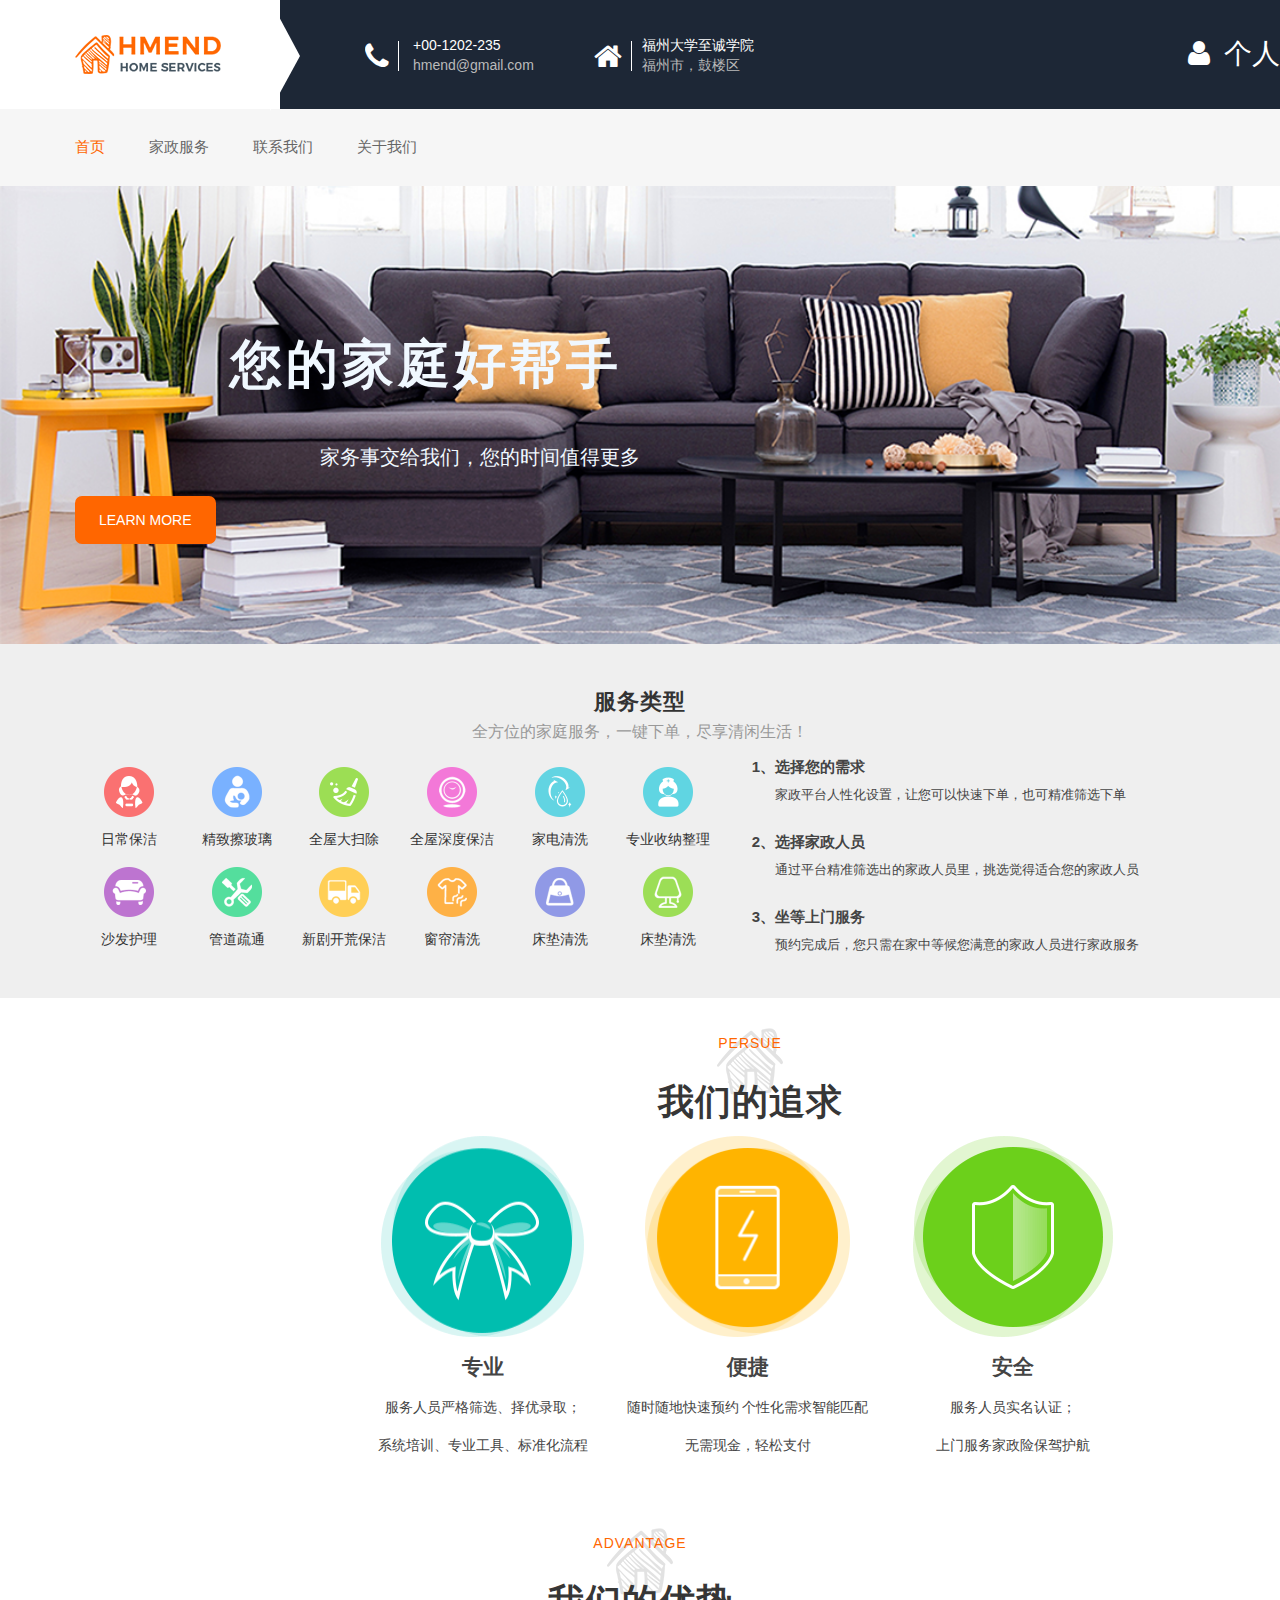
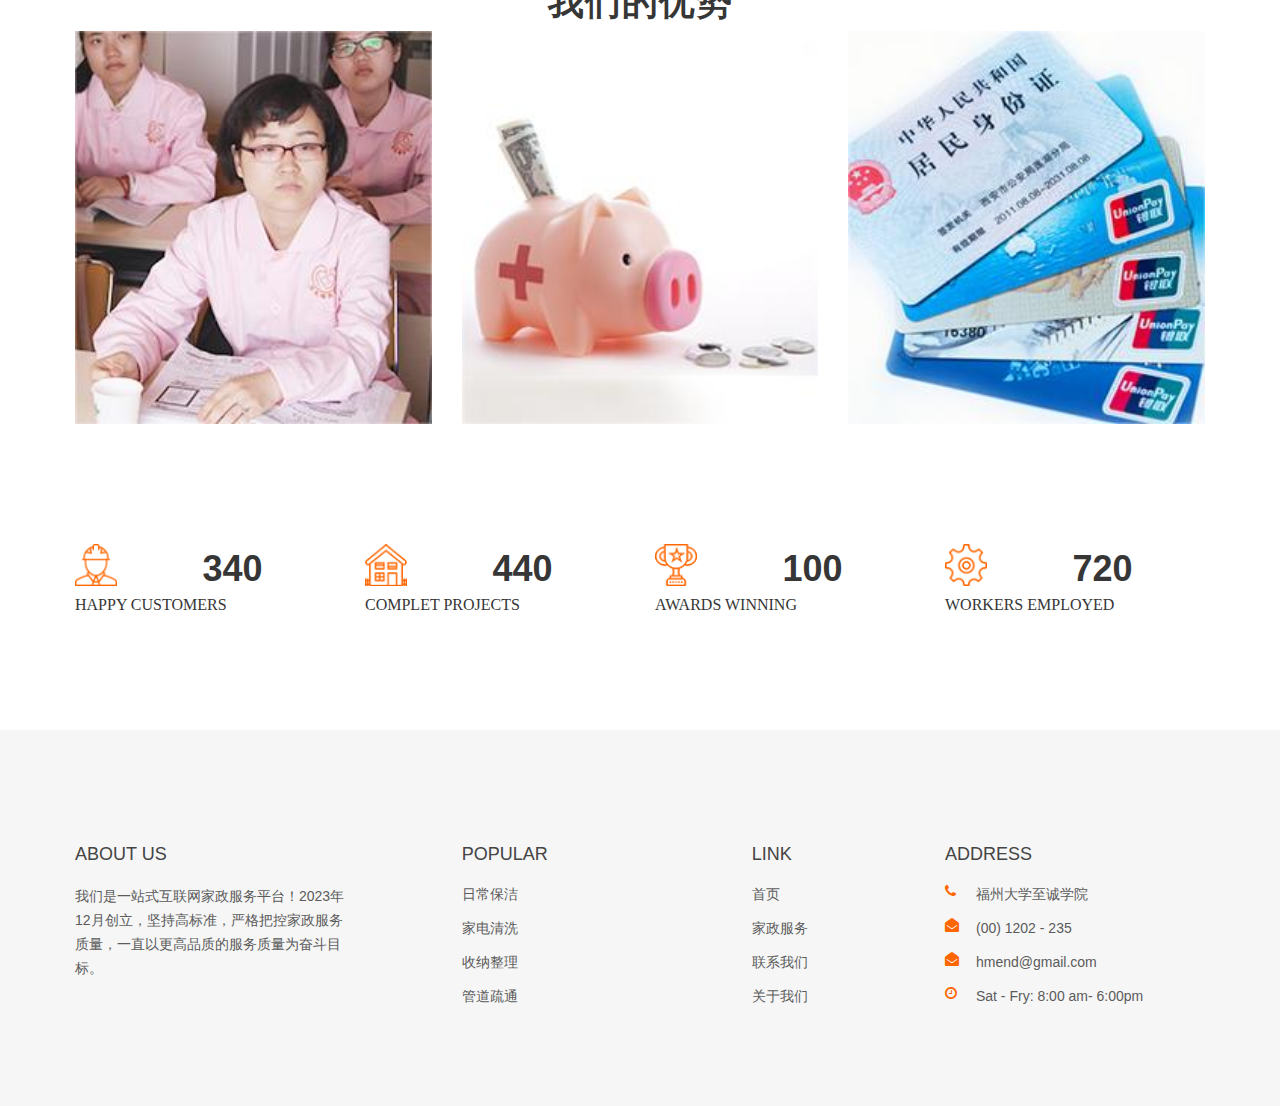
<file: comsumer/index.html>
<!doctype html>
<html class="no-js" lang="zxx">

<head>
	<meta charset="utf-8">
	<meta http-equiv="x-ua-compatible" content="ie=edge">
	<title>Hmend - Home Maintenance, Repair Service HTML Template</title>
	<meta name="description" content="">
	<meta name="viewport" content="width=device-width, initial-scale=1">

	<link rel="apple-touch-icon" href="apple-touch-icon.png">
	<!-- Place favicon.ico in the root directory -->


	<!-- all css -->
	<link rel="stylesheet" href="./assets/css/zui.min.css">
	<link rel="stylesheet" href="assets/css/bootstrap.min.css">
	<link rel="stylesheet" href="assets/css/magnific-popup.css">
	<link rel="stylesheet" href="assets/css/owl.carousel.min.css">
	<link rel="stylesheet" href="assets/css/font-awesome.min.css">
	<link rel="stylesheet" href="assets/css/flaticon.css">
	<link rel="stylesheet" href="assets/css/ionicons.min.css">
	<link rel="stylesheet" href="assets/css/headline.css">
	<link rel="stylesheet" href="assets/css/animate.min.css">
	<link rel="stylesheet" href="assets/css/material-design-iconic-font.min.css">
	<link rel="stylesheet" href="assets/css/meanmenu.css">
	<link rel="stylesheet" href="assets/css/Pe-icon-7-stroke.css">
	<link rel="stylesheet" href="assets/css/bundle.css">
	<link rel="stylesheet" href="assets/css/style.css">
	<link rel="stylesheet" href="assets/css/responsive.css">

	<script src="assets/js/vendor/modernizr-2.8.3.min.js"></script>
	<script src="./assets/js/jquery.js"></script>
	<script src="./assets/js/zui.min.js"></script>
</head>

<body>
	<header class="">
		<!-- header-top-area-start -->
		<div class="header-top-area blue-bg">
			<div class="container">
				<div class="row">
					<div class="col-lg-3 col-md-3 col-sm-3 site-branding col-xs-12">
						<div class="header-logo">
							<a href="index.html"><img src="assets/img/logo/1.png" alt="" /></a>
						</div>
					</div>
					<div class="col-lg-5 col-md-6 col-sm-9 hidden-xs">
						<div class="header-left">
							<div class="header-text">
								<div class="header-icon">
									<i class="fa fa-phone"></i>
									<i class="paint-roller"></i>
								</div>
								<div class="header-info">
									<span class="phone">+00-1202-235</span>
									<span class="gmail">hmend@gmail.com</span>
								</div>
							</div>
							<div class="header-text">
								<div class="header-icon">
									<i class="fa fa-home"></i>
								</div>
								<div class="header-info">
									<span class="phone">福州大学至诚学院</span>
									<span class="gmail">福州市，鼓楼区</span>
								</div>
							</div>
						</div>
					</div>

					<div class="col-lg-4 col-md-3 hidden-sm col-xs-12">
						<div class="header-left-icon">
							<a href="person.html"><i class="icon icon-user icon-2x"> 个人中心</i></a>
						</div>
					</div>
				</div>
			</div>
		</div>
		<!-- main-menu-area-start -->
		<div id="header-sticky" class="main-menu-area gray-bg ">
			<div class="container">
				<div class="row">
					<div class=" col-lg-10 col-md-8  col-xs-7">
						<div class="main-menu">
							<nav>
								<ul>
									<li class="active"><a href="index.html">首页</a>
									</li>
									<li><a href="service.html">家政服务</a>
										<ul class="sub-menu">
											<li><a href="service-daily.html">日常保洁</a></li>
											<li><a href="service-clean.html">家电清洗</a></li>
											<li><a href="service-arrange.html">收纳整理</a></li>
											<li><a href="service-furniture.html">家具养护</a></li>
											<li><a href="service-pipe.html">管道疏通</a></li>
											<li><a href="service-Floor.html">木地板打蜡</a></li>
										</ul>
									</li>
									<li><a href="contact.html">联系我们</a></li>
									<li><a href="about-us.html">关于我们</a></li>
								</ul>
							</nav>
						</div>
					</div>
					<div class="col-xs-12">
						<div class="mobile-menu"></div>
					</div>
				</div>
			</div>
		</div>
		<!-- main-menu-area-end -->
	</header>
	<!-- header-top-area-start -->
	<!-- slider-area-start -->
	<div class="slider-area">
		<div class="slider-wrapper ptb-250" style="background-image:url(assets/img/slider/1.png)">
			<div class="container">
				<div class="row">
					<div class="col-md-8 col-lg-6 pr-0">
						<div class="slider-text">
							<h2 class="cd-headline loading-bar" style="color: aliceblue; text-align: right;">您的家庭好帮手
								<span class="cd-words-wrapper">
									<!-- <b class="is-visible">theme.</b>
										<b>company.</b>
										<b>man.</b> -->
								</span>
							</h2>
							<div class="slider-info" style="color: aliceblue; text-align: right;">
								<p style="color: aliceblue; text-align: right; font-size: 20px;">家务事交给我们，您的时间值得更多</p>
							</div>
							<a href="#">learn more</a>
						</div>
					</div>
				</div>
			</div>
		</div>
	</div>
	<!-- slider-area-end -->

	<!-- type start -->
	<div id="type">
		<div class="container">
			<div class="section-heading">
				<div class="section-title">服务类型</div>
				<div class="section-subtitle">全方位的家庭服务，一键下单，尽享清闲生活！</div>
			</div>
		</div>
		<div class="container">
			<div class="row">
				<div class="col-md-7 col-sm-7">
					<ul class="type-icon">
						<li>
							<a href="service-daily.html" class="icon-links">
								<img src="./assets/img/type/1.png" alt="" />
								<p>日常保洁</p>
							</a>
						</li>
						<li>
							<a href="service-daily.html" class="icon-links">
								<img src="./assets/img/type/2.png" alt="" />
								<p>精致擦玻璃</p>
							</a>
						</li>
						<li>
							<a href="service-daily.html" class="icon-links">
								<img src="./assets/img/type/3.png" alt="" />
								<p>全屋大扫除</p>
							</a>
						</li>
						<li>
							<a href="service-daily.html" class="icon-links">
								<img src="./assets/img/type/4.png" alt="" />
								<p>全屋深度保洁</p>
							</a>
						</li>
						<li>
							<a href="service-clean.html" class="icon-links">
								<img src="./assets/img/type/5.png" alt="" />
								<p>家电清洗</p>
							</a>
						</li>
						<li>
							<a href="service-arrange.html" class="icon-links">
								<img src="./assets/img/type/6.png" alt="" />
								<p>专业收纳整理</p>
							</a>
						</li>
						<li>
							<a href="service-furniture.html" class="icon-links">
								<img src="./assets/img/type/7.png" alt="" />
								<p>沙发护理</p>
							</a>
						</li>
						<li>
							<a href="service-pipe.html" class="icon-links">
								<img src="./assets/img/type/8.png" alt="" />
								<p>管道疏通</p>
							</a>
						</li>
						<li>
							<a href="service-clean.html" class="icon-links">
								<img src="./assets/img/type/9.png" alt="" />
								<p>新剧开荒保洁</p>
							</a>
						</li>
						<li>
							<a href="service-furniture.html" class="icon-links">
								<img src="./assets/img/type/10.png" alt="" />
								<p>窗帘清洗</p>
							</a>
						</li>
						<li>
							<a href="service-furniture.html" class="icon-links">
								<img src="./assets/img/type/11.png" alt="" />
								<p>床垫清洗</p>
							</a>
						</li>
						<li>
							<a href="service-furniture.html" class="icon-links">
								<img src="./assets/img/type/12.png" alt="" />
								<p>床垫清洗</p>
							</a>
						</li>
					</ul>
				</div>
				<div class="col-md-5 col-sm-5">
					<div class="type-item">
						<div class="title">1、选择您的需求</div>
						<div class="text">家政平台人性化设置，让您可以快速下单，也可精准筛选下单</div>
					</div>
					<div class="type-item">
						<div class="title">2、选择家政人员</div>
						<div class="text">通过平台精准筛选出的家政人员里，挑选觉得适合您的家政人员</div>
					</div>
					<div class="type-item">
						<div class="title">3、坐等上门服务</div>
						<div class="text">预约完成后，您只需在家中等候您满意的家政人员进行家政服务</div>
					</div>
				</div>
			</div>
		</div>
	</div>
	<!-- type end -->

	<!-- persue start -->

	<div class="center2">
		<div class="title2">
			<div class="section-title mb-60 text-center"
				style="background-image:url(assets/img/logo/section.png);margin-top: 30px;">
				<h4>persue</h4>
				<h2>我们的追求</h2>
			</div>
		</div>
		<div class="persuebox">
			<ul>
				<li>
					<div class="featureicobox">
						<div class="featureico1"></div>
						<h2 class="h21">专业</h2>
						<p class="p1">服务人员严格筛选、择优录取；</p>
						<p class="p1">系统培训、专业工具、标准化流程</p>
					</div>

				</li>
				<li>
					<div class="featureicobox">
						<div class="featureico2"></div>
						<h2 class="h22">便捷</h2>
						<p class="p2">随时随地快速预约 个性化需求智能匹配</p>
						<p class="p2">无需现金，轻松支付</p>
					</div>
				</li>
				<li>
					<div class="featureicobox">
						<div class="featureico3"></div>
						<h2 class="h23">安全</h2>
						<p class="p3">服务人员实名认证；</p>
						<p class="p3">上门服务家政险保驾护航</p>
					</div>
				</li>

			</ul>

		</div>
	</div>
	<!-- persue end -->


	<!--advantage-start -->
	<div class="section fp-section" id="section3" data-anchor="4thpage">
		<div class="container">
			<div class="section-title mb-60 text-center" style="background-image:url(assets/img/logo/section.png)">
				<h4>advantage</h4>
				<h2>我们的优势</h2>
			</div>
			<div class="row">
				<div class="works-active owl-carousel">
					<div class="col-md-12">
						<div class="work-wrapper">
							<div class="work-img">
								<a href="#"><img src="assets/img/advantage/01.jpg" alt="" /></a>
								<div class="work-text">
									<h3><a href="#">专业培训</a></h3>
									<span>服务人员系统培训、专业教学指导、择优录取、服务更加专业</span>
								</div>
							</div>
						</div>
					</div>
					<div class="col-md-12">
						<div class="work-wrapper">
							<div class="work-img">
								<a href="#"><img src="assets/img/advantage/02.jpg" alt="" /></a>
								<div class="work-text">
									<h3><a href="#">家政保险</a></h3>
									<span>提供人身保险及用户物品保障、人身意外险、让服务全程无忧</span>
								</div>
							</div>
						</div>
					</div>
					<div class="col-md-12">
						<div class="work-wrapper">
							<div class="work-img">
								<a href="#"><img src="assets/img/advantage/03.jpg" alt="" /></a>
								<div class="work-text">
									<h3><a href="#">实名认证</a></h3>
									<span>实名认证、严格筛选，彼此了解和交流、让您更安心</span>
								</div>
							</div>
						</div>
					</div>
					<div class="col-md-12">
						<div class="work-wrapper">
							<div class="work-img">
								<a href="#"><img src="assets/img/advantage/04.jpg" alt="" /></a>
								<div class="work-text">
									<h3><a href="#">价格透明</a></h3>
									<span>收费规则简单、明码标价、公开透明、拒绝霸王条款</span>
								</div>
							</div>
						</div>
					</div>
					<div class="col-md-12">
						<div class="work-wrapper">
							<div class="work-img">
								<a href="#"><img src="assets/img/advantage/05.jpg" alt="" /></a>
								<div class="work-text">
									<h3><a href="#">评价反馈</a></h3>
									<span>跟踪评价、及时反馈、定期回访、全程保障服务</span>
								</div>
							</div>
						</div>
					</div>
				</div>
			</div>
		</div>
	</div>
	<!--advantage-end -->


	<!-- counter-area-start -->
	<div class="counter-area pt-120 pb-85">
		<div class="container">
			<div class="row">
				<div class="col-md-3 col-sm-6">
					<div class="counter-wrapper mb-30">
						<div class="counter-img">
							<img src="assets/img/counter/1.png" alt="" />
						</div>
						<div class="counter-text">
							<h2 class="counter">340</h2>
						</div>
						<span class="customers">Happy Customers</span>
					</div>
				</div>
				<div class="col-md-3 col-sm-6">
					<div class="counter-wrapper mb-30">
						<div class="counter-img">
							<img src="assets/img/counter/2.png" alt="" />
						</div>
						<div class="counter-text">
							<h2 class="counter">440</h2>
						</div>
						<span class="customers">COMPLET PROJECTS</span>
					</div>
				</div>
				<div class="col-md-3 col-sm-6">
					<div class="counter-wrapper mb-30">
						<div class="counter-img">
							<img src="assets/img/counter/3.png" alt="" />
						</div>
						<div class="counter-text">
							<h2 class="counter">100</h2>
						</div>
						<span class="customers">AWARDS WINNING</span>
					</div>
				</div>
				<div class="col-md-3 col-sm-6">
					<div class="counter-wrapper mb-30">
						<div class="counter-img">
							<img src="assets/img/counter/4.png" alt="" />
						</div>
						<div class="counter-text">
							<h2 class="counter">720</h2>
						</div>
						<span class="customers">WORKERS EMPLOYED</span>
					</div>
				</div>
			</div>
		</div>
	</div>
	<!-- counter-area-end -->

	<footer>
		<!-- footer-top-area-start -->
		<div class="footer-top-area gray-bg pt-100 pb-70">
			<div class="container">
				<div class="row">
					<div class="col-md-3 col-sm-4 pr-0">
						<div class="footer-wrapper mb-30">
							<h2 class="footer-section" style="text-align: left;">about us</h2>
							<div class="footer-text">
								<p style="text-align: left;">
									我们是一站式互联网家政服务平台！2023年12月创立，坚持高标准，严格把控家政服务质量，一直以更高品质的服务质量为奋斗目标。 </p>
							</div>
						</div>
					</div>
					<div class="col-md-offset-1 col-md-2 col-sm-4">
						<div class="footer-wrapper mb-30">
							<h2 class="footer-section" style="text-align: left;">Popular</h2>
							<ul class="footer-menu">
								<li><a href="service-daily.html">日常保洁</a></li>
								<li><a href="service-clean.html">家电清洗</a></li>
								<li><a href="service-arrange.html">收纳整理</a></li>
								<li><a href="service-pipe.html">管道疏通</a></li>
							</ul>
						</div>
					</div>
					<div class="col-md-offset-1 col-md-2 hidden-sm">
						<div class="footer-wrapper mb-30">
							<h2 class="footer-section" style="text-align: left;">link</h2>
							<ul class="footer-menu">
								<li><a href="index.html">首页</a></li>
								<li><a href="service.html">家政服务</a></li>
								<li><a href="contact.html">联系我们</a></li>
								<li><a href="about-us.html">关于我们</a></li>
							</ul>
						</div>
					</div>
					<div class="col-md-3 col-sm-4">
						<div class="footer-wrapper mb-30">
							<h2 class="footer-section" style="text-align: left;">address</h2>
							<ul class="footer-link">
								<li><i class="fa fa-phone"></i><span>福州大学至诚学院</span></li>
								<li><i class="fa fa-envelope-open"></i><span>(00) 1202 - 235</span></li>
								<li><i class="fa fa-envelope-open"></i><span>hmend@gmail.com</span></li>
								<li><i class="fa fa-clock-o"></i><span>Sat - Fry: 8:00 am- 6:00pm</span></li>
							</ul>
						</div>
					</div>
				</div>
			</div>
		</div>
	</footer>
	<!-- all js here -->
	<script src="assets/js/vendor/jquery-1.12.0.min.js"></script>
	<script src="assets/js/bootstrap.min.js"></script>
	<script src="assets/js/headline.js"></script>
	<script src="assets/js/jquery.magnific-popup.min.js"></script>
	<script src="assets/js/jquery.scrollUp.min.js"></script>
	<script src="assets/js/isotope.pkgd.min.js"></script>
	<script src="assets/js/imagesloaded.pkgd.min.js"></script>
	<script src="assets/js/jquery.counterup.min.js"></script>
	<script src="assets/js/waypoints.min.js"></script>
	<script src="assets/js/jquery.parallax-1.1.3.js"></script>
	<script src="assets/js/owl.carousel.min.js"></script>
	<script src="assets/js/jquery.meanmenu.js"></script>
	<script src="assets/js/ajax-mail.js"></script>
	<script src="assets/js/plugins.js"></script>
	<script src="assets/js/main.js"></script>
</body>

</html>
</file>
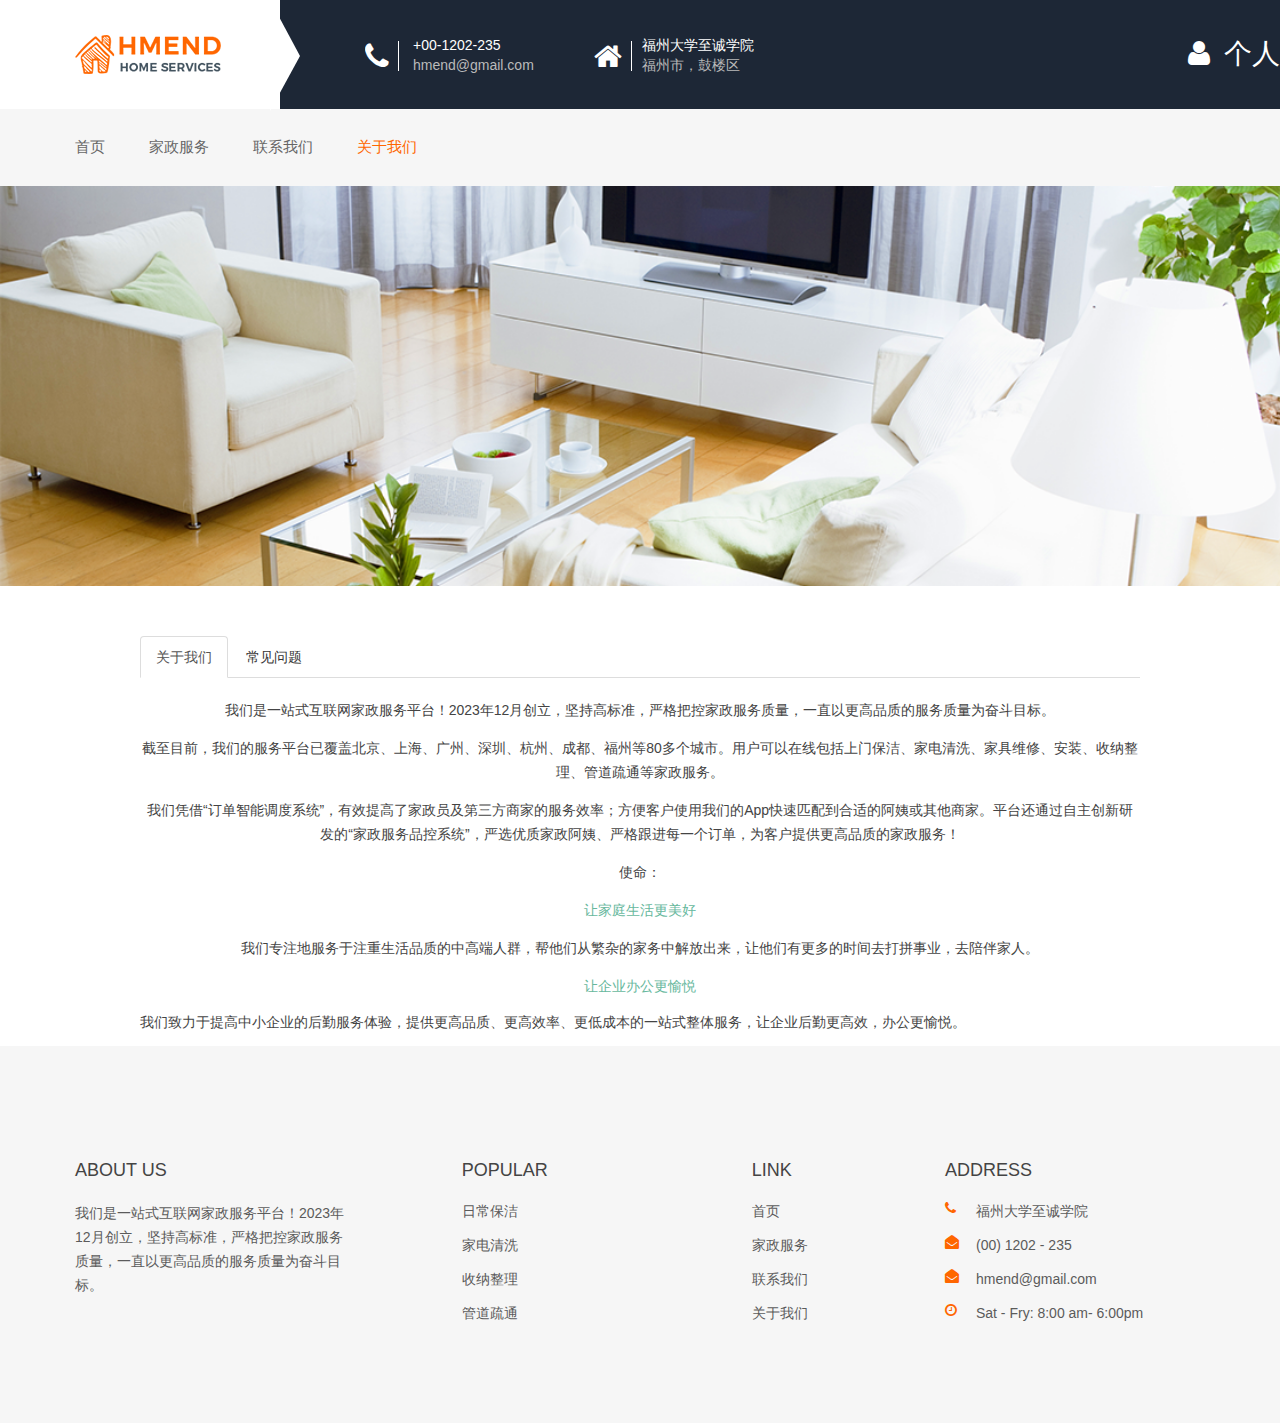
<file: comsumer/about-us.html>
<!doctype html>
<html class="no-js" lang="zxx">

<head>
	<meta charset="utf-8">
	<meta http-equiv="x-ua-compatible" content="ie=edge">
	<title>家政平台首页</title>
	<meta name="description" content="">
	<meta name="viewport" content="width=device-width, initial-scale=1">

	<link rel="apple-touch-icon" href="apple-touch-icon.png">
	<!-- Place favicon.ico in the root directory -->


	<!-- all css -->
	<link rel="stylesheet" href="./assets/css/zui.min.css">
	<link rel="stylesheet" href="assets/css/bootstrap.min.css">
	<link rel="stylesheet" href="assets/css/magnific-popup.css">
	<link rel="stylesheet" href="assets/css/owl.carousel.min.css">
	<link rel="stylesheet" href="assets/css/font-awesome.min.css">
	<link rel="stylesheet" href="assets/css/flaticon.css">
	<link rel="stylesheet" href="assets/css/ionicons.min.css">
	<link rel="stylesheet" href="assets/css/headline.css">
	<link rel="stylesheet" href="assets/css/animate.min.css">
	<link rel="stylesheet" href="assets/css/material-design-iconic-font.min.css">
	<link rel="stylesheet" href="assets/css/meanmenu.css">
	<link rel="stylesheet" href="assets/css/Pe-icon-7-stroke.css">
	<link rel="stylesheet" href="assets/css/bundle.css">
	<link rel="stylesheet" href="assets/css/style.css">
	<link rel="stylesheet" href="assets/css/responsive.css">

	<script src="assets/js/vendor/modernizr-2.8.3.min.js"></script>
	<script src="./assets/js/jquery.js"></script>
	<script src="./assets/js/zui.min.js"></script>
</head>

<body>
	<header class="">
		<!-- header-top-area-start -->
		<div class="header-top-area blue-bg">
			<div class="container">
				<div class="row">
					<div class="col-lg-3 col-md-3 col-sm-3 site-branding col-xs-12">
						<div class="header-logo">
							<a href="index.html"><img src="assets/img/logo/1.png" alt="" /></a>
						</div>
					</div>
					<div class="col-lg-5 col-md-6 col-sm-9 hidden-xs">
						<div class="header-left">
							<div class="header-text">
								<div class="header-icon">
									<i class="fa fa-phone"></i>
									<i class="paint-roller"></i>
								</div>
								<div class="header-info">
									<span class="phone">+00-1202-235</span>
									<span class="gmail">hmend@gmail.com</span>
								</div>
							</div>
							<div class="header-text">
								<div class="header-icon">
									<i class="fa fa-home"></i>
								</div>
								<div class="header-info">
									<span class="phone">福州大学至诚学院</span>
									<span class="gmail">福州市，鼓楼区</span>
								</div>
							</div>
						</div>
					</div>

					<div class="col-lg-4 col-md-3 hidden-sm col-xs-12">
						<div class="header-left-icon">
							<a href="person.html"><i class="icon icon-user icon-2x"> 个人中心</i></a>
						</div>
					</div>
				</div>
			</div>
		</div>
		<!-- main-menu-area-start -->
		<div id="header-sticky" class="main-menu-area gray-bg ">
			<div class="container">
				<div class="row">
					<div class=" col-lg-10 col-md-8  col-xs-7">
						<div class="main-menu">
							<nav>
								<ul>
									<li><a href="index.html">首页</a>
									</li>
									<li><a href="service.html">家政服务</a>
										<ul class="sub-menu">
											<li><a href="service-daily.html">日常保洁</a></li>
											<li><a href="service-clean.html">家电清洗</a></li>
											<li><a href="service-arrange.html">收纳整理</a></li>
											<li><a href="service-furniture.html">家具养护</a></li>
											<li><a href="service-pipe.html">管道疏通</a></li>
											<li><a href="service-Floor.html">木地板打蜡</a></li>
										</ul>
									</li>
									<li><a href="contact.html">联系我们</a></li>
									<li class="active"><a href="about-us.html">关于我们</a></li>
								</ul>
							</nav>
						</div>
					</div>
					<div class="col-xs-12">
						<div class="mobile-menu"></div>
					</div>
				</div>
			</div>
		</div>
		<!-- main-menu-area-end -->
	</header>
	<!-- header-top-area-start -->
	<!-- slider-area-start -->
	<div class="slider-area">
		<div class="slider-wrapper ptb-250"
			style="background-image:url(assets/img/slider/2.png);width: auto;height: 400px;">
		</div>
	</div>
	<!-- slider-area-end -->


	<div class="aboutus-details">
		<ul class="nav nav-tabs">
			<li class="active"><a data-tab href="#tabContent1">关于我们</a></li>
			<li><a data-tab href="#tabContent2">常见问题</a></li>
		</ul>
		<div class="tab-content">
			<div class="tab-pane active" id="tabContent1" style="margin-top: 20px; ">
				<p>我们是一站式互联网家政服务平台！2023年12月创立，坚持高标准，严格把控家政服务质量，一直以更高品质的服务质量为奋斗目标。</p>
				<p>截至目前，我们的服务平台已覆盖北京、上海、广州、深圳、杭州、成都、福州等80多个城市。用户可以在线包括上门保洁、家电清洗、家具维修、安装、收纳整理、管道疏通等家政服务。</p>
				<p>我们凭借“订单智能调度系统”，有效提高了家政员及第三方商家的服务效率；方便客户使用我们的App快速匹配到合适的阿姨或其他商家。平台还通过自主创新研发的“家政服务品控系统”，严选优质家政阿姨、严格跟进每一个订单，为客户提供更高品质的家政服务！
				</p>
				<p>使命：</p>
				<p style="color: rgb(103, 184, 157);">让家庭生活更美好</p>

				<p>我们专注地服务于注重生活品质的中高端人群，帮他们从繁杂的家务中解放出来，让他们有更多的时间去打拼事业，去陪伴家人。</p>

				<p style="color: rgb(103, 184, 157);">让企业办公更愉悦</p>

				我们致力于提高中小企业的后勤服务体验，提供更高品质、更高效率、更低成本的一站式整体服务，让企业后勤更高效，办公更愉悦。</p>
			</div>
			<div class="tab-pane" id="tabContent2">
				<p style="color: rgb(233, 85, 6);margin-top: 20px;">1、为什么我下不了单？</p>
				<p>
					请检查您的网络状态设置是否连接正常，如网络状态被关闭请打开后尝试。<br>

					请查看“订单”中是否存在未支付订单，如果存在，请您支付后再下其它订单。<br>

					您预约地址附近该时间段，可能暂时没有可以提供服务的阿姨/技师，您可以尝试其他服务时间。<br>

					以上三种如果都不可行，请联系客服人员询问。
				</p>

				<p style="color: rgb(233, 85, 6);">2、预约日常保洁服务，我家比较干净，1小时就可以打扫完成，我是不是只用付1小时的钱？</p>
				<p>日常保洁是2小时起做，时间不足2小时，也需要按2小时收费。</p>

				<p style="color: rgb(233, 85, 6);">3、家政阿姨能代买保洁消耗品吗？</p>
				<p>家政阿姨可以代买清洁剂等小件消耗品，不过需要您下单时备注选择代买清洁剂，并且在备注里写明代买消耗品信息，上门后凭发票报销。</p>

				<p style="color: rgb(233, 85, 6);">4、家政阿姨能清洗油烟机吗？</p>
				<p>家政阿姨可以擦油烟机表面，但烟机内部清洗需要专业技能和专业工具，我们提供专业的油烟机清洗服务，您可以在系统中下单预约</p>

				<p style="color: rgb(233, 85, 6);">5、阿姨在服务前参加过相关培训吗？</p>
				<p>我们公司的阿姨会参加专业的理论和实操培训，考核通过后才可上岗接单。在阿姨上岗后，培训老师会根据实际情况安排其定期参加复训，以保证服务质量。</p>

				<p style="color: rgb(233, 85, 6);">6、保洁服务、家居保养和家电清洗服务需要用户提供工具吗？</p>
				<p>除日常保洁外，其他项目均无需您提供工具，服务人员均会携带工具上门，实现高品质服务。日常保洁需要您自备：拖把，扫把，吸尘器等大型工具。</p>

			</div>
		</div>
	</div>






	<footer>
		<!-- footer-top-area-start -->
		<div class="footer-top-area gray-bg pt-100 pb-70">
			<div class="container">
				<div class="row">
					<div class="col-md-3 col-sm-4 pr-0">
						<div class="footer-wrapper mb-30">
							<h2 class="footer-section" style="text-align: left;">about us</h2>
							<div class="footer-text">
								<p style="text-align: left;">
									我们是一站式互联网家政服务平台！2023年12月创立，坚持高标准，严格把控家政服务质量，一直以更高品质的服务质量为奋斗目标。 </p>
							</div>
						</div>
					</div>
					<div class="col-md-offset-1 col-md-2 col-sm-4">
						<div class="footer-wrapper mb-30">
							<h2 class="footer-section" style="text-align: left;">Popular</h2>
							<ul class="footer-menu">
								<li><a href="service-daily.html">日常保洁</a></li>
								<li><a href="service-clean.html">家电清洗</a></li>
								<li><a href="service-arrange.html">收纳整理</a></li>
								<li><a href="service-pipe.html">管道疏通</a></li>
							</ul>
						</div>
					</div>
					<div class="col-md-offset-1 col-md-2 hidden-sm">
						<div class="footer-wrapper mb-30">
							<h2 class="footer-section" style="text-align: left;">link</h2>
							<ul class="footer-menu">
								<li><a href="index.html">首页</a></li>
								<li><a href="service.html">家政服务</a></li>
								<li><a href="contact.html">联系我们</a></li>
								<li><a href="about-us.html">关于我们</a></li>
							</ul>
						</div>
					</div>
					<div class="col-md-3 col-sm-4">
						<div class="footer-wrapper mb-30">
							<h2 class="footer-section" style="text-align: left;">address</h2>
							<ul class="footer-link">
								<li><i class="fa fa-phone"></i><span>福州大学至诚学院</span></li>
								<li><i class="fa fa-envelope-open"></i><span>(00) 1202 - 235</span></li>
								<li><i class="fa fa-envelope-open"></i><span>hmend@gmail.com</span></li>
								<li><i class="fa fa-clock-o"></i><span>Sat - Fry: 8:00 am- 6:00pm</span></li>
							</ul>
						</div>
					</div>
				</div>
			</div>
		</div>
		<!-- footer-top-area-end -->
	</footer>
	<!-- all js here -->
	<script src="assets/js/vendor/jquery-1.12.0.min.js"></script>
	<script src="assets/js/bootstrap.min.js"></script>
	<script src="assets/js/headline.js"></script>
	<script src="assets/js/jquery.magnific-popup.min.js"></script>
	<script src="assets/js/jquery.scrollUp.min.js"></script>
	<script src="assets/js/isotope.pkgd.min.js"></script>
	<script src="assets/js/imagesloaded.pkgd.min.js"></script>
	<script src="assets/js/jquery.counterup.min.js"></script>
	<script src="assets/js/waypoints.min.js"></script>
	<script src="assets/js/jquery.parallax-1.1.3.js"></script>
	<script src="assets/js/owl.carousel.min.js"></script>
	<script src="assets/js/jquery.meanmenu.js"></script>
	<script src="assets/js/ajax-mail.js"></script>
	<script src="assets/js/plugins.js"></script>
	<script src="assets/js/main.js"></script>
</body>

</html>
</file>
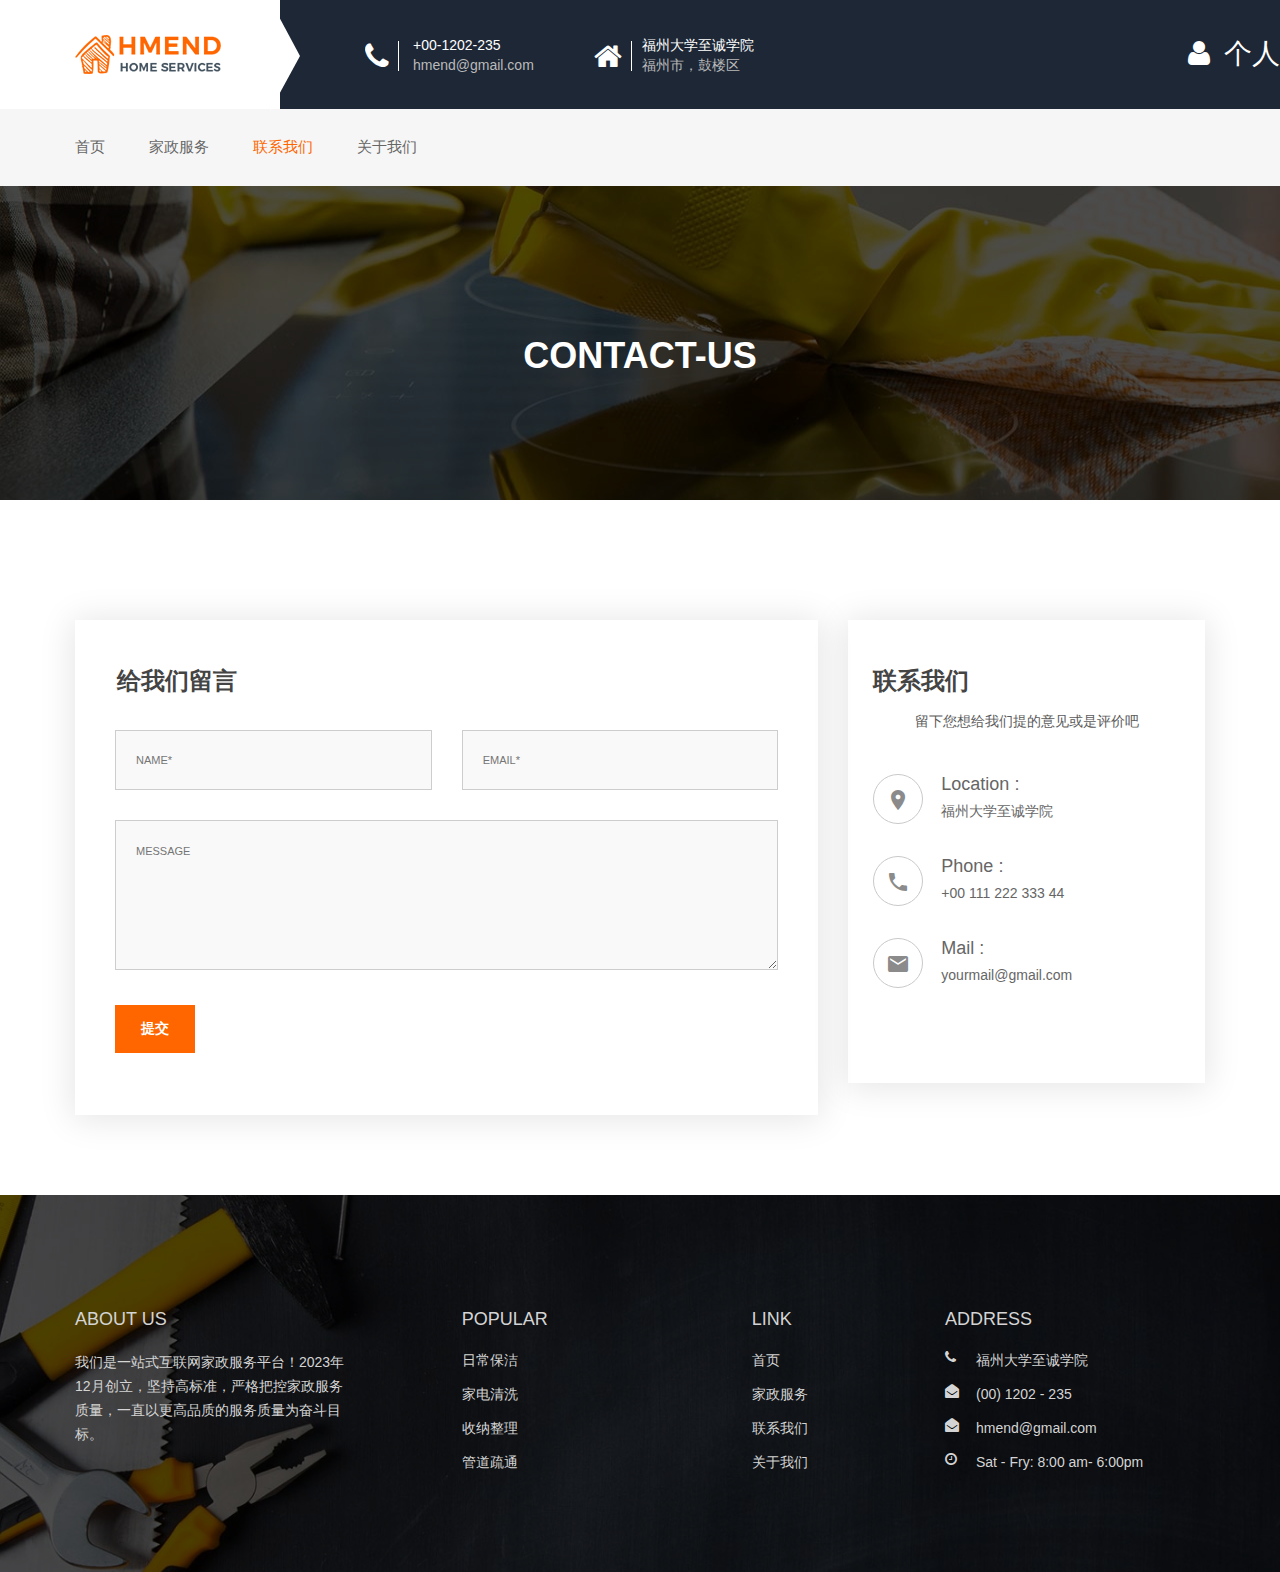
<file: comsumer/contact.html>
<!doctype html>
<html class="no-js" lang="zxx">

<head>
	<meta charset="utf-8">
	<meta http-equiv="x-ua-compatible" content="ie=edge">
	<title>Hmend - Home Maintenance, Repair Service HTML Template</title>
	<meta name="description" content="">
	<meta name="viewport" content="width=device-width, initial-scale=1">

	<link rel="apple-touch-icon" href="apple-touch-icon.png">
	<!-- Place favicon.ico in the root directory -->


	<!-- all css -->
	<link rel="stylesheet" href="./assets/css/zui.min.css">
	<link rel="stylesheet" href="assets/css/bootstrap.min.css">
	<link rel="stylesheet" href="assets/css/magnific-popup.css">
	<link rel="stylesheet" href="assets/css/owl.carousel.min.css">
	<link rel="stylesheet" href="assets/css/font-awesome.min.css">
	<link rel="stylesheet" href="assets/css/flaticon.css">
	<link rel="stylesheet" href="assets/css/ionicons.min.css">
	<link rel="stylesheet" href="assets/css/headline.css">
	<link rel="stylesheet" href="assets/css/animate.min.css">
	<link rel="stylesheet" href="assets/css/material-design-iconic-font.min.css">
	<link rel="stylesheet" href="assets/css/meanmenu.css">
	<link rel="stylesheet" href="assets/css/Pe-icon-7-stroke.css">
	<link rel="stylesheet" href="assets/css/bundle.css">
	<link rel="stylesheet" href="assets/css/style.css">
	<link rel="stylesheet" href="assets/css/responsive.css">

	<script src="assets/js/vendor/modernizr-2.8.3.min.js"></script>
	<script src="./assets/js/zui.min.js"></script>
	<script src="./assets/js/jquery.js"></script>
</head>

<body>
	<header class="">
		<!-- header-top-area-start -->
		<div class="header-top-area blue-bg">
			<div class="container">
				<div class="row">
					<div class="col-lg-3 col-md-3 col-sm-3 site-branding col-xs-12">
						<div class="header-logo">
							<a href="index.html"><img src="assets/img/logo/1.png" alt="" /></a>
						</div>
					</div>
					<div class="col-lg-5 col-md-6 col-sm-9 hidden-xs">
						<div class="header-left">
							<div class="header-text">
								<div class="header-icon">
									<i class="fa fa-phone"></i>
									<i class="paint-roller"></i>
								</div>
								<div class="header-info">
									<span class="phone">+00-1202-235</span>
									<span class="gmail">hmend@gmail.com</span>
								</div>
							</div>
							<div class="header-text">
								<div class="header-icon">
									<i class="fa fa-home"></i>
								</div>
								<div class="header-info">
									<span class="phone">福州大学至诚学院</span>
									<span class="gmail">福州市，鼓楼区</span>
								</div>
							</div>
						</div>
					</div>

					<div class="col-lg-4 col-md-3 hidden-sm col-xs-12">
						<div class="header-left-icon">
							<a href="person.html"><i class="icon icon-user icon-2x"> 个人中心</i></a>
						</div>
					</div>
				</div>
			</div>
		</div>
		<!-- main-menu-area-start -->
		<div id="header-sticky" class="main-menu-area gray-bg ">
			<div class="container">
				<div class="row">
					<div class=" col-lg-10 col-md-8  col-xs-7">
						<div class="main-menu">
							<nav>
								<ul>
									<li><a href="index.html">首页</a>
									</li>
									<li><a href="service.html">家政服务</a>
										<ul class="sub-menu">
											<li><a href="service-daily.html">日常保洁</a></li>
											<li><a href="service-clean.html">家电清洗</a></li>
											<li><a href="service-arrange.html">收纳整理</a></li>
											<li><a href="service-furniture.html">家具养护</a></li>
											<li><a href="service-pipe.html">管道疏通</a></li>
											<li><a href="service-Floor.html">木地板打蜡</a></li>
										</ul>
									</li>
									<li class="active"><a href="contact.html">联系我们</a></li>
									<li><a href="about-us.html">关于我们</a></li>
								</ul>
							</nav>
						</div>
					</div>
					<div class="col-xs-12">
						<div class="mobile-menu"></div>
					</div>
				</div>
			</div>
		</div>
		<!-- main-menu-area-end -->
	</header>
	<!-- header-top-area-start -->
	<!-- breadcrumb-banner-area -->
	<div class="breadcrumb-banner-area ptb-120 bg-opacity" style="background-image:url(assets/img/bg/6.jpg)">
		<div class="container">
			<div class="row">
				<div class="col-md-12">
					<div class="breadcrumb-text text-center">
						<h2>contact-us</h2>
					</div>
				</div>
			</div>
		</div>
	</div>
	<!-- breadcrumb-banner-area-end -->
	<!-- contact-3-area-start -->
	<div class="contact-3-area contact-2 contact-3 pt-120 pb-50">
		<div class="container">
			<div class="row">
				<div class="col-md-8">
					<div class="contact-wrapper-3 mb-30">
						<div class="contact-3-text">
							<h3>给我们留言 </h3>
						</div>
						<form action="assets/mail.php" id="contact-form">
							<div class="col-sm-6">
								<input name="name" type="text" placeholder="name*">
							</div>
							<div class="col-sm-6">
								<input name="email" type="email" placeholder="email*">
							</div>
							<div class="col-sm-12">
								<textarea name="message" cols="30" rows="10" placeholder="message"
									id="message"></textarea>
							</div>
							<button type="submit">提交</button>
						</form>
						<p class="form-message"></p>
					</div>
				</div>
				<div class="col-md-4">
					<div class="contact-3-right-wrapper mb-30">
						<div class="contact-3-right-info">
							<h3>联系我们</h3>
							<p>留下您想给我们提的意见或是评价吧</p>
						</div>
						<div class="contact-3-address">
							<div class="contact-3-icon">
								<i class="zmdi zmdi-pin"></i>
							</div>
							<div class="address-text">
								<span class="location">Location :</span>
								<span class="USA">福州大学至诚学院</span>
							</div>
						</div>
						<div class="contact-3-address">
							<div class="contact-3-icon">
								<i class="zmdi zmdi-phone"></i>
							</div>
							<div class="address-text">
								<span class="location">phone :</span>
								<span class="USA">+00 111 222 333 44</span>
							</div>
						</div>
						<div class="contact-3-address">
							<div class="contact-3-icon">
								<i class="zmdi zmdi-email"></i>
							</div>
							<div class="address-text">
								<span class="location">mail :</span>
								<span class="USA">yourmail@gmail.com</span>
							</div>
						</div>
					</div>
				</div>
			</div>
		</div>
	</div>
	<!-- contact-3-area-end -->

	<footer>
		<!-- footer-top-area-start -->
		<div class="footer-top-area footer-top pt-100 bg-opacity pb-70"
			style="background-image:url(assets/img/bg/5.jpg)">
			<div class="container">
				<div class="row">
					<div class="col-md-3 col-sm-4 pr-0">
						<div class="footer-wrapper mb-30">
							<h2 class="footer-section" style="text-align: left;">about us</h2>
							<div class="footer-text">
								<p style="text-align: left;">
									我们是一站式互联网家政服务平台！2023年12月创立，坚持高标准，严格把控家政服务质量，一直以更高品质的服务质量为奋斗目标。 </p>
							</div>
						</div>
					</div>
					<div class="col-md-offset-1 col-md-2 col-sm-4">
						<div class="footer-wrapper mb-30">
							<h2 class="footer-section" style="text-align: left;">Popular</h2>
							<ul class="footer-menu">
								<li><a href="service-daily.html">日常保洁</a></li>
								<li><a href="service-clean.html">家电清洗</a></li>
								<li><a href="service-arrange.html">收纳整理</a></li>
								<li><a href="service-pipe.html">管道疏通</a></li>
							</ul>
						</div>
					</div>
					<div class="col-md-offset-1 col-md-2 hidden-sm">
						<div class="footer-wrapper mb-30">
							<h2 class="footer-section" style="text-align: left;">link</h2>
							<ul class="footer-menu">
								<li><a href="index.html">首页</a></li>
								<li><a href="service.html">家政服务</a></li>
								<li><a href="contact.html">联系我们</a></li>
								<li><a href="about-us.html">关于我们</a></li>
							</ul>
						</div>
					</div>
					<div class="col-md-3 col-sm-4">
						<div class="footer-wrapper mb-30">
							<h2 class="footer-section" style="text-align: left;">address</h2>
							<ul class="footer-link">
								<li><i class="fa fa-phone"></i><span>福州大学至诚学院</span></li>
								<li><i class="fa fa-envelope-open"></i><span>(00) 1202 - 235</span></li>
								<li><i class="fa fa-envelope-open"></i><span>hmend@gmail.com</span></li>
								<li><i class="fa fa-clock-o"></i><span>Sat - Fry: 8:00 am- 6:00pm</span></li>
							</ul>
						</div>
					</div>
				</div>
			</div>
		</div>
		<!-- footer-top-area-end -->

	</footer>
	<!-- all js here -->
	<script src="assets/js/vendor/jquery-1.12.0.min.js"></script>
	<script src="assets/js/bootstrap.min.js"></script>
	<script src="assets/js/headline.js"></script>
	<script src="assets/js/jquery.magnific-popup.min.js"></script>
	<script src="assets/js/jquery.scrollUp.min.js"></script>
	<script src="assets/js/isotope.pkgd.min.js"></script>
	<script src="assets/js/imagesloaded.pkgd.min.js"></script>
	<script src="assets/js/jquery.counterup.min.js"></script>
	<script src="assets/js/waypoints.min.js"></script>
	<script src="assets/js/jquery.parallax-1.1.3.js"></script>
	<script src="assets/js/owl.carousel.min.js"></script>
	<script src="assets/js/jquery.meanmenu.js"></script>
	<script src="assets/js/ajax-mail.js"></script>
	<script src="assets/js/plugins.js"></script>
	<script src="assets/js/main.js"></script>
</body>

</html>
</file>
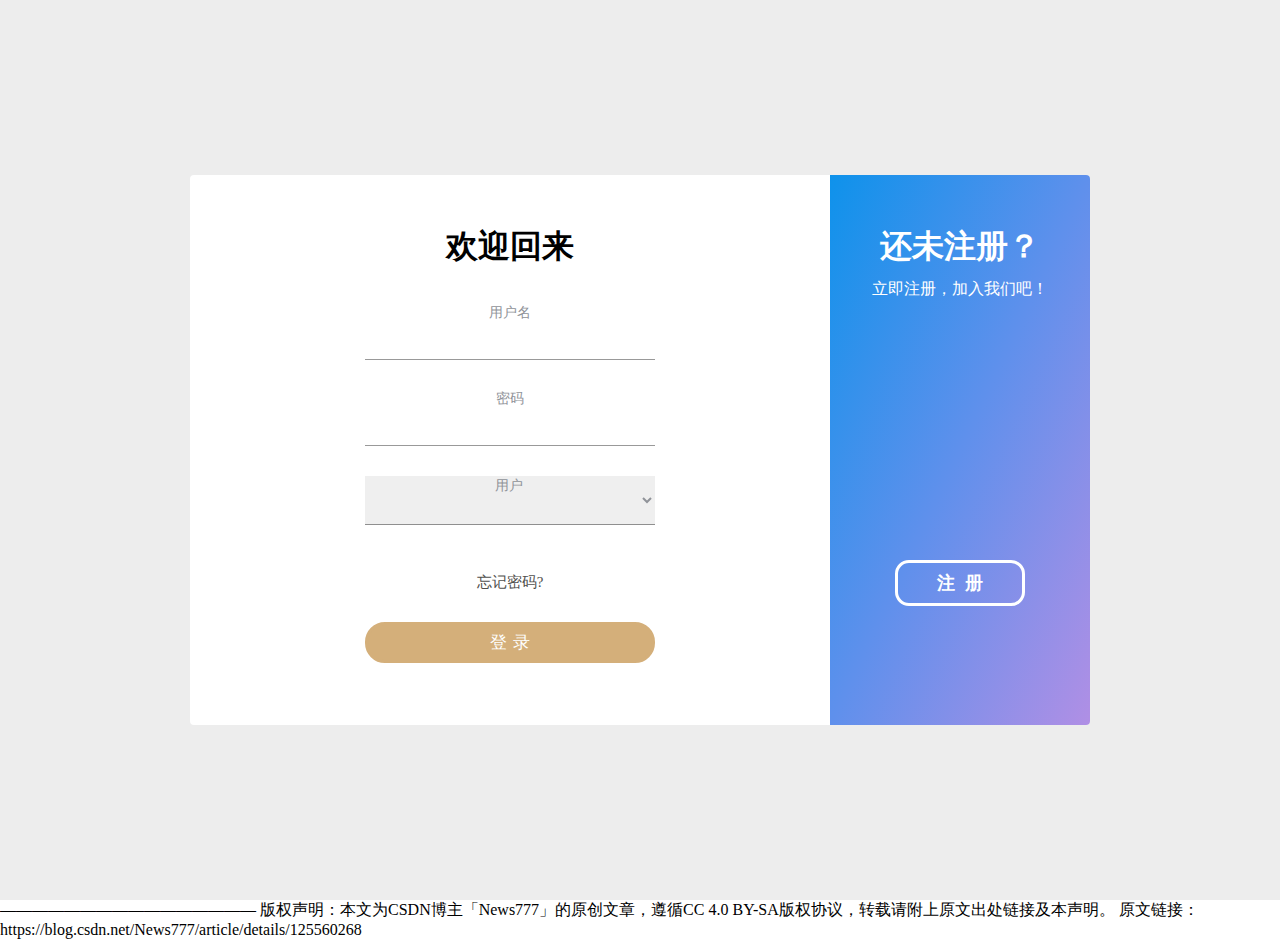
<file: comsumer/login.html>
<!DOCTYPE html>
<html lang="en">

<head>
    <meta charset="UTF-8" />
    <meta http-equiv="X-UA-Compatible" content="IE=edge" />
    <meta name="viewport" content="width=device-width, initial-scale=1.0" />
    <title>Document</title>
    <!-- <link rel="stylesheet" href="index.css" /> -->
    <link rel="stylesheet" href="./assets/css/index.css">

    <style>
        .container .box .transtion-box .role {
            width: 50%;
            outline: 0;
            border: none;
            font-size: 14px;
            color: #909399;
            text-align: center;
            /* padding: 4px 10px; */
            padding: 0px 0 30px 10px;
            border-bottom: 1px solid rgba(0, 0, 0, 0.4);
        }
    </style>
</head>

<body>
    <div class="container">
        <div class="box">
            <div class="transtion-box">
                <div class="login-box">
                    <h1>欢迎回来</h1>
                    <section>
                        <label for="email">用户名</label>
                        <input type="text" id="email" />
                    </section>
                    <section>
                        <label for="password">密码</label>
                        <input type="password" id="password" />
                    </section>
                    <section>
                        <select name="" id="" class="role">
                            <option value="">用户</option>
                            <option value="">家政人员</option>
                            <option value="">管理员</option>
                        </select>
                    </section>
                    <section>
                        <span>忘记密码?</span>
                    </section>
                    <button type="button">登录</button>
                </div>
                <div class="reg-box" style="display: none">
                    <h1>立即注册</h1>
                    <section>
                        <label for="username">用户名</label>
                        <input type="text" id="username" />
                    </section>
                    <section>
                        <label for="password">密码</label>
                        <input type="password" id="password" />
                    </section>
                    <section>
                        <select name="" id="" class="role">
                            <option value="">用户</option>
                            <option value="">家政人员</option>
                            <option value="">管理员</option>
                        </select>
                    </section>
                    <button type="button">注册</button>
                </div>
            </div>
            <div class="transferToReg">
                <h1 class="title">还未注册？</h1>
                <span class="subTitle">立即注册，加入我们吧！</span>
                <button type="button" id="transfetBtn">注册</button>
            </div>
        </div>
    </div>
</body>
<script>
    let transfer = document.getElementById('transfetBtn');
    transfer.addEventListener('click', function () {
        let login = document.querySelector('.login-box');
        let reg = document.querySelector('.reg-box');
        let total = document.querySelector('.transtion-box');
        let target = document.querySelector('.transferToReg');
        let title = document.querySelector('.title');
        let subTitle = document.querySelector('.subTitle');
        transfer.innerText === '注册'
            ? (() => {
                target.style.left = 0;
                total.style.left = 260 + 'px';
                transfer.innerText = '登录';
                title.innerText = '已有帐号？';
                subTitle.innerText = '有帐号就登录吧，好久不见了！';
                setTimeout(() => {
                    login.style.display = 'none';
                    reg.style.display = 'flex';
                }, 300);
            })()
            : (() => {
                target.style.left = 640 + 'px';
                total.style.left = 0;
                transfer.innerText = '注册';
                title.innerText = '还未注册？';
                subTitle.innerText = '立即注册，发现大量机会！';
                setTimeout(() => {
                    login.style.display = 'flex';
                    reg.style.display = 'none';
                }, 300);
            })();
    });
</script>

</html>
————————————————
版权声明：本文为CSDN博主「News777」的原创文章，遵循CC 4.0 BY-SA版权协议，转载请附上原文出处链接及本声明。
原文链接：https://blog.csdn.net/News777/article/details/125560268
</file>
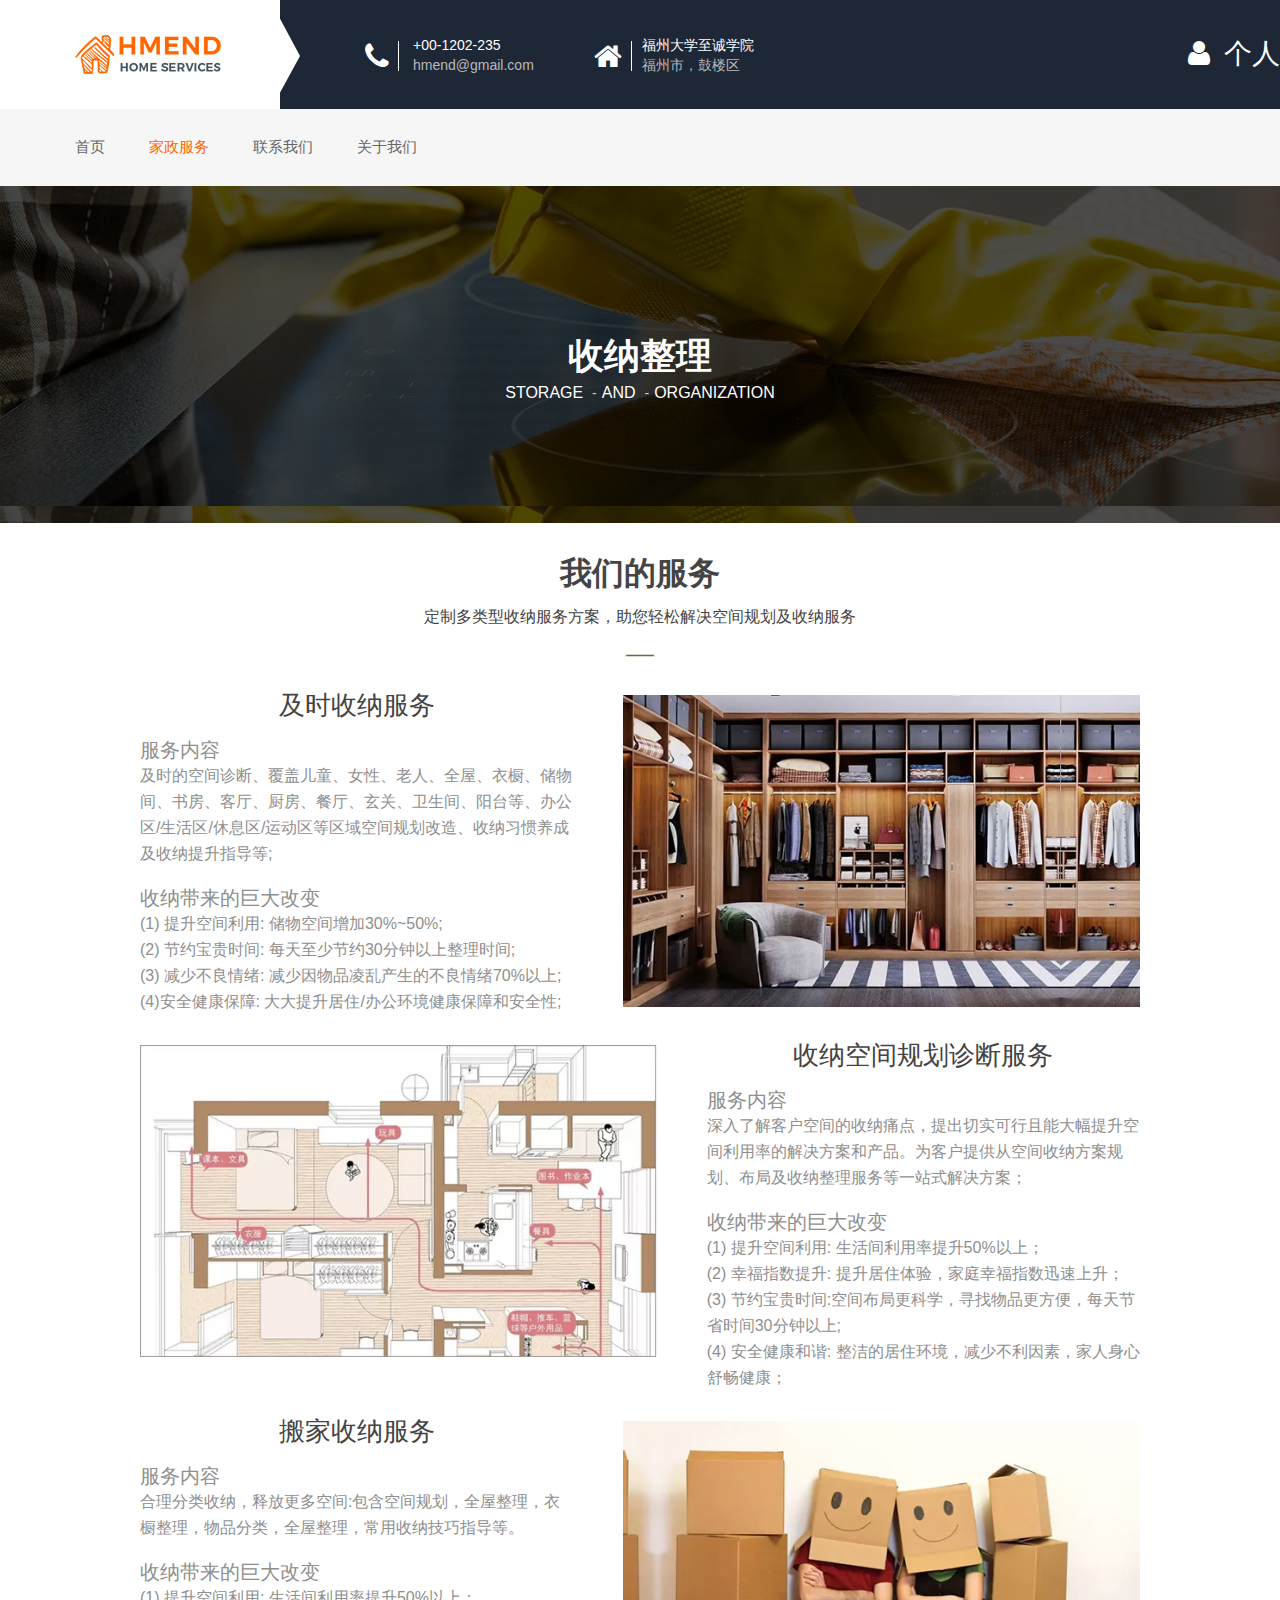
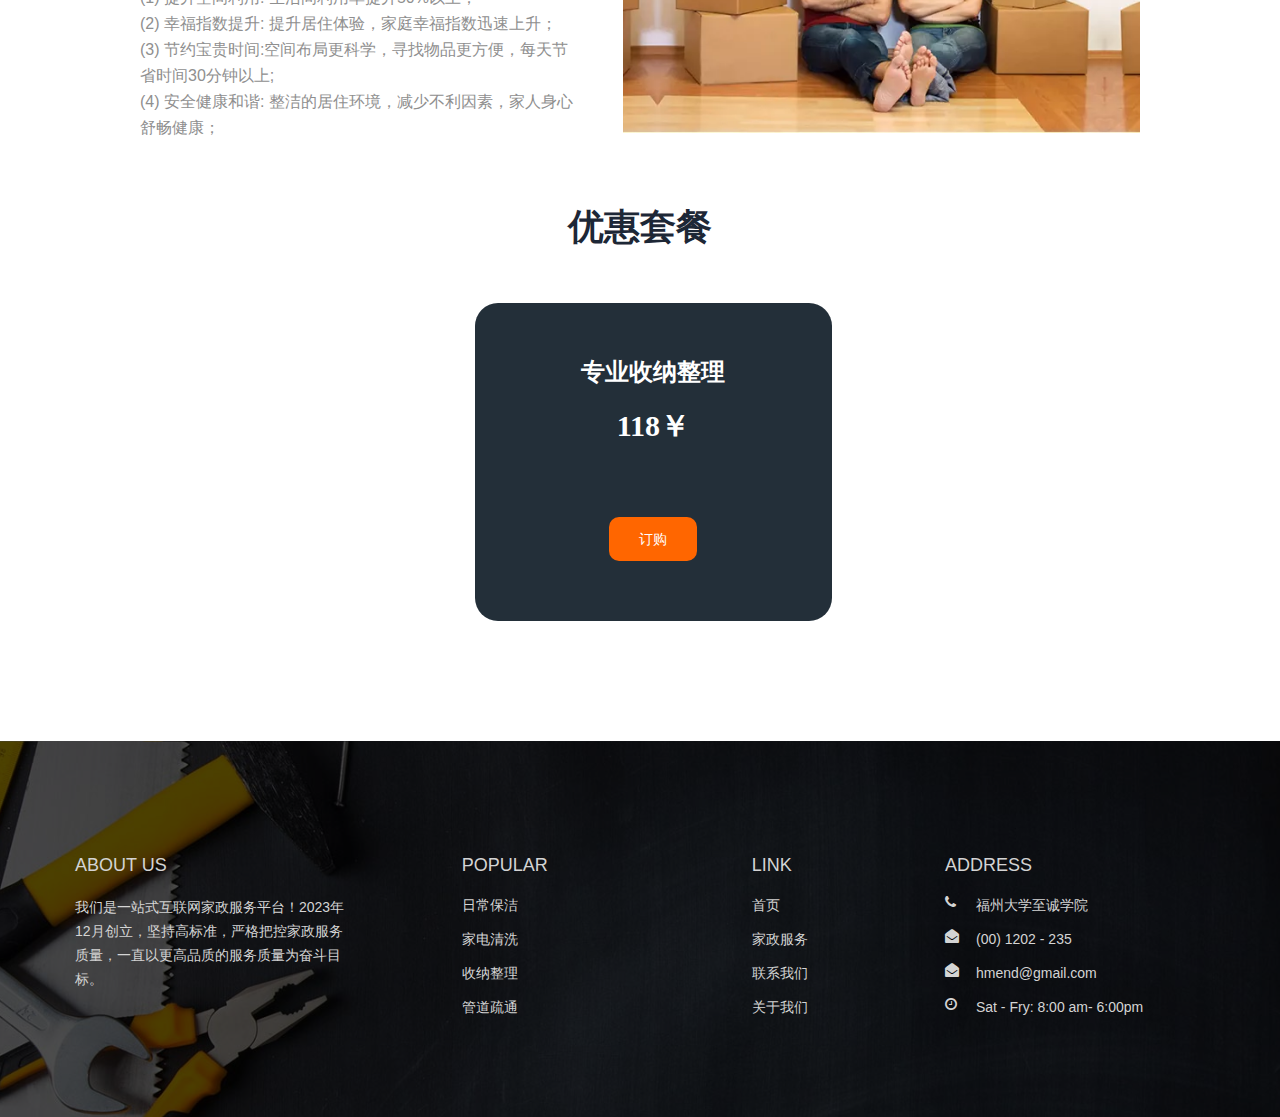
<file: comsumer/service-arrange.html>
<!doctype html>
<html class="no-js" lang="zxx">

<head>
	<meta charset="utf-8">
	<meta http-equiv="x-ua-compatible" content="ie=edge">
	<title>Hmend - Home Maintenance, Repair Service HTML Template</title>
	<meta name="description" content="">
	<meta name="viewport" content="width=device-width, initial-scale=1">

	<link rel="apple-touch-icon" href="apple-touch-icon.png">
	<!-- Place favicon.ico in the root directory -->


	<!-- all css -->
	<link rel="stylesheet" href="./assets/css/zui.min.css">
	<link rel="stylesheet" href="assets/css/bootstrap.min.css">
	<link rel="stylesheet" href="assets/css/magnific-popup.css">
	<link rel="stylesheet" href="assets/css/owl.carousel.min.css">
	<link rel="stylesheet" href="assets/css/font-awesome.min.css">
	<link rel="stylesheet" href="assets/css/flaticon.css">
	<link rel="stylesheet" href="assets/css/ionicons.min.css">
	<link rel="stylesheet" href="assets/css/headline.css">
	<link rel="stylesheet" href="assets/css/animate.min.css">
	<link rel="stylesheet" href="assets/css/material-design-iconic-font.min.css">
	<link rel="stylesheet" href="assets/css/meanmenu.css">
	<link rel="stylesheet" href="assets/css/Pe-icon-7-stroke.css">
	<link rel="stylesheet" href="assets/css/bundle.css">
	<link rel="stylesheet" href="assets/css/style.css">
	<link rel="stylesheet" href="assets/css/responsive.css">
	<link rel="stylesheet" href="./assets/css/service.css">


	<script src="assets/js/vendor/modernizr-2.8.3.min.js"></script>
	<script src="./assets/js/jquery.js"></script>
	<script src="./assets/js/zui.min.js"></script>
</head>

<body>
	<header>
		<!-- header-top-area-start -->
		<div class="header-top-area blue-bg">
			<div class="container">
				<div class="row">
					<div class="col-lg-3 col-md-3 col-sm-3 site-branding col-xs-12">
						<div class="header-logo">
							<a href="index.html"><img src="assets/img/logo/1.png" alt="" /></a>
						</div>
					</div>
					<div class="col-lg-5 col-md-6 col-sm-9 hidden-xs">
						<div class="header-left">
							<div class="header-text">
								<div class="header-icon">
									<i class="fa fa-phone"></i>
									<i class="paint-roller"></i>
								</div>
								<div class="header-info">
									<span class="phone">+00-1202-235</span>
									<span class="gmail">hmend@gmail.com</span>
								</div>
							</div>
							<div class="header-text">
								<div class="header-icon">
									<i class="fa fa-home"></i>
								</div>
								<div class="header-info">
									<span class="phone">福州大学至诚学院</span>
									<span class="gmail">福州市，鼓楼区</span>
								</div>
							</div>
						</div>
					</div>

					<div class="col-lg-4 col-md-3 hidden-sm col-xs-12">
						<div class="header-left-icon">
							<a href="person.html"><i class="icon icon-user icon-2x"> 个人中心</i></a>
						</div>
					</div>
				</div>
			</div>
		</div>
		<!-- main-menu-area-start -->
		<div id="header-sticky" class="main-menu-area gray-bg ">
			<div class="container">
				<div class="row">
					<div class=" col-lg-10 col-md-8  col-xs-7">
						<div class="main-menu">
							<nav>
								<ul>
									<li><a href="index.html">首页</a>
									</li>
									<li class="active"><a href="service.html">家政服务</a>
										<ul class="sub-menu">
											<li><a href="service-daily.html">日常保洁</a></li>
											<li><a href="service-clean.html">家电清洗</a></li>
											<li><a href="service-arrange.html">收纳整理</a></li>
											<li><a href="service-furniture.html">家具养护</a></li>
											<li><a href="service-pipe.html">管道疏通</a></li>
											<li><a href="service-Floor.html">木地板打蜡</a></li>
										</ul>
									</li>
									<li><a href="contact.html">联系我们</a></li>
									<li><a href="about-us.html">关于我们</a></li>
								</ul>
							</nav>
						</div>
					</div>
					<div class="col-xs-12">
						<div class="mobile-menu"></div>
					</div>
				</div>
			</div>
		</div>
		<!-- main-menu-area-end -->
	</header>
	<!-- header-top-area-start -->
	<!-- breadcrumb-banner-area -->
	<div class="breadcrumb-banner-area ptb-120 bg-opacity" style="background-image:url(assets/img/bg/6.jpg)">
		<div class="container">
			<div class="row">
				<div class="col-md-12">
					<div class="breadcrumb-text text-center">
						<h2>收纳整理</h2>
						<ul class="breadcrumb-menu">
							<li><a href="#">Storage</a></li>
							<li><a href="#">and</a></li>
							<li><a href="#">organization</a></li>
						</ul>
					</div>
				</div>
			</div>
		</div>
	</div>
	<!-- breadcrumb-banner-area-end -->
	<div>
		<!-- 收纳整理 开始 -->
		<div class="arrange">
			<!-- 标题 -->
			<div class="head" style="text-align: center;">
				<div class="title"><b style="font-size: 32px;">我们的服务</b></div>
				<div>
					<p style="font-size: 16px;">定制多类型收纳服务方案，助您轻松解决空间规划及收纳服务</p>
				</div>
				<div><b style="color: rgb(81,122,46);">——</b></div>
			</div>

			<!-- 内容 1  开始-->
			<div class="content1" style="margin-top: 30px; display: flex;">
				<!-- 左侧 -->
				<div style="width: 504px; margin-right: 50px;">
					<div style="text-align: center; ">
						<span style="font-size: 26px;">及时收纳服务</span>
					</div>
					<div style="margin-top: 18px;">
						<span style="line-height: 26px;font-size: 20px;">
							<font style="color: #8f8f8f;">服务内容</font>
						</span>
					</div>
					<div style="line-height: 26px;">
						<font style="color: #8f8f8f; font-size: 16px;">
							及时的空间诊断、覆盖儿童、女性、老人、全屋、衣橱、储物间、书房、客厅、厨房、餐厅、玄关、卫生间、阳台等、办公区/生活区/休息区/运动区等区域空间规划改造、收纳习惯养成及收纳提升指导等;
						</font>
					</div>
					<div style="margin-top: 18px;">
						<span style="line-height: 26px;font-size: 20px;">
							<font style="color: #8f8f8f;">收纳带来的巨大改变</font>
						</span>
					</div>
					<div style="line-height: 26px;">
						<font style="color: #8f8f8f; font-size: 16px;">
							(1) 提升空间利用: 储物空间增加30%~50%;<br>
							(2) 节约宝贵时间: 每天至少节约30分钟以上整理时间;<br>
							(3) 减少不良情绪: 减少因物品凌乱产生的不良情绪70%以上;<br>
							(4)安全健康保障: 大大提升居住/办公环境健康保障和安全性;
						</font>
					</div>
				</div>
				<!-- 右侧 -->
				<div>
					<img src="./assets/img/arrange/1.webp" alt="">
				</div>
			</div>
			<!-- 内容1 结束 -->

			<!-- 内容2 开始 -->
			<div class="content1" style="margin-top: 30px; display: flex;">
				<!-- 右侧 -->
				<div>
					<img src="./assets/img/arrange/3.webp" alt="">
				</div>
				<!-- 左侧 -->
				<div style="width: 504px; margin-left: 50px;">
					<div style="text-align: center; ">
						<span style="font-size: 26px;">收纳空间规划诊断服务</span>
					</div>
					<div style="margin-top: 18px;">
						<span style="line-height: 26px;font-size: 20px;">
							<font style="color: #8f8f8f;">服务内容</font>
						</span>
					</div>
					<div style="line-height: 26px;">
						<font style="color: #8f8f8f; font-size: 16px;">
							深入了解客户空间的收纳痛点，提出切实可行且能大幅提升空间利用率的解决方案和产品。为客户提供从空间收纳方案规划、布局及收纳整理服务等一站式解决方案；
						</font>
					</div>
					<div style="margin-top: 18px;">
						<span style="line-height: 26px;font-size: 20px;">
							<font style="color: #8f8f8f;">收纳带来的巨大改变</font>
						</span>
					</div>
					<div style="line-height: 26px;">
						<font style="color: #8f8f8f; font-size: 16px;">
							(1) 提升空间利用: 生活间利用率提升50%以上；<br>
							(2) 幸福指数提升: 提升居住体验，家庭幸福指数迅速上升；<br>
							(3) 节约宝贵时间:空间布局更科学，寻找物品更方便，每天节省时间30分钟以上;<br>
							(4) 安全健康和谐: 整洁的居住环境，减少不利因素，家人身心舒畅健康；
						</font>
					</div>
				</div>
			</div>
			<!-- 内容2 结束 -->
			<!-- 内容3 开始 -->
			<div class="content1" style="margin-top: 30px; display: flex;">
				<!-- 左侧 -->
				<div style="width: 504px; margin-right: 50px;">
					<div style="text-align: center; ">
						<span style="font-size: 26px;">搬家收纳服务</span>
					</div>
					<div style="margin-top: 18px;">
						<span style="line-height: 26px;font-size: 20px;">
							<font style="color: #8f8f8f;">服务内容</font>
						</span>
					</div>
					<div style="line-height: 26px;">
						<font style="color: #8f8f8f; font-size: 16px;">
							合理分类收纳，释放更多空间:包含空间规划，全屋整理，衣橱整理，物品分类，全屋整理，常用收纳技巧指导等。
						</font>
					</div>
					<div style="margin-top: 18px;">
						<span style="line-height: 26px;font-size: 20px;">
							<font style="color: #8f8f8f;">收纳带来的巨大改变</font>
						</span>
					</div>
					<div style="line-height: 26px;">
						<font style="color: #8f8f8f; font-size: 16px;">
							(1) 提升空间利用: 生活间利用率提升50%以上；<br>
							(2) 幸福指数提升: 提升居住体验，家庭幸福指数迅速上升；<br>
							(3) 节约宝贵时间:空间布局更科学，寻找物品更方便，每天节省时间30分钟以上;<br>
							(4) 安全健康和谐: 整洁的居住环境，减少不利因素，家人身心舒畅健康；
						</font>
					</div>
				</div>
				<!-- 右侧 -->
				<div>
					<img src="./assets/img/arrange/4.webp" alt="">
				</div>
			</div>
			<!-- 内容3 结束 -->
		</div>


		<!-- 收纳整理 结束 -->

		<!-- pricing-area-start -->
		<div class="pricing-area pb-90">
			<div class="container">
				<div class="section-info text-center mb-60">
					<h2>优惠套餐</h2>
				</div>
				<div class="row">
					<div class="col-md-4 hidden-sm" style="margin-left: 400px;">
						<div class="pricing-wrapper text-center mb-30">
							<div class="pricing-top">
								<h3>专业收纳整理</h3>
							</div>
							<div class="pricing-bottom">
								<span>118￥</span>
							</div>
							<ul class="pricing-menu">
							</ul>
							<div class="pricing-btn">
								<a href="#">订购</a>
							</div>
						</div>
					</div>
				</div>
			</div>
		</div>
	</div>
	</div>
	<!-- pricing-area-end -->
	<footer>
		<!-- footer-top-area-start -->
		<div class="footer-top-area footer-top pt-100 bg-opacity pb-70"
			style="background-image:url(assets/img/bg/5.jpg)">
			<div class="container">
				<div class="row">
					<div class="col-md-3 col-sm-4 pr-0">
						<div class="footer-wrapper mb-30">
							<h2 class="footer-section" style="text-align: left;">about us</h2>
							<div class="footer-text">
								<p style="text-align: left;">
									我们是一站式互联网家政服务平台！2023年12月创立，坚持高标准，严格把控家政服务质量，一直以更高品质的服务质量为奋斗目标。 </p>
							</div>
						</div>
					</div>
					<div class="col-md-offset-1 col-md-2 col-sm-4">
						<div class="footer-wrapper mb-30">
							<h2 class="footer-section" style="text-align: left;">Popular</h2>
							<ul class="footer-menu">
								<li><a href="service-daily.html">日常保洁</a></li>
								<li><a href="service-clean.html">家电清洗</a></li>
								<li><a href="service-arrange.html">收纳整理</a></li>
								<li><a href="service-pipe.html">管道疏通</a></li>
							</ul>
						</div>
					</div>
					<div class="col-md-offset-1 col-md-2 hidden-sm">
						<div class="footer-wrapper mb-30">
							<h2 class="footer-section" style="text-align: left;">link</h2>
							<ul class="footer-menu">
								<li><a href="index.html">首页</a></li>
								<li><a href="service.html">家政服务</a></li>
								<li><a href="contact.html">联系我们</a></li>
								<li><a href="about-us.html">关于我们</a></li>
							</ul>
						</div>
					</div>
					<div class="col-md-3 col-sm-4">
						<div class="footer-wrapper mb-30">
							<h2 class="footer-section" style="text-align: left;">address</h2>
							<ul class="footer-link">
								<li><i class="fa fa-phone"></i><span>福州大学至诚学院</span></li>
								<li><i class="fa fa-envelope-open"></i><span>(00) 1202 - 235</span></li>
								<li><i class="fa fa-envelope-open"></i><span>hmend@gmail.com</span></li>
								<li><i class="fa fa-clock-o"></i><span>Sat - Fry: 8:00 am- 6:00pm</span></li>
							</ul>
						</div>
					</div>
				</div>
			</div>
		</div>
		<!-- footer-top-area-end -->

	</footer>
	<!-- all js here -->
	<script src="assets/js/vendor/jquery-1.12.0.min.js"></script>
	<script src="assets/js/bootstrap.min.js"></script>
	<script src="assets/js/headline.js"></script>
	<script src="assets/js/jquery.magnific-popup.min.js"></script>
	<script src="assets/js/jquery.scrollUp.min.js"></script>
	<script src="assets/js/isotope.pkgd.min.js"></script>
	<script src="assets/js/imagesloaded.pkgd.min.js"></script>
	<script src="assets/js/jquery.counterup.min.js"></script>
	<script src="assets/js/waypoints.min.js"></script>
	<script src="assets/js/jquery.parallax-1.1.3.js"></script>
	<script src="assets/js/owl.carousel.min.js"></script>
	<script src="assets/js/jquery.meanmenu.js"></script>
	<script src="assets/js/ajax-mail.js"></script>
	<script src="assets/js/plugins.js"></script>
	<script src="assets/js/main.js"></script>
</body>

</html>
</file>
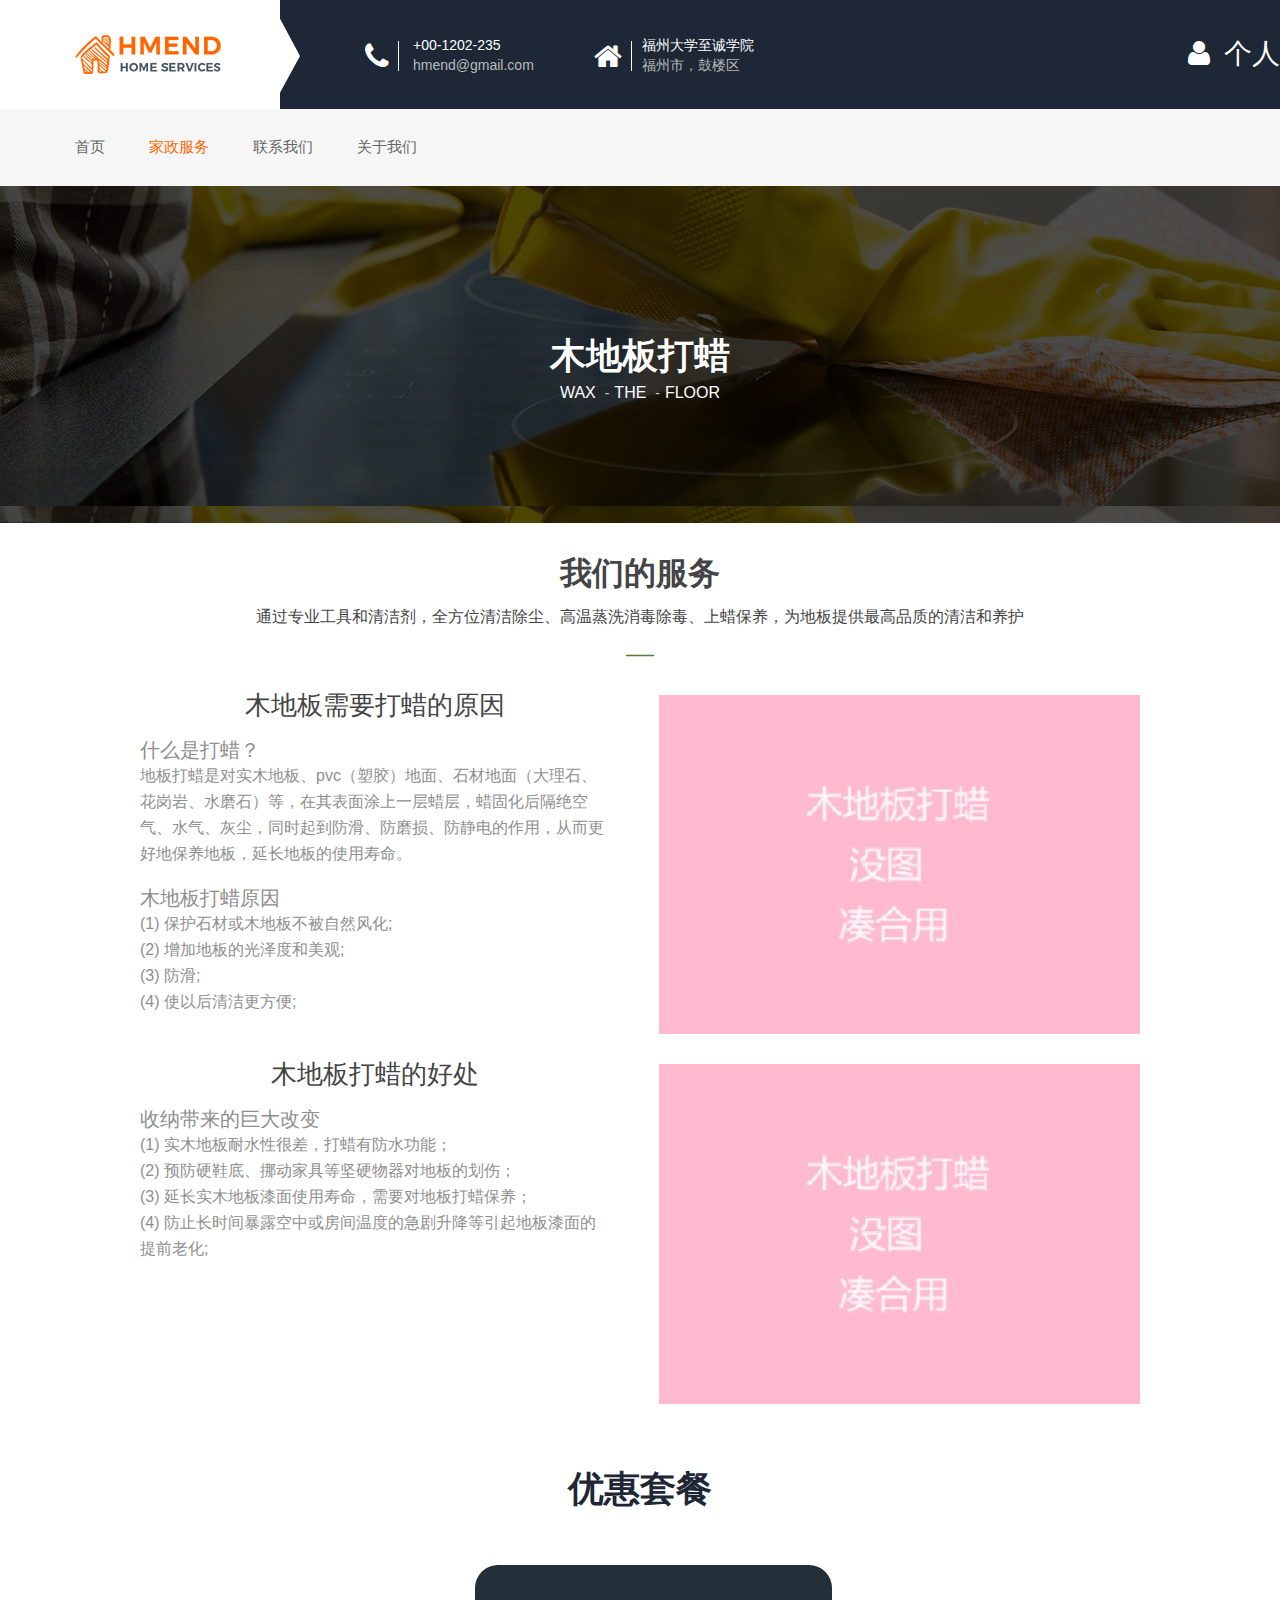
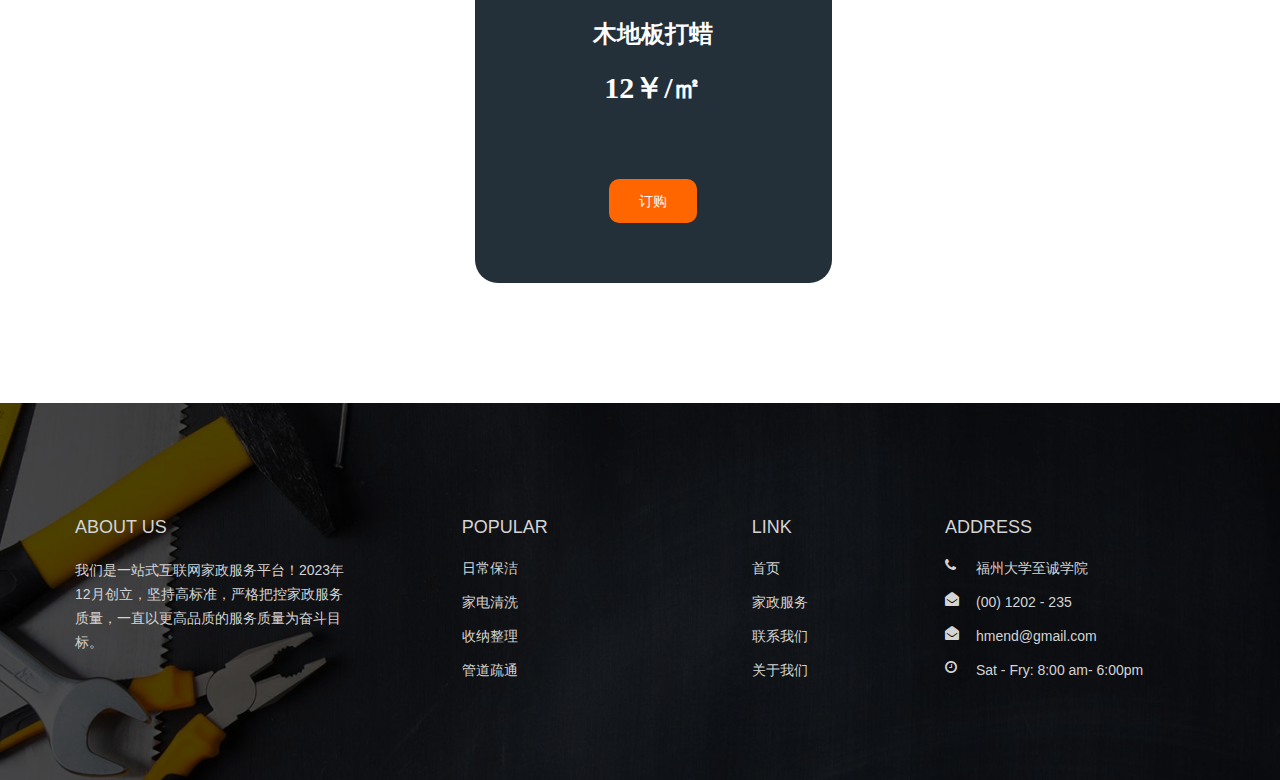
<file: comsumer/service-Floor.html>
<!doctype html>
<html class="no-js" lang="zxx">

<head>
	<meta charset="utf-8">
	<meta http-equiv="x-ua-compatible" content="ie=edge">
	<title>Hmend - Home Maintenance, Repair Service HTML Template</title>
	<meta name="description" content="">
	<meta name="viewport" content="width=device-width, initial-scale=1">

	<link rel="apple-touch-icon" href="apple-touch-icon.png">
	<!-- Place favicon.ico in the root directory -->


	<!-- all css -->
	<link rel="stylesheet" href="./assets/css/zui.min.css">
	<link rel="stylesheet" href="assets/css/bootstrap.min.css">
	<link rel="stylesheet" href="assets/css/magnific-popup.css">
	<link rel="stylesheet" href="assets/css/owl.carousel.min.css">
	<link rel="stylesheet" href="assets/css/font-awesome.min.css">
	<link rel="stylesheet" href="assets/css/flaticon.css">
	<link rel="stylesheet" href="assets/css/ionicons.min.css">
	<link rel="stylesheet" href="assets/css/headline.css">
	<link rel="stylesheet" href="assets/css/animate.min.css">
	<link rel="stylesheet" href="assets/css/material-design-iconic-font.min.css">
	<link rel="stylesheet" href="assets/css/meanmenu.css">
	<link rel="stylesheet" href="assets/css/Pe-icon-7-stroke.css">
	<link rel="stylesheet" href="assets/css/bundle.css">
	<link rel="stylesheet" href="assets/css/style.css">
	<link rel="stylesheet" href="assets/css/responsive.css">
	<link rel="stylesheet" href="./assets/css/service.css">


	<script src="assets/js/vendor/modernizr-2.8.3.min.js"></script>
	<script src="./assets/js/jquery.js"></script>
	<script src="./assets/js/zui.min.js"></script>
</head>

<body>
	<header>
		<!-- header-top-area-start -->
		<div class="header-top-area blue-bg">
			<div class="container">
				<div class="row">
					<div class="col-lg-3 col-md-3 col-sm-3 site-branding col-xs-12">
						<div class="header-logo">
							<a href="index.html"><img src="assets/img/logo/1.png" alt="" /></a>
						</div>
					</div>
					<div class="col-lg-5 col-md-6 col-sm-9 hidden-xs">
						<div class="header-left">
							<div class="header-text">
								<div class="header-icon">
									<i class="fa fa-phone"></i>
									<i class="paint-roller"></i>
								</div>
								<div class="header-info">
									<span class="phone">+00-1202-235</span>
									<span class="gmail">hmend@gmail.com</span>
								</div>
							</div>
							<div class="header-text">
								<div class="header-icon">
									<i class="fa fa-home"></i>
								</div>
								<div class="header-info">
									<span class="phone">福州大学至诚学院</span>
									<span class="gmail">福州市，鼓楼区</span>
								</div>
							</div>
						</div>
					</div>

					<div class="col-lg-4 col-md-3 hidden-sm col-xs-12">
						<div class="header-left-icon">
							<a href="person.html"><i class="icon icon-user icon-2x"> 个人中心</i></a>
						</div>
					</div>
				</div>
			</div>
		</div>
		<!-- main-menu-area-start -->
		<div id="header-sticky" class="main-menu-area gray-bg ">
			<div class="container">
				<div class="row">
					<div class=" col-lg-10 col-md-8  col-xs-7">
						<div class="main-menu">
							<nav>
								<ul>
									<li><a href="index.html">首页</a>
									</li>
									<li class="active"><a href="service.html">家政服务</a>
										<ul class="sub-menu">
											<li><a href="service-daily.html">日常保洁</a></li>
											<li><a href="service-clean.html">家电清洗</a></li>
											<li><a href="service-arrange.html">收纳整理</a></li>
											<li><a href="service-furniture.html">家具养护</a></li>
											<li><a href="service-pipe.html">管道疏通</a></li>
											<li><a href="service-Floor.html">木地板打蜡</a></li>
										</ul>
									</li>
									<li><a href="contact.html">联系我们</a></li>
									<li><a href="about-us.html">关于我们</a></li>
								</ul>
							</nav>
						</div>
					</div>
					<div class="col-xs-12">
						<div class="mobile-menu"></div>
					</div>
				</div>
			</div>
		</div>
		<!-- main-menu-area-end -->
	</header>
	<!-- header-top-area-start -->
	<!-- breadcrumb-banner-area -->
	<div class="breadcrumb-banner-area ptb-120 bg-opacity" style="background-image:url(assets/img/bg/6.jpg)">
		<div class="container">
			<div class="row">
				<div class="col-md-12">
					<div class="breadcrumb-text text-center">
						<h2>木地板打蜡</h2>
						<ul class="breadcrumb-menu">
							<li><a href="#">wax</a></li>
							<li><a href="#">the</a></li>
							<li><a href="#">floor</a></li>
						</ul>
					</div>
				</div>
			</div>
		</div>
	</div>
	<!-- breadcrumb-banner-area-end -->
	<div>
		<!-- 地板打蜡 开始 -->
		<div class="arrange">
			<!-- 标题 -->
			<div class="head" style="text-align: center;">
				<div class="title"><b style="font-size: 32px;">我们的服务</b></div>
				<div>
					<p style="font-size: 16px;">通过专业工具和清洁剂，全方位清洁除尘、高温蒸洗消毒除毒、上蜡保养，为地板提供最高品质的清洁和养护</p>
				</div>
				<div><b style="color: rgb(81,122,46);">——</b></div>
			</div>

			<!-- 内容 1  开始-->
			<div class="content1" style="margin-top: 30px; display: flex;">
				<!-- 左侧 -->
				<div style="width: 504px; margin-right: 50px;">
					<div style="text-align: center; ">
						<span style="font-size: 26px;">木地板需要打蜡的原因</span>
					</div>
					<div style="margin-top: 18px;">
						<span style="line-height: 26px;font-size: 20px;">
							<font style="color: #8f8f8f;">什么是打蜡？</font>
						</span>
					</div>
					<div style="line-height: 26px;">
						<font style="color: #8f8f8f; font-size: 16px;">
							地板打蜡是对实木地板、pvc（塑胶）地面、石材地面（大理石、花岗岩、水磨石）等，在其表面涂上一层蜡层，蜡固化后隔绝空气、水气、灰尘，同时起到防滑、防磨损、防静电的作用，从而更好地保养地板，延长地板的使用寿命。
						</font>
					</div>
					<div style="margin-top: 18px;">
						<span style="line-height: 26px;font-size: 20px;">
							<font style="color: #8f8f8f;">木地板打蜡原因</font>
						</span>
					</div>
					<div style="line-height: 26px;">
						<font style="color: #8f8f8f; font-size: 16px;">
							(1) 保护石材或木地板不被自然风化;<br>
							(2) 增加地板的光泽度和美观;<br>
							(3) 防滑;<br>
							(4) 使以后清洁更方便;
						</font>
					</div>
				</div>
				<!-- 右侧 -->
				<div>
					<img src="./assets/img/service/7.png" alt="">
				</div>
			</div>
			<!-- 内容1 结束 -->

			<!-- 内容 2 开始 -->

			<div class="content1" style="margin-top: 30px; display: flex;">
				<!-- 左侧 -->
				<div style="width: 504px; margin-right: 50px;">
					<div style="text-align: center; ">
						<span style="font-size: 26px;">木地板打蜡的好处</span>
					</div>
					<div style="margin-top: 18px;">
						<span style="line-height: 26px;font-size: 20px;">
							<font style="color: #8f8f8f;">收纳带来的巨大改变</font>
						</span>
					</div>
					<div style="line-height: 26px;">
						<font style="color: #8f8f8f; font-size: 16px;">
							(1) 实木地板耐水性很差，打蜡有防水功能；<br>
							(2) 预防硬鞋底、挪动家具等坚硬物器对地板的划伤；<br>
							(3) 延长实木地板漆面使用寿命，需要对地板打蜡保养；<br>
							(4) 防止长时间暴露空中或房间温度的急剧升降等引起地板漆面的提前老化;<br>
						</font>
					</div>
				</div>
				<!-- 右侧 -->
				<div>
					<img src="./assets/img/service/7.png" alt="">
				</div>
			</div>
			<!-- 内容2 结束 -->
		</div>


		<!-- 收纳整理 结束 -->

		<!-- pricing-area-start -->
		<div class="pricing-area pb-90">
			<div class="container">
				<div class="section-info text-center mb-60">
					<h2>优惠套餐</h2>
				</div>
				<div class="row">
					<div class="col-md-4 hidden-sm" style="margin-left: 400px;">
						<div class="pricing-wrapper text-center mb-30">
							<div class="pricing-top">
								<h3>木地板打蜡</h3>
							</div>
							<div class="pricing-bottom">
								<span>12￥/㎡</span>
							</div>
							<ul class="pricing-menu">
							</ul>
							<div class="pricing-btn">
								<a href="#">订购</a>
							</div>
						</div>
					</div>
				</div>
			</div>
		</div>
	</div>
	<!-- pricing-area-end -->
	<footer>
		<!-- footer-top-area-start -->
		<div class="footer-top-area footer-top pt-100 bg-opacity pb-70"
			style="background-image:url(assets/img/bg/5.jpg)">
			<div class="container">
				<div class="row">
					<div class="col-md-3 col-sm-4 pr-0">
						<div class="footer-wrapper mb-30">
							<h2 class="footer-section" style="text-align: left;">about us</h2>
							<div class="footer-text">
								<p style="text-align: left;">
									我们是一站式互联网家政服务平台！2023年12月创立，坚持高标准，严格把控家政服务质量，一直以更高品质的服务质量为奋斗目标。 </p>
							</div>
						</div>
					</div>
					<div class="col-md-offset-1 col-md-2 col-sm-4">
						<div class="footer-wrapper mb-30">
							<h2 class="footer-section" style="text-align: left;">Popular</h2>
							<ul class="footer-menu">
								<li><a href="service-daily.html">日常保洁</a></li>
								<li><a href="service-clean.html">家电清洗</a></li>
								<li><a href="service-arrange.html">收纳整理</a></li>
								<li><a href="service-pipe.html">管道疏通</a></li>
							</ul>
						</div>
					</div>
					<div class="col-md-offset-1 col-md-2 hidden-sm">
						<div class="footer-wrapper mb-30">
							<h2 class="footer-section" style="text-align: left;">link</h2>
							<ul class="footer-menu">
								<li><a href="index.html">首页</a></li>
								<li><a href="service.html">家政服务</a></li>
								<li><a href="contact.html">联系我们</a></li>
								<li><a href="about-us.html">关于我们</a></li>
							</ul>
						</div>
					</div>
					<div class="col-md-3 col-sm-4">
						<div class="footer-wrapper mb-30">
							<h2 class="footer-section" style="text-align: left;">address</h2>
							<ul class="footer-link">
								<li><i class="fa fa-phone"></i><span>福州大学至诚学院</span></li>
								<li><i class="fa fa-envelope-open"></i><span>(00) 1202 - 235</span></li>
								<li><i class="fa fa-envelope-open"></i><span>hmend@gmail.com</span></li>
								<li><i class="fa fa-clock-o"></i><span>Sat - Fry: 8:00 am- 6:00pm</span></li>
							</ul>
						</div>
					</div>
				</div>
			</div>
		</div>
		<!-- footer-top-area-end -->
	</footer>
	<!-- all js here -->
	<script src="assets/js/vendor/jquery-1.12.0.min.js"></script>
	<script src="assets/js/bootstrap.min.js"></script>
	<script src="assets/js/headline.js"></script>
	<script src="assets/js/jquery.magnific-popup.min.js"></script>
	<script src="assets/js/jquery.scrollUp.min.js"></script>
	<script src="assets/js/isotope.pkgd.min.js"></script>
	<script src="assets/js/imagesloaded.pkgd.min.js"></script>
	<script src="assets/js/jquery.counterup.min.js"></script>
	<script src="assets/js/waypoints.min.js"></script>
	<script src="assets/js/jquery.parallax-1.1.3.js"></script>
	<script src="assets/js/owl.carousel.min.js"></script>
	<script src="assets/js/jquery.meanmenu.js"></script>
	<script src="assets/js/ajax-mail.js"></script>
	<script src="assets/js/plugins.js"></script>
	<script src="assets/js/main.js"></script>
</body>

</html>
</file>
<file: comsumer/assets/css/flaticon.css>
/*
  	Flaticon icon font: Flaticon
  	Creation date: 29/10/2017 06:57
  	*/

@font-face {
  font-family: "Flaticon";
  src: url("../fonts/Flaticon.eot");
  src: url("../fonts/Flaticon.eot?#iefix") format("embedded-opentype"),
       url("../fonts/Flaticon.woff") format("woff"),
       url("../fonts/Flaticon.ttf") format("truetype"),
       url("../fonts/Flaticon.svg#Flaticon") format("svg");
  font-weight: normal;
  font-style: normal;
}

@media screen and (-webkit-min-device-pixel-ratio:0) {
  @font-face {
    font-family: "Flaticon";
    src: url("../fonts/Flaticon.svg#Flaticon") format("svg");
  }
}

[class^="flaticon-"]:before, [class*=" flaticon-"]:before,
[class^="flaticon-"]:after, [class*=" flaticon-"]:after {   
  font-family: Flaticon;
font-style: normal;
}

.flaticon-charger-icon:before { content: "\f100"; }
.flaticon-paint-icon:before { content: "\f101"; }
.flaticon-tools-icon:before { content: "\f102"; }
.flaticon-light-icon:before { content: "\f103"; }
.flaticon-door-icon:before { content: "\f104"; }
.flaticon-strategy-icon:before { content: "\f105"; }
.flaticon-pipe-icon:before { content: "\f106"; }
.flaticon-paint-roller:before { content: "\f107"; }
.flaticon-chef-icon:before { content: "\f108"; }
.flaticon-sofa-icon:before { content: "\f109"; }
.flaticon-house-icon:before { content: "\f10a"; }
.flaticon-gear-icon:before { content: "\f10b"; }
.flaticon-paint-brush:before { content: "\f10c"; }
.flaticon-plus-icon:before { content: "\f10d"; }
</file>
<file: comsumer/assets/css/headline.css>
/* -------------------------------- 

Primary style

-------------------------------- */
*, *::after, *::before {
  -webkit-box-sizing: border-box;
  -moz-box-sizing: border-box;
  box-sizing: border-box;
}

html * {
  -webkit-font-smoothing: antialiased;
  -moz-osx-font-smoothing: grayscale;
}

html {
  font-size: 62.5%;
}



a {
  text-decoration: none;
}

.cd-title {
  position: relative;
  height: 160px;
  line-height: 230px;
  text-align: center;
}
.cd-title h1 {
  font-size: 2.4rem;
  font-weight: 700;
}
@media only screen and (min-width: 768px) {
  .cd-title {
    line-height: 250px;
  }
}
@media only screen and (min-width: 1170px) {
  .cd-title {
    height: 200px;
    line-height: 300px;
  }
  .cd-title h1 {
    font-size: 3rem;
  }
}

.cd-intro {
  width: 90%;
  max-width: 768px;
  text-align: center;
}

.cd-intro {
  margin: 4em auto;
}
@media only screen and (min-width: 768px) {
  .cd-intro {
    margin: 5em auto;
  }
}
@media only screen and (min-width: 1170px) {
  .cd-intro {
    margin: 6em auto;
  }
}

.cd-headline {
  font-size: 3rem;
  line-height: 1.2;
}
@media only screen and (min-width: 768px) {
  .cd-headline {
    font-size: 4.4rem;
    font-weight: 300;
  }
}
@media only screen and (min-width: 1170px) {
  .cd-headline {
    font-size: 6rem;
  }
}

.cd-words-wrapper {
  display: inline-block;
  position: relative;
  text-align: left;
}
.cd-words-wrapper b {
  display: inline-block;
  position: absolute;
  white-space: nowrap;
  left: 0;
  top: 0;
}
.cd-words-wrapper b.is-visible {
  position: relative;
}
.no-js .cd-words-wrapper b {
  opacity: 0;
}
.no-js .cd-words-wrapper b.is-visible {
  opacity: 1;
}

/* -------------------------------- 

xrotate-1 

-------------------------------- */
.cd-headline.rotate-1 .cd-words-wrapper {
  -webkit-perspective: 300px;
  -moz-perspective: 300px;
  perspective: 300px;
}
.cd-headline.rotate-1 b {
  opacity: 0;
  -webkit-transform-origin: 50% 100%;
  -moz-transform-origin: 50% 100%;
  -ms-transform-origin: 50% 100%;
  -o-transform-origin: 50% 100%;
  transform-origin: 50% 100%;
  -webkit-transform: rotateX(180deg);
  -moz-transform: rotateX(180deg);
  -ms-transform: rotateX(180deg);
  -o-transform: rotateX(180deg);
  transform: rotateX(180deg);
}
.cd-headline.rotate-1 b.is-visible {
  opacity: 1;
  -webkit-transform: rotateX(0deg);
  -moz-transform: rotateX(0deg);
  -ms-transform: rotateX(0deg);
  -o-transform: rotateX(0deg);
  transform: rotateX(0deg);
  -webkit-animation: cd-rotate-1-in 1.2s;
  -moz-animation: cd-rotate-1-in 1.2s;
  animation: cd-rotate-1-in 1.2s;
}
.cd-headline.rotate-1 b.is-hidden {
  -webkit-transform: rotateX(180deg);
  -moz-transform: rotateX(180deg);
  -ms-transform: rotateX(180deg);
  -o-transform: rotateX(180deg);
  transform: rotateX(180deg);
  -webkit-animation: cd-rotate-1-out 1.2s;
  -moz-animation: cd-rotate-1-out 1.2s;
  animation: cd-rotate-1-out 1.2s;
}

@-webkit-keyframes cd-rotate-1-in {
  0% {
    -webkit-transform: rotateX(180deg);
    opacity: 0;
  }
  35% {
    -webkit-transform: rotateX(120deg);
    opacity: 0;
  }
  65% {
    opacity: 0;
  }
  100% {
    -webkit-transform: rotateX(360deg);
    opacity: 1;
  }
}
@-moz-keyframes cd-rotate-1-in {
  0% {
    -moz-transform: rotateX(180deg);
    opacity: 0;
  }
  35% {
    -moz-transform: rotateX(120deg);
    opacity: 0;
  }
  65% {
    opacity: 0;
  }
  100% {
    -moz-transform: rotateX(360deg);
    opacity: 1;
  }
}
@keyframes cd-rotate-1-in {
  0% {
    -webkit-transform: rotateX(180deg);
    -moz-transform: rotateX(180deg);
    -ms-transform: rotateX(180deg);
    -o-transform: rotateX(180deg);
    transform: rotateX(180deg);
    opacity: 0;
  }
  35% {
    -webkit-transform: rotateX(120deg);
    -moz-transform: rotateX(120deg);
    -ms-transform: rotateX(120deg);
    -o-transform: rotateX(120deg);
    transform: rotateX(120deg);
    opacity: 0;
  }
  65% {
    opacity: 0;
  }
  100% {
    -webkit-transform: rotateX(360deg);
    -moz-transform: rotateX(360deg);
    -ms-transform: rotateX(360deg);
    -o-transform: rotateX(360deg);
    transform: rotateX(360deg);
    opacity: 1;
  }
}
@-webkit-keyframes cd-rotate-1-out {
  0% {
    -webkit-transform: rotateX(0deg);
    opacity: 1;
  }
  35% {
    -webkit-transform: rotateX(-40deg);
    opacity: 1;
  }
  65% {
    opacity: 0;
  }
  100% {
    -webkit-transform: rotateX(180deg);
    opacity: 0;
  }
}
@-moz-keyframes cd-rotate-1-out {
  0% {
    -moz-transform: rotateX(0deg);
    opacity: 1;
  }
  35% {
    -moz-transform: rotateX(-40deg);
    opacity: 1;
  }
  65% {
    opacity: 0;
  }
  100% {
    -moz-transform: rotateX(180deg);
    opacity: 0;
  }
}
@keyframes cd-rotate-1-out {
  0% {
    -webkit-transform: rotateX(0deg);
    -moz-transform: rotateX(0deg);
    -ms-transform: rotateX(0deg);
    -o-transform: rotateX(0deg);
    transform: rotateX(0deg);
    opacity: 1;
  }
  35% {
    -webkit-transform: rotateX(-40deg);
    -moz-transform: rotateX(-40deg);
    -ms-transform: rotateX(-40deg);
    -o-transform: rotateX(-40deg);
    transform: rotateX(-40deg);
    opacity: 1;
  }
  65% {
    opacity: 0;
  }
  100% {
    -webkit-transform: rotateX(180deg);
    -moz-transform: rotateX(180deg);
    -ms-transform: rotateX(180deg);
    -o-transform: rotateX(180deg);
    transform: rotateX(180deg);
    opacity: 0;
  }
}
/* -------------------------------- 

xtype 

-------------------------------- */
.cd-headline.type .cd-words-wrapper {
  vertical-align: top;
  overflow: hidden;
}
.cd-headline.type .cd-words-wrapper::after {
  background-color: #26c7cc;
  bottom: auto;
  content: "";
  height: 90%;
  position: absolute;
  right: 0;
  top: 50%;
  transform: translateY(-50%);
  width: 1px;
}
.cd-headline.type .cd-words-wrapper.waiting::after {
  -webkit-animation: cd-pulse 1s infinite;
  -moz-animation: cd-pulse 1s infinite;
  animation: cd-pulse 1s infinite;
}
.cd-headline.type .cd-words-wrapper.selected {
  background-color: #aebcb9;
}
.cd-headline.type .cd-words-wrapper.selected::after {
  visibility: hidden;
}
.cd-headline.type .cd-words-wrapper.selected b {
  color: #0d0d0d;
}
.cd-headline.type b {
  visibility: hidden;
}
.cd-headline.type b.is-visible {
  visibility: visible;
}
.cd-headline.type i {
  font-style: normal;
  position: absolute;
  visibility: hidden;
}
.cd-headline.type i.in {
  color: #26C7CC;
  position: relative;
  visibility: visible;
}

@-webkit-keyframes cd-pulse {
  0% {
    -webkit-transform: translateY(-50%) scale(1);
    opacity: 1;
  }
  40% {
    -webkit-transform: translateY(-50%) scale(0.9);
    opacity: 0;
  }
  100% {
    -webkit-transform: translateY(-50%) scale(0);
    opacity: 0;
  }
}
@-moz-keyframes cd-pulse {
  0% {
    -moz-transform: translateY(-50%) scale(1);
    opacity: 1;
  }
  40% {
    -moz-transform: translateY(-50%) scale(0.9);
    opacity: 0;
  }
  100% {
    -moz-transform: translateY(-50%) scale(0);
    opacity: 0;
  }
}
@keyframes cd-pulse {
  0% {
    -webkit-transform: translateY(-50%) scale(1);
    -moz-transform: translateY(-50%) scale(1);
    -ms-transform: translateY(-50%) scale(1);
    -o-transform: translateY(-50%) scale(1);
    transform: translateY(-50%) scale(1);
    opacity: 1;
  }
  40% {
    -webkit-transform: translateY(-50%) scale(0.9);
    -moz-transform: translateY(-50%) scale(0.9);
    -ms-transform: translateY(-50%) scale(0.9);
    -o-transform: translateY(-50%) scale(0.9);
    transform: translateY(-50%) scale(0.9);
    opacity: 0;
  }
  100% {
    -webkit-transform: translateY(-50%) scale(0);
    -moz-transform: translateY(-50%) scale(0);
    -ms-transform: translateY(-50%) scale(0);
    -o-transform: translateY(-50%) scale(0);
    transform: translateY(-50%) scale(0);
    opacity: 0;
  }
}
/* -------------------------------- 

xrotate-2 

-------------------------------- */
.cd-headline.rotate-2 .cd-words-wrapper {
  -webkit-perspective: 300px;
  -moz-perspective: 300px;
  perspective: 300px;
}
.cd-headline.rotate-2 i, .cd-headline.rotate-2 em {
  display: inline-block;
  -webkit-backface-visibility: hidden;
  backface-visibility: hidden;
}
.cd-headline.rotate-2 b {
  opacity: 0;
}
.cd-headline.rotate-2 i {
  -webkit-transform-style: preserve-3d;
  -moz-transform-style: preserve-3d;
  -ms-transform-style: preserve-3d;
  -o-transform-style: preserve-3d;
  transform-style: preserve-3d;
  -webkit-transform: translateZ(-20px) rotateX(90deg);
  -moz-transform: translateZ(-20px) rotateX(90deg);
  -ms-transform: translateZ(-20px) rotateX(90deg);
  -o-transform: translateZ(-20px) rotateX(90deg);
  transform: translateZ(-20px) rotateX(90deg);
  opacity: 0;
}
.is-visible .cd-headline.rotate-2 i {
  opacity: 1;
}
.cd-headline.rotate-2 i.in {
  -webkit-animation: cd-rotate-2-in 0.4s forwards;
  -moz-animation: cd-rotate-2-in 0.4s forwards;
  animation: cd-rotate-2-in 0.4s forwards;
}
.cd-headline.rotate-2 i.out {
  -webkit-animation: cd-rotate-2-out 0.4s forwards;
  -moz-animation: cd-rotate-2-out 0.4s forwards;
  animation: cd-rotate-2-out 0.4s forwards;
}
.cd-headline.rotate-2 em {
  -webkit-transform: translateZ(20px);
  -moz-transform: translateZ(20px);
  -ms-transform: translateZ(20px);
  -o-transform: translateZ(20px);
  transform: translateZ(20px);
}

.no-csstransitions .cd-headline.rotate-2 i {
  -webkit-transform: rotateX(0deg);
  -moz-transform: rotateX(0deg);
  -ms-transform: rotateX(0deg);
  -o-transform: rotateX(0deg);
  transform: rotateX(0deg);
  opacity: 0;
}
.no-csstransitions .cd-headline.rotate-2 i em {
  -webkit-transform: scale(1);
  -moz-transform: scale(1);
  -ms-transform: scale(1);
  -o-transform: scale(1);
  transform: scale(1);
}

.no-csstransitions .cd-headline.rotate-2 .is-visible i {
  opacity: 1;
}

@-webkit-keyframes cd-rotate-2-in {
  0% {
    opacity: 0;
    -webkit-transform: translateZ(-20px) rotateX(90deg);
  }
  60% {
    opacity: 1;
    -webkit-transform: translateZ(-20px) rotateX(-10deg);
  }
  100% {
    opacity: 1;
    -webkit-transform: translateZ(-20px) rotateX(0deg);
  }
}
@-moz-keyframes cd-rotate-2-in {
  0% {
    opacity: 0;
    -moz-transform: translateZ(-20px) rotateX(90deg);
  }
  60% {
    opacity: 1;
    -moz-transform: translateZ(-20px) rotateX(-10deg);
  }
  100% {
    opacity: 1;
    -moz-transform: translateZ(-20px) rotateX(0deg);
  }
}
@keyframes cd-rotate-2-in {
  0% {
    opacity: 0;
    -webkit-transform: translateZ(-20px) rotateX(90deg);
    -moz-transform: translateZ(-20px) rotateX(90deg);
    -ms-transform: translateZ(-20px) rotateX(90deg);
    -o-transform: translateZ(-20px) rotateX(90deg);
    transform: translateZ(-20px) rotateX(90deg);
  }
  60% {
    opacity: 1;
    -webkit-transform: translateZ(-20px) rotateX(-10deg);
    -moz-transform: translateZ(-20px) rotateX(-10deg);
    -ms-transform: translateZ(-20px) rotateX(-10deg);
    -o-transform: translateZ(-20px) rotateX(-10deg);
    transform: translateZ(-20px) rotateX(-10deg);
  }
  100% {
    opacity: 1;
    -webkit-transform: translateZ(-20px) rotateX(0deg);
    -moz-transform: translateZ(-20px) rotateX(0deg);
    -ms-transform: translateZ(-20px) rotateX(0deg);
    -o-transform: translateZ(-20px) rotateX(0deg);
    transform: translateZ(-20px) rotateX(0deg);
  }
}
@-webkit-keyframes cd-rotate-2-out {
  0% {
    opacity: 1;
    -webkit-transform: translateZ(-20px) rotateX(0);
  }
  60% {
    opacity: 0;
    -webkit-transform: translateZ(-20px) rotateX(-100deg);
  }
  100% {
    opacity: 0;
    -webkit-transform: translateZ(-20px) rotateX(-90deg);
  }
}
@-moz-keyframes cd-rotate-2-out {
  0% {
    opacity: 1;
    -moz-transform: translateZ(-20px) rotateX(0);
  }
  60% {
    opacity: 0;
    -moz-transform: translateZ(-20px) rotateX(-100deg);
  }
  100% {
    opacity: 0;
    -moz-transform: translateZ(-20px) rotateX(-90deg);
  }
}
@keyframes cd-rotate-2-out {
  0% {
    opacity: 1;
    -webkit-transform: translateZ(-20px) rotateX(0);
    -moz-transform: translateZ(-20px) rotateX(0);
    -ms-transform: translateZ(-20px) rotateX(0);
    -o-transform: translateZ(-20px) rotateX(0);
    transform: translateZ(-20px) rotateX(0);
  }
  60% {
    opacity: 0;
    -webkit-transform: translateZ(-20px) rotateX(-100deg);
    -moz-transform: translateZ(-20px) rotateX(-100deg);
    -ms-transform: translateZ(-20px) rotateX(-100deg);
    -o-transform: translateZ(-20px) rotateX(-100deg);
    transform: translateZ(-20px) rotateX(-100deg);
  }
  100% {
    opacity: 0;
    -webkit-transform: translateZ(-20px) rotateX(-90deg);
    -moz-transform: translateZ(-20px) rotateX(-90deg);
    -ms-transform: translateZ(-20px) rotateX(-90deg);
    -o-transform: translateZ(-20px) rotateX(-90deg);
    transform: translateZ(-20px) rotateX(-90deg);
  }
}
/* -------------------------------- 

xloading-bar 

-------------------------------- */
.cd-headline.loading-bar span {
  display: inline-block;
}
.cd-headline.loading-bar .cd-words-wrapper {
  overflow: hidden;
  vertical-align: top;
}
.cd-headline.loading-bar .cd-words-wrapper::after {
  background: #ff6600 none repeat scroll 0 0;
  bottom: 0;
  content: "";
  height: 3px;
  left: 0;
  position: absolute;
  transition: width 0.3s ease -0.1s;
  width: 0;
  z-index: 2;
}
.cd-headline.loading-bar .cd-words-wrapper.is-loading::after {
  width: 100%;
  -webkit-transition: width 3s;
  -moz-transition: width 3s;
  transition: width 3s;
}
.cd-headline.loading-bar b {
  color: #ff6600;
  opacity: 0;
  top: 0.2em;
  transition: opacity 0.3s ease 0s;
}
.cd-headline.loading-bar b.is-visible {
  opacity: 1;
  top: 0;
}

/* -------------------------------- 

xslide 

-------------------------------- */
.cd-headline.slide span {
  display: inline-block;
  padding: .2em 0;
}
.cd-headline.slide .cd-words-wrapper {
  overflow: hidden;
  vertical-align: top;
}
.cd-headline.slide b {
  opacity: 0;
  top: .2em;
}
.cd-headline.slide b.is-visible {
  top: 0;
  opacity: 1;
  -webkit-animation: slide-in 0.6s;
  -moz-animation: slide-in 0.6s;
  animation: slide-in 0.6s;
}
.cd-headline.slide b.is-hidden {
  -webkit-animation: slide-out 0.6s;
  -moz-animation: slide-out 0.6s;
  animation: slide-out 0.6s;
}

@-webkit-keyframes slide-in {
  0% {
    opacity: 0;
    -webkit-transform: translateY(-100%);
  }
  60% {
    opacity: 1;
    -webkit-transform: translateY(20%);
  }
  100% {
    opacity: 1;
    -webkit-transform: translateY(0);
  }
}
@-moz-keyframes slide-in {
  0% {
    opacity: 0;
    -moz-transform: translateY(-100%);
  }
  60% {
    opacity: 1;
    -moz-transform: translateY(20%);
  }
  100% {
    opacity: 1;
    -moz-transform: translateY(0);
  }
}
@keyframes slide-in {
  0% {
    opacity: 0;
    -webkit-transform: translateY(-100%);
    -moz-transform: translateY(-100%);
    -ms-transform: translateY(-100%);
    -o-transform: translateY(-100%);
    transform: translateY(-100%);
  }
  60% {
    opacity: 1;
    -webkit-transform: translateY(20%);
    -moz-transform: translateY(20%);
    -ms-transform: translateY(20%);
    -o-transform: translateY(20%);
    transform: translateY(20%);
  }
  100% {
    opacity: 1;
    -webkit-transform: translateY(0);
    -moz-transform: translateY(0);
    -ms-transform: translateY(0);
    -o-transform: translateY(0);
    transform: translateY(0);
  }
}
@-webkit-keyframes slide-out {
  0% {
    opacity: 1;
    -webkit-transform: translateY(0);
  }
  60% {
    opacity: 0;
    -webkit-transform: translateY(120%);
  }
  100% {
    opacity: 0;
    -webkit-transform: translateY(100%);
  }
}
@-moz-keyframes slide-out {
  0% {
    opacity: 1;
    -moz-transform: translateY(0);
  }
  60% {
    opacity: 0;
    -moz-transform: translateY(120%);
  }
  100% {
    opacity: 0;
    -moz-transform: translateY(100%);
  }
}
@keyframes slide-out {
  0% {
    opacity: 1;
    -webkit-transform: translateY(0);
    -moz-transform: translateY(0);
    -ms-transform: translateY(0);
    -o-transform: translateY(0);
    transform: translateY(0);
  }
  60% {
    opacity: 0;
    -webkit-transform: translateY(120%);
    -moz-transform: translateY(120%);
    -ms-transform: translateY(120%);
    -o-transform: translateY(120%);
    transform: translateY(120%);
  }
  100% {
    opacity: 0;
    -webkit-transform: translateY(100%);
    -moz-transform: translateY(100%);
    -ms-transform: translateY(100%);
    -o-transform: translateY(100%);
    transform: translateY(100%);
  }
}
/* -------------------------------- 

xclip 

-------------------------------- */
.cd-headline.clip span {
  display: inline-block;
}
.cd-headline.clip .cd-words-wrapper {
  overflow: hidden;
  vertical-align: top;
}
.cd-headline.clip .cd-words-wrapper::after {
  background-color: #26c7cc;
  content: "";
  height: 100%;
  position: absolute;
  right: 0;
  top: 0;
  width: 3px;
}
.cd-headline.clip b {
  color: #26c7cc;
  opacity: 0;
}
.cd-headline.clip b.is-visible {
  opacity: 1;
}

/* -------------------------------- 

xzoom 

-------------------------------- */
.cd-headline.zoom .cd-words-wrapper {
  -webkit-perspective: 300px;
  -moz-perspective: 300px;
  perspective: 300px;
}
.cd-headline.zoom b {
  opacity: 0;
}
.cd-headline.zoom b.is-visible {
  opacity: 1;
  -webkit-animation: zoom-in 0.8s;
  -moz-animation: zoom-in 0.8s;
  animation: zoom-in 0.8s;
}
.cd-headline.zoom b.is-hidden {
  -webkit-animation: zoom-out 0.8s;
  -moz-animation: zoom-out 0.8s;
  animation: zoom-out 0.8s;
}

@-webkit-keyframes zoom-in {
  0% {
    opacity: 0;
    -webkit-transform: translateZ(100px);
  }
  100% {
    opacity: 1;
    -webkit-transform: translateZ(0);
  }
}
@-moz-keyframes zoom-in {
  0% {
    opacity: 0;
    -moz-transform: translateZ(100px);
  }
  100% {
    opacity: 1;
    -moz-transform: translateZ(0);
  }
}
@keyframes zoom-in {
  0% {
    opacity: 0;
    -webkit-transform: translateZ(100px);
    -moz-transform: translateZ(100px);
    -ms-transform: translateZ(100px);
    -o-transform: translateZ(100px);
    transform: translateZ(100px);
  }
  100% {
    opacity: 1;
    -webkit-transform: translateZ(0);
    -moz-transform: translateZ(0);
    -ms-transform: translateZ(0);
    -o-transform: translateZ(0);
    transform: translateZ(0);
  }
}
@-webkit-keyframes zoom-out {
  0% {
    opacity: 1;
    -webkit-transform: translateZ(0);
  }
  100% {
    opacity: 0;
    -webkit-transform: translateZ(-100px);
  }
}
@-moz-keyframes zoom-out {
  0% {
    opacity: 1;
    -moz-transform: translateZ(0);
  }
  100% {
    opacity: 0;
    -moz-transform: translateZ(-100px);
  }
}
@keyframes zoom-out {
  0% {
    opacity: 1;
    -webkit-transform: translateZ(0);
    -moz-transform: translateZ(0);
    -ms-transform: translateZ(0);
    -o-transform: translateZ(0);
    transform: translateZ(0);
  }
  100% {
    opacity: 0;
    -webkit-transform: translateZ(-100px);
    -moz-transform: translateZ(-100px);
    -ms-transform: translateZ(-100px);
    -o-transform: translateZ(-100px);
    transform: translateZ(-100px);
  }
}
/* -------------------------------- 

xrotate-3 

-------------------------------- */
.cd-headline.rotate-3 .cd-words-wrapper {
  -webkit-perspective: 300px;
  -moz-perspective: 300px;
  perspective: 300px;
}
.cd-headline.rotate-3 b {
  opacity: 0;
}
.cd-headline.rotate-3 i {
  display: inline-block;
  -webkit-transform: rotateY(180deg);
  -moz-transform: rotateY(180deg);
  -ms-transform: rotateY(180deg);
  -o-transform: rotateY(180deg);
  transform: rotateY(180deg);
  -webkit-backface-visibility: hidden;
  backface-visibility: hidden;
}
.is-visible .cd-headline.rotate-3 i {
  -webkit-transform: rotateY(0deg);
  -moz-transform: rotateY(0deg);
  -ms-transform: rotateY(0deg);
  -o-transform: rotateY(0deg);
  transform: rotateY(0deg);
}
.cd-headline.rotate-3 i.in {
  -webkit-animation: cd-rotate-3-in 0.6s forwards;
  -moz-animation: cd-rotate-3-in 0.6s forwards;
  animation: cd-rotate-3-in 0.6s forwards;
}
.cd-headline.rotate-3 i.out {
  -webkit-animation: cd-rotate-3-out 0.6s forwards;
  -moz-animation: cd-rotate-3-out 0.6s forwards;
  animation: cd-rotate-3-out 0.6s forwards;
}

.no-csstransitions .cd-headline.rotate-3 i {
  -webkit-transform: rotateY(0deg);
  -moz-transform: rotateY(0deg);
  -ms-transform: rotateY(0deg);
  -o-transform: rotateY(0deg);
  transform: rotateY(0deg);
  opacity: 0;
}

.no-csstransitions .cd-headline.rotate-3 .is-visible i {
  opacity: 1;
}

@-webkit-keyframes cd-rotate-3-in {
  0% {
    -webkit-transform: rotateY(180deg);
  }
  100% {
    -webkit-transform: rotateY(0deg);
  }
}
@-moz-keyframes cd-rotate-3-in {
  0% {
    -moz-transform: rotateY(180deg);
  }
  100% {
    -moz-transform: rotateY(0deg);
  }
}
@keyframes cd-rotate-3-in {
  0% {
    -webkit-transform: rotateY(180deg);
    -moz-transform: rotateY(180deg);
    -ms-transform: rotateY(180deg);
    -o-transform: rotateY(180deg);
    transform: rotateY(180deg);
  }
  100% {
    -webkit-transform: rotateY(0deg);
    -moz-transform: rotateY(0deg);
    -ms-transform: rotateY(0deg);
    -o-transform: rotateY(0deg);
    transform: rotateY(0deg);
  }
}
@-webkit-keyframes cd-rotate-3-out {
  0% {
    -webkit-transform: rotateY(0);
  }
  100% {
    -webkit-transform: rotateY(-180deg);
  }
}
@-moz-keyframes cd-rotate-3-out {
  0% {
    -moz-transform: rotateY(0);
  }
  100% {
    -moz-transform: rotateY(-180deg);
  }
}
@keyframes cd-rotate-3-out {
  0% {
    -webkit-transform: rotateY(0);
    -moz-transform: rotateY(0);
    -ms-transform: rotateY(0);
    -o-transform: rotateY(0);
    transform: rotateY(0);
  }
  100% {
    -webkit-transform: rotateY(-180deg);
    -moz-transform: rotateY(-180deg);
    -ms-transform: rotateY(-180deg);
    -o-transform: rotateY(-180deg);
    transform: rotateY(-180deg);
  }
}
/* -------------------------------- 

xscale 

-------------------------------- */
.cd-headline.scale b {
  opacity: 0;
}
.cd-headline.scale i {
  display: inline-block;
  opacity: 0;
  -webkit-transform: scale(0);
  -moz-transform: scale(0);
  -ms-transform: scale(0);
  -o-transform: scale(0);
  transform: scale(0);
}
.is-visible .cd-headline.scale i {
  opacity: 1;
}
.cd-headline.scale i.in {
  -webkit-animation: scale-up 0.6s forwards;
  -moz-animation: scale-up 0.6s forwards;
  animation: scale-up 0.6s forwards;
}
.cd-headline.scale i.out {
  -webkit-animation: scale-down 0.6s forwards;
  -moz-animation: scale-down 0.6s forwards;
  animation: scale-down 0.6s forwards;
}

.no-csstransitions .cd-headline.scale i {
  -webkit-transform: scale(1);
  -moz-transform: scale(1);
  -ms-transform: scale(1);
  -o-transform: scale(1);
  transform: scale(1);
  opacity: 0;
}

.no-csstransitions .cd-headline.scale .is-visible i {
  opacity: 1;
}

@-webkit-keyframes scale-up {
  0% {
    -webkit-transform: scale(0);
    opacity: 0;
  }
  60% {
    -webkit-transform: scale(1.2);
    opacity: 1;
  }
  100% {
    -webkit-transform: scale(1);
    opacity: 1;
  }
}
@-moz-keyframes scale-up {
  0% {
    -moz-transform: scale(0);
    opacity: 0;
  }
  60% {
    -moz-transform: scale(1.2);
    opacity: 1;
  }
  100% {
    -moz-transform: scale(1);
    opacity: 1;
  }
}
@keyframes scale-up {
  0% {
    -webkit-transform: scale(0);
    -moz-transform: scale(0);
    -ms-transform: scale(0);
    -o-transform: scale(0);
    transform: scale(0);
    opacity: 0;
  }
  60% {
    -webkit-transform: scale(1.2);
    -moz-transform: scale(1.2);
    -ms-transform: scale(1.2);
    -o-transform: scale(1.2);
    transform: scale(1.2);
    opacity: 1;
  }
  100% {
    -webkit-transform: scale(1);
    -moz-transform: scale(1);
    -ms-transform: scale(1);
    -o-transform: scale(1);
    transform: scale(1);
    opacity: 1;
  }
}
@-webkit-keyframes scale-down {
  0% {
    -webkit-transform: scale(1);
    opacity: 1;
  }
  60% {
    -webkit-transform: scale(0);
    opacity: 0;
  }
}
@-moz-keyframes scale-down {
  0% {
    -moz-transform: scale(1);
    opacity: 1;
  }
  60% {
    -moz-transform: scale(0);
    opacity: 0;
  }
}
@keyframes scale-down {
  0% {
    -webkit-transform: scale(1);
    -moz-transform: scale(1);
    -ms-transform: scale(1);
    -o-transform: scale(1);
    transform: scale(1);
    opacity: 1;
  }
  60% {
    -webkit-transform: scale(0);
    -moz-transform: scale(0);
    -ms-transform: scale(0);
    -o-transform: scale(0);
    transform: scale(0);
    opacity: 0;
  }
}
/* -------------------------------- 

xpush 

-------------------------------- */
.cd-headline.push b {
  opacity: 0;
}
.cd-headline.push b.is-visible {
  opacity: 1;
  -webkit-animation: push-in 0.6s;
  -moz-animation: push-in 0.6s;
  animation: push-in 0.6s;
}
.cd-headline.push b.is-hidden {
  -webkit-animation: push-out 0.6s;
  -moz-animation: push-out 0.6s;
  animation: push-out 0.6s;
}

@-webkit-keyframes push-in {
  0% {
    opacity: 0;
    -webkit-transform: translateX(-100%);
  }
  60% {
    opacity: 1;
    -webkit-transform: translateX(10%);
  }
  100% {
    opacity: 1;
    -webkit-transform: translateX(0);
  }
}
@-moz-keyframes push-in {
  0% {
    opacity: 0;
    -moz-transform: translateX(-100%);
  }
  60% {
    opacity: 1;
    -moz-transform: translateX(10%);
  }
  100% {
    opacity: 1;
    -moz-transform: translateX(0);
  }
}
@keyframes push-in {
  0% {
    opacity: 0;
    -webkit-transform: translateX(-100%);
    -moz-transform: translateX(-100%);
    -ms-transform: translateX(-100%);
    -o-transform: translateX(-100%);
    transform: translateX(-100%);
  }
  60% {
    opacity: 1;
    -webkit-transform: translateX(10%);
    -moz-transform: translateX(10%);
    -ms-transform: translateX(10%);
    -o-transform: translateX(10%);
    transform: translateX(10%);
  }
  100% {
    opacity: 1;
    -webkit-transform: translateX(0);
    -moz-transform: translateX(0);
    -ms-transform: translateX(0);
    -o-transform: translateX(0);
    transform: translateX(0);
  }
}
@-webkit-keyframes push-out {
  0% {
    opacity: 1;
    -webkit-transform: translateX(0);
  }
  60% {
    opacity: 0;
    -webkit-transform: translateX(110%);
  }
  100% {
    opacity: 0;
    -webkit-transform: translateX(100%);
  }
}
@-moz-keyframes push-out {
  0% {
    opacity: 1;
    -moz-transform: translateX(0);
  }
  60% {
    opacity: 0;
    -moz-transform: translateX(110%);
  }
  100% {
    opacity: 0;
    -moz-transform: translateX(100%);
  }
}
@keyframes push-out {
  0% {
    opacity: 1;
    -webkit-transform: translateX(0);
    -moz-transform: translateX(0);
    -ms-transform: translateX(0);
    -o-transform: translateX(0);
    transform: translateX(0);
  }
  60% {
    opacity: 0;
    -webkit-transform: translateX(110%);
    -moz-transform: translateX(110%);
    -ms-transform: translateX(110%);
    -o-transform: translateX(110%);
    transform: translateX(110%);
  }
  100% {
    opacity: 0;
    -webkit-transform: translateX(100%);
    -moz-transform: translateX(100%);
    -ms-transform: translateX(100%);
    -o-transform: translateX(100%);
    transform: translateX(100%);
  }
}
</file>
<file: comsumer/assets/css/meanmenu.css>
a.meanmenu-reveal{display:none;}
.mean-container .mean-bar{background:rgba(0, 0, 0, 0) none repeat scroll 0 0;float:left;min-height:0;padding:0;position:relative;width:100%;z-index:999999;}
.mean-container a.meanmenu-reveal {
  border: 1px solid hsl(0, 0%, 0%);
  color: hsl(0, 0%, 27%);
  cursor: pointer;
  display: block;
  font-family: Arial,Helvetica,sans-serif;
  font-size: 1px;
  font-weight: 700;
  height: 21px;
  line-height: 22px;
  margin-top: 25px;
  padding: 5px 8px;
  position: absolute;
  left: 0;
  text-decoration: none;
  top: 0;
  width: 22px;
}
.mean-container a.meanmenu-reveal span{background:#444 none repeat scroll 0 0;display:block;height:3px;margin-top:3px;}
.mean-container .mean-nav{background:#0c1923 none repeat scroll 0 0;float:left;margin-top:75px;width:100%;}
.mean-container .mean-nav ul{padding:0;margin:0;width:100%;list-style-type:none;}
.mean-container .mean-nav ul li{position:relative;float:left;width:100%;}
.mean-container .mean-nav ul li a{display:block;float:left;width:90%;padding:1em 5%;margin:0;text-align:left;color:#fff;border-top:1px solid #383838;border-top:1px solid rgba(255,255,255,0.5);text-decoration:none;text-transform:uppercase;}
.mean-container .mean-nav ul li li a{width:80%;padding:1em 10%;border-top:1px solid #f1f1f1;border-top:1px solid rgba(255,255,255,0.25);opacity:0.75;filter:alpha(opacity=75);text-shadow:none !important;visibility:visible;}
.mean-container .mean-nav ul li.mean-last a{border-bottom:none;margin-bottom:0;}
.mean-container .mean-nav ul li li li a{width:70%;padding:1em 15%;}
.mean-container .mean-nav ul li li li li a{width:60%;padding:1em 20%;}
.mean-container .mean-nav ul li li li li li a{width:50%;padding:1em 25%;}
.mean-container .mean-nav ul li a:hover{background:#252525;background:rgba(255,255,255,0.1);}
.mean-container .mean-nav ul li a.mean-expand {
  -moz-border-bottom-colors: none;
  -moz-border-left-colors: none;
  -moz-border-right-colors: none;
  -moz-border-top-colors: none;
  background: rgba(255, 255, 255, 0.1) none repeat scroll 0 0;
  border-color: currentcolor currentcolor rgba(255, 255, 255, 0.2) rgba(255, 255, 255, 0.4);
  border-image: none;
  border-style: none none solid solid;
  border-width: medium medium 1px 1px;
  font-weight: 700;
  height: 32px;
  line-height: 32px;
  margin-top: 1px;
  padding: 6px 10px;
  position: absolute;
  right: 0;
  text-align: center;
  top: 0;
  width: 26px;
  z-index: 2;
}
.mean-container .mean-nav ul li a.mean-expand:hover{background:rgba(0,0,0,0.9);}
.mean-container .mean-push{float:left;width:100%;padding:0;margin:0;clear:both;}
.mean-nav .wrapper{width:100%;padding:0;margin:0;}
.mean-container .mean-bar, .mean-container .mean-bar *{-webkit-box-sizing:content-box;-moz-box-sizing:content-box;box-sizing:content-box;}
.mean-remove{display:none !important;}
.mean-nav > ul {
  height: 224px;
  overflow-y: scroll;
}
</file>
<file: comsumer/assets/css/Pe-icon-7-stroke.css>
@font-face {
	font-family: 'Pe-icon-7-stroke';
	src:url('../fonts/Pe-icon-7-stroke.eot?d7yf1v');
	src:url('../fonts/Pe-icon-7-stroke.eot?#iefixd7yf1v') format('embedded-opentype'),
		url('../fonts/Pe-icon-7-stroke.woff?d7yf1v') format('woff'),
		url('../fonts/Pe-icon-7-stroke.ttf?d7yf1v') format('truetype'),
		url('../fonts/Pe-icon-7-stroke.svg?d7yf1v#Pe-icon-7-stroke') format('svg');
	font-weight: normal;
	font-style: normal;
}

[class^="pe-7s-"], [class*=" pe-7s-"] {
	font-family: 'Pe-icon-7-stroke';
	speak: none;
	font-style: normal;
	font-weight: normal;
	font-variant: normal;
	text-transform: none;
	line-height: 1;

	/* Better Font Rendering =========== */
	-webkit-font-smoothing: antialiased;
	-moz-osx-font-smoothing: grayscale;
}

.pe-7s-album:before {
	content: "\e6aa";
}
.pe-7s-arc:before {
	content: "\e6ab";
}
.pe-7s-back-2:before {
	content: "\e6ac";
}
.pe-7s-bandaid:before {
	content: "\e6ad";
}
.pe-7s-car:before {
	content: "\e6ae";
}
.pe-7s-diamond:before {
	content: "\e6af";
}
.pe-7s-door-lock:before {
	content: "\e6b0";
}
.pe-7s-eyedropper:before {
	content: "\e6b1";
}
.pe-7s-female:before {
	content: "\e6b2";
}
.pe-7s-gym:before {
	content: "\e6b3";
}
.pe-7s-hammer:before {
	content: "\e6b4";
}
.pe-7s-headphones:before {
	content: "\e6b5";
}
.pe-7s-helm:before {
	content: "\e6b6";
}
.pe-7s-hourglass:before {
	content: "\e6b7";
}
.pe-7s-leaf:before {
	content: "\e6b8";
}
.pe-7s-magic-wand:before {
	content: "\e6b9";
}
.pe-7s-male:before {
	content: "\e6ba";
}
.pe-7s-map-2:before {
	content: "\e6bb";
}
.pe-7s-next-2:before {
	content: "\e6bc";
}
.pe-7s-paint-bucket:before {
	content: "\e6bd";
}
.pe-7s-pendrive:before {
	content: "\e6be";
}
.pe-7s-photo:before {
	content: "\e6bf";
}
.pe-7s-piggy:before {
	content: "\e6c0";
}
.pe-7s-plugin:before {
	content: "\e6c1";
}
.pe-7s-refresh-2:before {
	content: "\e6c2";
}
.pe-7s-rocket:before {
	content: "\e6c3";
}
.pe-7s-settings:before {
	content: "\e6c4";
}
.pe-7s-shield:before {
	content: "\e6c5";
}
.pe-7s-smile:before {
	content: "\e6c6";
}
.pe-7s-usb:before {
	content: "\e6c7";
}
.pe-7s-vector:before {
	content: "\e6c8";
}
.pe-7s-wine:before {
	content: "\e6c9";
}
.pe-7s-cloud-upload:before {
	content: "\e68a";
}
.pe-7s-cash:before {
	content: "\e68c";
}
.pe-7s-close:before {
	content: "\e680";
}
.pe-7s-bluetooth:before {
	content: "\e68d";
}
.pe-7s-cloud-download:before {
	content: "\e68b";
}
.pe-7s-way:before {
	content: "\e68e";
}
.pe-7s-close-circle:before {
	content: "\e681";
}
.pe-7s-id:before {
	content: "\e68f";
}
.pe-7s-angle-up:before {
	content: "\e682";
}
.pe-7s-wristwatch:before {
	content: "\e690";
}
.pe-7s-angle-up-circle:before {
	content: "\e683";
}
.pe-7s-world:before {
	content: "\e691";
}
.pe-7s-angle-right:before {
	content: "\e684";
}
.pe-7s-volume:before {
	content: "\e692";
}
.pe-7s-angle-right-circle:before {
	content: "\e685";
}
.pe-7s-users:before {
	content: "\e693";
}
.pe-7s-angle-left:before {
	content: "\e686";
}
.pe-7s-user-female:before {
	content: "\e694";
}
.pe-7s-angle-left-circle:before {
	content: "\e687";
}
.pe-7s-up-arrow:before {
	content: "\e695";
}
.pe-7s-angle-down:before {
	content: "\e688";
}
.pe-7s-switch:before {
	content: "\e696";
}
.pe-7s-angle-down-circle:before {
	content: "\e689";
}
.pe-7s-scissors:before {
	content: "\e697";
}
.pe-7s-wallet:before {
	content: "\e600";
}
.pe-7s-safe:before {
	content: "\e698";
}
.pe-7s-volume2:before {
	content: "\e601";
}
.pe-7s-volume1:before {
	content: "\e602";
}
.pe-7s-voicemail:before {
	content: "\e603";
}
.pe-7s-video:before {
	content: "\e604";
}
.pe-7s-user:before {
	content: "\e605";
}
.pe-7s-upload:before {
	content: "\e606";
}
.pe-7s-unlock:before {
	content: "\e607";
}
.pe-7s-umbrella:before {
	content: "\e608";
}
.pe-7s-trash:before {
	content: "\e609";
}
.pe-7s-tools:before {
	content: "\e60a";
}
.pe-7s-timer:before {
	content: "\e60b";
}
.pe-7s-ticket:before {
	content: "\e60c";
}
.pe-7s-target:before {
	content: "\e60d";
}
.pe-7s-sun:before {
	content: "\e60e";
}
.pe-7s-study:before {
	content: "\e60f";
}
.pe-7s-stopwatch:before {
	content: "\e610";
}
.pe-7s-star:before {
	content: "\e611";
}
.pe-7s-speaker:before {
	content: "\e612";
}
.pe-7s-signal:before {
	content: "\e613";
}
.pe-7s-shuffle:before {
	content: "\e614";
}
.pe-7s-shopbag:before {
	content: "\e615";
}
.pe-7s-share:before {
	content: "\e616";
}
.pe-7s-server:before {
	content: "\e617";
}
.pe-7s-search:before {
	content: "\e618";
}
.pe-7s-film:before {
	content: "\e6a5";
}
.pe-7s-science:before {
	content: "\e619";
}
.pe-7s-disk:before {
	content: "\e6a6";
}
.pe-7s-ribbon:before {
	content: "\e61a";
}
.pe-7s-repeat:before {
	content: "\e61b";
}
.pe-7s-refresh:before {
	content: "\e61c";
}
.pe-7s-add-user:before {
	content: "\e6a9";
}
.pe-7s-refresh-cloud:before {
	content: "\e61d";
}
.pe-7s-paperclip:before {
	content: "\e69c";
}
.pe-7s-radio:before {
	content: "\e61e";
}
.pe-7s-note2:before {
	content: "\e69d";
}
.pe-7s-print:before {
	content: "\e61f";
}
.pe-7s-network:before {
	content: "\e69e";
}
.pe-7s-prev:before {
	content: "\e620";
}
.pe-7s-mute:before {
	content: "\e69f";
}
.pe-7s-power:before {
	content: "\e621";
}
.pe-7s-medal:before {
	content: "\e6a0";
}
.pe-7s-portfolio:before {
	content: "\e622";
}
.pe-7s-like2:before {
	content: "\e6a1";
}
.pe-7s-plus:before {
	content: "\e623";
}
.pe-7s-left-arrow:before {
	content: "\e6a2";
}
.pe-7s-play:before {
	content: "\e624";
}
.pe-7s-key:before {
	content: "\e6a3";
}
.pe-7s-plane:before {
	content: "\e625";
}
.pe-7s-joy:before {
	content: "\e6a4";
}
.pe-7s-photo-gallery:before {
	content: "\e626";
}
.pe-7s-pin:before {
	content: "\e69b";
}
.pe-7s-phone:before {
	content: "\e627";
}
.pe-7s-plug:before {
	content: "\e69a";
}
.pe-7s-pen:before {
	content: "\e628";
}
.pe-7s-right-arrow:before {
	content: "\e699";
}
.pe-7s-paper-plane:before {
	content: "\e629";
}
.pe-7s-delete-user:before {
	content: "\e6a7";
}
.pe-7s-paint:before {
	content: "\e62a";
}
.pe-7s-bottom-arrow:before {
	content: "\e6a8";
}
.pe-7s-notebook:before {
	content: "\e62b";
}
.pe-7s-note:before {
	content: "\e62c";
}
.pe-7s-next:before {
	content: "\e62d";
}
.pe-7s-news-paper:before {
	content: "\e62e";
}
.pe-7s-musiclist:before {
	content: "\e62f";
}
.pe-7s-music:before {
	content: "\e630";
}
.pe-7s-mouse:before {
	content: "\e631";
}
.pe-7s-more:before {
	content: "\e632";
}
.pe-7s-moon:before {
	content: "\e633";
}
.pe-7s-monitor:before {
	content: "\e634";
}
.pe-7s-micro:before {
	content: "\e635";
}
.pe-7s-menu:before {
	content: "\e636";
}
.pe-7s-map:before {
	content: "\e637";
}
.pe-7s-map-marker:before {
	content: "\e638";
}
.pe-7s-mail:before {
	content: "\e639";
}
.pe-7s-mail-open:before {
	content: "\e63a";
}
.pe-7s-mail-open-file:before {
	content: "\e63b";
}
.pe-7s-magnet:before {
	content: "\e63c";
}
.pe-7s-loop:before {
	content: "\e63d";
}
.pe-7s-look:before {
	content: "\e63e";
}
.pe-7s-lock:before {
	content: "\e63f";
}
.pe-7s-lintern:before {
	content: "\e640";
}
.pe-7s-link:before {
	content: "\e641";
}
.pe-7s-like:before {
	content: "\e642";
}
.pe-7s-light:before {
	content: "\e643";
}
.pe-7s-less:before {
	content: "\e644";
}
.pe-7s-keypad:before {
	content: "\e645";
}
.pe-7s-junk:before {
	content: "\e646";
}
.pe-7s-info:before {
	content: "\e647";
}
.pe-7s-home:before {
	content: "\e648";
}
.pe-7s-help2:before {
	content: "\e649";
}
.pe-7s-help1:before {
	content: "\e64a";
}
.pe-7s-graph3:before {
	content: "\e64b";
}
.pe-7s-graph2:before {
	content: "\e64c";
}
.pe-7s-graph1:before {
	content: "\e64d";
}
.pe-7s-graph:before {
	content: "\e64e";
}
.pe-7s-global:before {
	content: "\e64f";
}
.pe-7s-gleam:before {
	content: "\e650";
}
.pe-7s-glasses:before {
	content: "\e651";
}
.pe-7s-gift:before {
	content: "\e652";
}
.pe-7s-folder:before {
	content: "\e653";
}
.pe-7s-flag:before {
	content: "\e654";
}
.pe-7s-filter:before {
	content: "\e655";
}
.pe-7s-file:before {
	content: "\e656";
}
.pe-7s-expand1:before {
	content: "\e657";
}
.pe-7s-exapnd2:before {
	content: "\e658";
}
.pe-7s-edit:before {
	content: "\e659";
}
.pe-7s-drop:before {
	content: "\e65a";
}
.pe-7s-drawer:before {
	content: "\e65b";
}
.pe-7s-download:before {
	content: "\e65c";
}
.pe-7s-display2:before {
	content: "\e65d";
}
.pe-7s-display1:before {
	content: "\e65e";
}
.pe-7s-diskette:before {
	content: "\e65f";
}
.pe-7s-date:before {
	content: "\e660";
}
.pe-7s-cup:before {
	content: "\e661";
}
.pe-7s-culture:before {
	content: "\e662";
}
.pe-7s-crop:before {
	content: "\e663";
}
.pe-7s-credit:before {
	content: "\e664";
}
.pe-7s-copy-file:before {
	content: "\e665";
}
.pe-7s-config:before {
	content: "\e666";
}
.pe-7s-compass:before {
	content: "\e667";
}
.pe-7s-comment:before {
	content: "\e668";
}
.pe-7s-coffee:before {
	content: "\e669";
}
.pe-7s-cloud:before {
	content: "\e66a";
}
.pe-7s-clock:before {
	content: "\e66b";
}
.pe-7s-check:before {
	content: "\e66c";
}
.pe-7s-chat:before {
	content: "\e66d";
}
.pe-7s-cart:before {
	content: "\e66e";
}
.pe-7s-camera:before {
	content: "\e66f";
}
.pe-7s-call:before {
	content: "\e670";
}
.pe-7s-calculator:before {
	content: "\e671";
}
.pe-7s-browser:before {
	content: "\e672";
}
.pe-7s-box2:before {
	content: "\e673";
}
.pe-7s-box1:before {
	content: "\e674";
}
.pe-7s-bookmarks:before {
	content: "\e675";
}
.pe-7s-bicycle:before {
	content: "\e676";
}
.pe-7s-bell:before {
	content: "\e677";
}
.pe-7s-battery:before {
	content: "\e678";
}
.pe-7s-ball:before {
	content: "\e679";
}
.pe-7s-back:before {
	content: "\e67a";
}
.pe-7s-attention:before {
	content: "\e67b";
}
.pe-7s-anchor:before {
	content: "\e67c";
}
.pe-7s-albums:before {
	content: "\e67d";
}
.pe-7s-alarm:before {
	content: "\e67e";
}
.pe-7s-airplay:before {
	content: "\e67f";
}
</file>
<file: comsumer/assets/css/bundle.css>
/*
Template:  Hamed - multipurpose html template
Author: 
Version: 1
Design and Developed by: HasTech
NOTE: This is main style sheet of template, 
This file contains the styling for the actual Template. 
Please do not change anything here! write in a custom.css file if required!

*/
/*================================================
[  Table of contents  ]
================================================
01. General
02. Page section margin padding 
03. Section title 1
04. Section title 2
05. button
06. button small
07. share button
08. Text color
09. Input
10. Extra class
11. Tool tip
12. loading
13. Box Layout
14. Back to top
15. Basic margin padding
======================================
[ End table content ]
======================================*/

/*************************
    General
*************************/

body { 
  color: #444444;
  font-family: 'Poppins', sans-serif;
  font-size: 14px;
  font-weight: normal;
  line-height: 20px;
}
.img{
    max-width: 100%;
    transition: all 0.3s ease-out 0s;
}
a:hover, a:focus{text-decoration:none;}
a:focus{color:inherit}
.floatleft {float:left}
.floatright {float:right}
.alignleft {float:left;margin-right:15px;margin-bottom: 15px}
.alignright {float:right;margin-left:15px;margin-bottom: 15px}
.aligncenter {display:block;margin:0 auto 15px}
button,
input {
    outline: medium none;
    color: #686868;
}
.uppercase { 
    text-transform: uppercase
}
.capitalize { 
    text-transform: capitalize
}
h1, h2, h3, h4, h5, h6 {
  font-family: 'Montserrat', sans-serif;
  margin: 0 0 15px;
  color:#444;
}

ul {
    margin: 0px;
    padding: 0px;
}
li { list-style: none }
p {
    font-size: 14px;
    font-weight: normal;
    line-height: 24px;
    color: #444444;
    margin-bottom: 15px;
}
hr{
    margin: 60px 0;
    padding: 0px;
    border-bottom: 1px solid #eceff8;
    border-top: 0px;
}
hr.style-2{
    border-bottom: 1px dashed #f10;
}
hr.mp-0 {
    margin: 0;
    border-bottom: 1px solid #eceff8;
}
hr.mtb-40 {
    margin: 40px 0;
    border-bottom: 1px solid #eceff8;
    border-top: 0px;
}
label {
    font-size: 15px;
    font-weight: 400;
    color: #626262;
}
*::-moz-selection {
    background: #4fc1f0;
    color: #fff;
    text-shadow: none;
}
::-moz-selection {
    background: #4fc1f0;
    color: #fff;
    text-shadow: none;
}
::selection {
    background: #4fc1f0;
    color: #fff;
    text-shadow: none;
}
.mark, mark {
    background: #4fc1f0 none repeat scroll 0 0;
    color: #ffffff;
}
span.tooltip-content {
  color: #00a9da;
  cursor: help;
  font-weight: 600;
}
.f-left {
    float: left
}
.f-right {
    float: right
}
.fix {
    overflow: hidden
}
.browserupgrade {
    margin: 0.2em 0;
    background: #ccc;
    color: #000;
    padding: 0.2em 0;
}
/***************************
    transtion
****************************/
a.button::after,
a.button-small::after {
    -webkit-transition: all 0.3s ease-out 0s;
    -moz-transition: all 0.3s ease-out 0s;
    -ms-transition: all 0.3s ease-out 0s;
    -o-transition: all 0.3s ease-out 0s;
    transition: all 0.3s ease-out 0s;
}
.share ul,
.share:hover ul {
    transition: all 0.4s ease-in-out;
    -webkit-transition: all 0.4s ease-in-out;
    -ms-transition: all 0.4s ease-in-out;
    -moz-transition: all 0.4s ease-in-out;
    -o-transition: all 0.4s ease-in-out;
}
a.button-border span,
a.button-border-white span,
input,
select,

/*************************
        Text color
*************************/
.text-blue { color: #4FC1F0; }
.text-white { color: #fff ;}
.text-black { color: #363636; }
.text-theme { color: #f10; }
.text-theme {
  color: #4a90e2;
}

.text-white h1, .text-white p, .text-white h2{ color: #fff; }
/*************************
  Basic margin padding
*************************/
.m-0 {
    margin-top: 0;
    margin-right: 0;
    margin-bottom: 0;
    margin-left: 0;
}
.p-0 {
    padding-top: 0;
    padding-right: 0;
    padding-bottom: 0;
    padding-left: 0;
}
.p-t{padding-left:0}
.p-r{padding-right:0}

/*colored background*/
 .white-bg { background: #FFFFFF !important; }
 .gray-bg { background: #f6f6f6 !important; }
 .gray-bg-1 { background: #e9e9e9 !important; }
 .blue-bg { background: #1d2736 !important; }
 .blue-bg-1 { background: #8D2BE2 !important; }
 .green-bg { background: #00FF00 !important; }
 .black-bg { background: #1a1a1a !important; }
 .black-bg-1{ background: #111111 !important; }
 .black-bg-2{ background: #000 !important; }
 .default-bg { background: #50C1F0 !important; }
 .transparent-bg { background: transparent !important; }
 .maroon-bg{background: #811D15 !important;}
/*************************
         Margin top
*************************/
.mt-0 { margin-top: 0 }
.mt-10 { margin-top: 10px }
.mt-12 { margin-top: 12px }
.mt-15 { margin-top: 15px }
.mt-20 { margin-top: 20px }
.mt-30 { margin-top: 30px }
.mt-40 { margin-top: 40px }
.mt-50 { margin-top: 50px }
.mt-60 { margin-top: 60px }
.mt-70 { margin-top: 70px }
.mt-80 { margin-top: 80px }
.mt-90 { margin-top: 90px }
.mt-100 { margin-top: 100px }
.mt-110 { margin-top: 110px }
.mt-120 { margin-top: 120px }
.mt-130 { margin-top: 130px }
.mt-140 { margin-top: 140px }
.mt-150 { margin-top: 150px }
/*************************
      Margin right
*************************/
.mr-0 { margin-right: 0px }
.mr-10 { margin-right: 10px }
.mr-15 { margin-right: 15px }
.mr-20 { margin-right: 20px }
.mr-30 { margin-right: 30px }
.mr-40 { margin-right: 40px }
.mr-50 { margin-right: 50px }
.mr-60 { margin-right: 60px }
.mr-70 { margin-right: 70px }
.mr-80 { margin-right: 80px }
.mr-90 { margin-right: 90px }
.mr-100 { margin-right: 100px }
.mr-110 { margin-right: 110px }
.mr-120 { margin-right: 120px }
.mr-130 { margin-right: 130px }
.mr-140 { margin-right: 140px }
.mr-150 { margin-right: 150px }
/*************************
      Margin bottom
*************************/
.mb-0 { margin-bottom: 0 }
.mb-10 { margin-bottom: 10px }
.mb-15 { margin-bottom: 15px }
.mb-20 { margin-bottom: 20px }
.mb-30 { margin-bottom: 30px }
.mb-40 { margin-bottom: 40px }
.mb-50 { margin-bottom: 50px }
.mb-60 { margin-bottom: 60px }
.mb-65 { margin-bottom: 65px }
.mb-70 { margin-bottom: 70px }
.mb-80 { margin-bottom: 80px }
.mb-85 { margin-bottom: 85px }
.mb-90 { margin-bottom: 90px }
.mb-100 { margin-bottom: 100px }
.mb-110 { margin-bottom: 110px }
.mb-120 { margin-bottom: 120px }
.mb-130 { margin-bottom: 130px }
.mb-140 { margin-bottom: 140px }
.mb-150 { margin-bottom: 150px }
/*************************
        Margin left
*************************/
.ml-0 { margin-left: 0 }
.ml-10 { margin-left: 10px }
.ml-15 { margin-left: 15px }
.ml-20 { margin-left: 20px }
.ml-30 { margin-left: 30px }
.ml-40 { margin-left: 40px }
.ml-50 { margin-left: 50px }
.ml-60 { margin-left: 60px }
.ml-70 { margin-left: 70px }
.ml-80 { margin-left: 80px }
.ml-90 { margin-left: 90px }
.ml-100 { margin-left: 100px }
.ml-110 { margin-left: 110px }
.ml-120 { margin-left: 120px }
.ml-130 { margin-left: 130px }
.ml-140 { margin-left: 140px }
.ml-150 { margin-left: 150px }
/*************************
        Padding top
*************************/
.pt-0 { padding-top: 0 }
.pt- { padding-top: 10px }
.pt-10 { padding-top: 10px }
.pt-15 { padding-top: 15px }
.pt-20 { padding-top: 20px }
.pt-30 { padding-top: 30px }
.pt-40 { padding-top: 40px }
.pt-50 { padding-top: 50px }
.pt-60 { padding-top: 60px }
.pt-70 { padding-top: 70px }
.pt-80 { padding-top: 80px }
.pt-90 { padding-top: 90px }
.pt-100 { padding-top: 100px }
.pt-110 { padding-top: 110px }
.pt-120 { padding-top: 120px }
.pt-130 { padding-top: 130px }
.pt-140 { padding-top: 140px }
.pt-150 { padding-top: 150px }
.pt-320 { padding-top: 320px }
/*************************
        Padding right
*************************/
.pr-0 { padding-right: 0 }
.pr-5 { padding-right: 5px }
.pr-10 { padding-right: 10px }
.pr-15 { padding-right: 15px }
.pr-20 { padding-right: 20px }
.pr-30 { padding-right: 30px }
.pr-40 { padding-right: 40px }
.pr-50 { padding-right: 50px }
.pr-60 { padding-right: 60px }
.pr-70 { padding-right: 70px }
.pr-80 { padding-right: 80px }
.pr-90 { padding-right: 90px }
.pr-100 { padding-right: 100px }
.pr-110 { padding-right: 110px }
.pr-120 { padding-right: 120px }
.pr-130 { padding-right: 130px }
.pr-140 { padding-right: 140px }
/*************************
        Padding bottom
*************************/
.pb-0 { padding-bottom: 0 }
.pb-10 { padding-bottom: 10px }
.pb-15 { padding-bottom: 15px }
.pb-20 { padding-bottom: 20px }
.pb-30 { padding-bottom: 30px }
.pb-40 { padding-bottom: 40px }
.pb-50 { padding-bottom: 50px }
.pb-60 { padding-bottom: 60px }
.pb-65 { padding-bottom: 65px }
.pb-70 { padding-bottom: 70px }
.pb-80 { padding-bottom: 80px }
.pb-85 { padding-bottom: 85px }
.pb-90 { padding-bottom: 90px }
.pb-100 { padding-bottom: 100px }
.pb-110 { padding-bottom: 110px }
.pb-120 { padding-bottom: 120px }
.pb-130 { padding-bottom: 130px }
.pb-140 { padding-bottom: 140px }
.pb-150 { padding-bottom: 150px }
.pb-210 { padding-bottom: 210px }
.pb-200 { padding-bottom: 200px }
.pb-250 { padding-bottom: 250px }
/*************************
        Padding left
*************************/
.pl-0 { padding-left: 0 }
.pl-5{ padding-left: 5px }
.pl-10 { padding-left: 10px }
.pl-15 { padding-left: 15px }
.pl-20 { padding-left: 20px }
.pl-30 { padding-left: 30px }
.pl-40 { padding-left: 40px }
.pl-50 { padding-left: 50px }
.pl-60 { padding-left: 60px }
.pl-70 { padding-left: 70px }
.pl-80 { padding-left: 80px }
.pl-90 { padding-left: 90px }
.pl-100 { padding-left: 100px }
.pl-110 { padding-left: 110px }
.pl-120 { padding-left: 120px }
.pl-130 { padding-left: 130px }
.pl-140 { padding-left: 140px }
.pl-150 { padding-left: 150px }


/***************************
    Page section padding 
****************************/
.ptb-0 { padding: 0 }
.ptb-10 { padding: 10px 0 }
.ptb-20 { padding: 20px 0 }
.ptb-30 { padding: 30px 0 }
.ptb-40 { padding: 40px 0 }
.ptb-50 { padding: 50px 0 }
.ptb-55 { padding: 55px 0 }
.ptb-60 { padding: 60px 0 }
.ptb-70 { padding: 70px 0 }
.ptb-80 { padding: 80px 0 }
.ptb-90 { padding: 90px 0 }
.ptb-100 { padding: 100px 0 }
.ptb-110 { padding: 110px 0 }
.ptb-120 { padding: 120px 0 }
.ptb-130 { padding: 130px 0 }
.ptb-140 { padding: 140px 0 }
.ptb-150 { padding: 150px 0 }
.ptb-160 { padding: 160px 0 }
.ptb-170 { padding: 170px 0 }
.ptb-180 { padding: 180px 0 }
.ptb-190 { padding: 190px 0 }
.ptb-200 { padding: 200px 0 }
.ptb-210 { padding: 210px 0 }
.ptb-220 { padding: 220px 0 }
.ptb-250 { padding: 250px 0 }
.ptb-280 { padding: 280px 0 }

/***************************
    Page section margin 
****************************/
.mtb-0 { margin: 0 }
.mtb-10 { margin: 10px 0 }
.mtb-15 { margin: 15px 0 }
.mtb-20 { margin: 20px 0 }
.mtb-30 { margin: 30px 0 }
.mtb-40 { margin: 40px 0 }
.mtb-50 { margin: 50px 0 }
.mtb-60 { margin: 60px 0 }
.mtb-70 { margin: 70px 0 }
.mtb-80 { margin: 80px 0 }
.mtb-90 { margin: 90px 0 }
.mtb-100 { margin: 100px 0 }
.mtb-110 { margin: 110px 0 }
.mtb-120 { margin: 120px 0 }
.mtb-130 { margin: 130px 0 }
.mtb-140 { margin: 140px 0 }
.mtb-150 { margin: 150px 0; }

/*************************
        Extra class
*************************/
.pricing .container .row [class*="col-"] { }



/*Custom cloumn*/

.floatleft {float:left}
.floatright {float:right}
.bg-opacity{position:relative;}
.bg-opacity::before {
  background: #000000 none repeat scroll 0 0;
  content: "";
  height: 100%;
  left: 0;
  opacity: 0.7;
  position: absolute;
  top: 0;
  width: 100%;
}
.bg-opacity-1{position:relative;}
.bg-opacity-1::before {
  background: #000;
  content: "";
  height: 100%;
  left: 0;
  opacity: 0.3;
  position: absolute;
  top: 0;
  width: 100%;
}
.bg-opacity-2{position:relative;}
.bg-opacity-2::before {
  background: #000000 none repeat scroll 0 0;
  content: "";
  height: 100%;
  left: 0;
  position: absolute;
  top: 0;
  width: 100%;
  opacity:.8;
}
</file>
<file: comsumer/assets/css/style.css>
/*-----------------------------------------------------------------------------------

    Template Name: Hmend - Home Maintenance, Repair Service HTML Template
    Description: This is html5 template
    Author: HasTech
    Version: 1.0

-----------------------------------------------------------------------------------
    CSS INDEX
	===================
	1.	header-top-area
	2.  slider-area
	3.	home-service-area
	4.	our-service-area
	5.	testimonial-area
	6.	counter-area
	7.	recent-work-area
	8.	blog-area
	9.	footer
	10.	what-we-do
	11. portfolio-area
	12. team-area
	13.	contact-area
	14.	breadcrumb-banner-area
	15.	about-area
	16.	action-area
	17.	blog-details
	18.	brand-area
	19.	project-details-area
	20.	pricing-area
	21.	map
-----------------------------------------------------------------------------------*/
.aboutus-details{
  margin: auto;
  width: 1000px;
  padding-top: 50px;
}

/*个人中心*/
.section-person {
  width: 100%;
  padding: 40px 0;
  box-shadow: inset 0px 2px 0px 0px rgba(0, 0, 0, 0.08);
}

.section-person .person-wrap {
  background-color: #fff;
}

.person-wrap .person-left {
  background-color: #7bbb26;
}

.person-left .person-head {
  text-align: center;
  padding-top: 15px;
}

.person-head img {
  width: 100%;
  /*height:240px;*/
  margin-bottom: 0;
}

.person-head .real-name {
  font-size: 16px;
  color: #333;
  font-weight: bold;
  margin-top: 10px;
  letter-spacing: 1px;
}

.person-head p {
  font-size: 15px;
  color: #fff;
  overflow: hidden;
  padding: 15px 0;
  border-bottom: 1px solid #fff;
}

.person-head p .intergral {
  float: left;
}

.person-head p .rank {
  float: right;
}

.person-head p span b {
  font-weight: normal;
}

.person-left .person-tab {
  padding: 10px 0;
}

.person-tab li {
  height: 40px;
  line-height: 40px;
  font-size: 15px;
  text-align: center;
  background-color: #7bbb26;
  color: #3a3a3a;
  cursor: pointer;
}

.person-tab .active {
  background-color: #ff6736;
  color: #fff;
  border-radius: 3px;
}

.person-tab li span {
  margin-right: 8px;
}

.person-wrap .person-right {
  background-color: #fff;
}

.person-right .person-cont {
  width: 100%;
}

.person-cont h4 {
  width: 100%;
  background-color: #7bbb26;
  padding: 15px;
  color: #fff;
  font-size: 16px;
  margin: 0;
}

.person-cont .person-piece {
  margin: 20px 0;
}

.person-piece .piece-item {
  margin-top: 20px;
}

.person-piece .piece-item:after {
  content: '';
  display: block;
  clear: both;
}

.piece-item .tit {
  text-align: right;
  height: 34px;
  line-height: 34px;
}

.piece-item .base-input {
  line-height: 34px;
}

.base-input .upload {
  position: relative;
  width: 82px;
}

.base-input .upload .upload-input {
  position: absolute;
  top: 0;
  left: 0;
  opacity: 0;
  cursor: pointer;
  z-index: 1;
  width: 100%;
  height: 100%;
}

.base-input .base-textarea {
  width: 100%;
  resize: none;
  border: 1px solid #ccc;
  background-color: #fff;
  border-radius: 4px;
  padding-left: 10px;
  webkit-box-shadow: inset 0 1px 1px rgba(0, 0, 0, .075);
  box-shadow: inset 0 1px 1px rgba(0, 0, 0, .075);
  -webkit-transition: border-color ease-in-out .15s, -webkit-box-shadow ease-in-out .15s;
  -o-transition: border-color ease-in-out .15s, box-shadow ease-in-out .15s;
  transition: border-color ease-in-out .15s, box-shadow ease-in-out .15s
}

.base-input .upload .btn-ghost {}

.base-input input[type="radio"] {
  vertical-align: middle;
  margin: 0;
}

.base-input label {
  font-weight: normal;
  margin-right: 9px;
}

.base-radio {
  display: inline-block;
  height: 32px;
  line-height: 32px;
}

.person-cont .change-address {
  overflow: hidden;
  margin: 20px 0;
}

.change-address ul {
  margin-bottom: 0;
}

.change-address .address-tit {
  margin: 0 15px;
  overflow: hidden;
  border: 1px solid #e8e8e8;
  background-color: #e8e8e8;
}

.address-tit li {
  float: left;
  text-align: center;
  color: #333;
  line-height: 40px;
  height: 40px;
}

.address-tit li:first-child {
  width: 70%;
}

.address-tit li:last-child {
  width: 30%;
  border-left: 1px solid #D7D7D7;
}

.change-address .address-cont {
  margin: 0 15px;
  overflow: hidden;
  border: 1px solid #d7d7d7;
  border-top: none;
  box-sizing: border-box;
}

.address-cont li {
  float: left;
  text-align: center;
  color: #333;
  padding: 10px 0;
  background-color: #fff;
}

.address-cont li:first-child {
  width: 70%;
}

.address-cont li:last-child {
  width: 30%;
  border-left: 1px solid #D7D7D7;
}

.address-cont li span {
  line-height: 34px;
}

.address-cont li span i {
  color: #ff4002;
}

.address-cont li button {
  margin: 0 5px;
}

.bj-btn-green {
  transition: all ease-in-out .2s;
  outline: none;
}

.bj-btn-green:hover,
.address-cont li .bj-btn-green:focus {
  background-color: #7bbb26;
  color: #fff;
}

.person-cont .history-finance {
  padding: 0 15px;
  margin: 20px 0;
  font-size: 14px;
}

.history-finance .history-tit {
  width: 100%;
  background-color: #e8e8e8;
  overflow: hidden;
}

.history-tit li {
  float: left;
  width: 33.333%;
  text-align: center;
  color: #333;
  line-height: 40px;
  height: 40px;
  border-right: 1px solid #d7d7d7;
  box-sizing: border-box;
}

.history-finance .history-cont {
  width: 100%;
  background-color: #fff;
  overflow: hidden;
  border: 1px solid #d7d7d7;
  border-top: none;
}

.history-cont li {
  position: relative;
  float: left;
  width: 33.333%;
  text-align: center;
  color: #333;
  border-right: 1px solid #d7d7d7;
  padding: 8px;
  height: 58px;
}

.history-cont li i {
  position: absolute;
  top: 50%;
  left: 50%;
  width: 64px;
  height: 38px;
  margin: -19px 0 0 -31px;
  vertical-align: middle;
}

.history-cont li i.change {
  line-height: 38px;
}

.person-cont .expand-wrap {
  margin: 20px 0;
}

.expand-wrap .expand-list {
  overflow: hidden;
  width: 100%;
  padding: 0 15px;
}

.expand-list .expand-btn {
  float: left;
  display: block;
  overflow: hidden;
  cursor: pointer;
  margin-right: 5px;
}

.expand-list .base-txt {
  overflow: hidden;
  display: block !important;
  width: 32px;
  height: 32px;
  line-height: 32px;
  background: url(../img/other/expand.png) no-repeat left;
  cursor: pointer;
}

.expand-list .base-txt:hover {
  opacity: .8;
}

.expand-list .qzone {
  background-position: 0 -32px;
}

.expand-list .tsina {
  background-position: 0 0;
}

.expand-list .t-qq {
  background-position: 0 -1760px;
}

.expand-list .weixin {
  background-position: 0 -3680px;
}

.expand-list .renren {
  background-position: 0 -64px;
}

.person-cont h4 .active {
  color: #ff6736;
}

.person-cont h4 span {
  margin-right: 20px;
  cursor: pointer;
}

.person-cont .order-wrap {
  overflow: hidden;
}

.order-wrap .order-tab {
  margin: 0 15px;
}

.order-tab .order-list {
  overflow: hidden;
  width: 100%;
  border: 1px solid #dcdcdc;
  margin: 20px 0;
}

.order-list .order-item {
  padding: 15px 0 15px 15px;
  font-size: 15px;
  color: #333;
  border-bottom: 1px solid #dcdcdc;
}

.order-list .order-item:last-child {
  border-bottom: none;
}
/* header-top-area */
.header-top-area {
}
.header-menu .scroll-header .main-menu.transparent-menu ul li  a {color:#000;}
.scroll-header {
  animation: 300ms ease-in-out 0s normal none 1 running fadeInDown;
  background: #ffffff none repeat scroll 0 0;
  box-shadow: 0 0 5px 0 rgba(0, 0, 0, 0.2);
  left: 0;
  position: fixed;
  top: 0;
  width: 100%;
  z-index: 99999;
}
.header-logo {
  position: relative;
  z-index: 1;
}
.site-branding {
  padding: 35px 20px 35px 15px;
  position: relative;
}
.site-branding::before {
  background: #ffffff none repeat scroll 0 0;
  bottom: 0;
  content: "";
  left: -780px;
  position: absolute;
  top: 0;
  width: 1000px;
}
.site-branding::after {
  border-color: rgba(0, 0, 0, 0) rgba(0, 0, 0, 0) rgba(0, 0, 0, 0) #ffffff;
  border-style: solid;
  border-width: 56px 0 55px 30px;
  content: "";
  height: 0;
  position: absolute;
  right: 50px;
  top: 0;
  width: 0;
}
.header-left {
  margin-top: 35px;
  overflow: hidden;
}
.header-text {
  float: left;
  margin-right: 60px;
  overflow: hidden;
}
.header-text:last-child{margin:0;}
.header-icon {
  float: left;
  margin-right: 10px;
  position: relative;
}
.header-icon::after {
  background: #ffffff none repeat scroll 0 0;
  content: "";
  height: 30px;
  position: absolute;
  right: -10px;
  top: 6px;
  width: 1px;
}
.header-icon i {
  color: #ffffff;
  font-size: 30px;
  font-weight: 400;
  margin-top: 6px;
}
.header-info {
  margin-left: 48px;
}
.phone {
  color: #ffffff;
  display: block;
  font-size: 14px;
  font-weight: 400;
  line-height: 20px;
}
.gmail {
  color: #bababa;
  font-size: 14px;
  font-weight: 300;
}
.header-left-icon {
  margin-top: 39px;
  text-align: right;
}
.header-left-icon a {
  border-radius: 50%;
  color: #ffffff;
  display: inline-block;
  font-size: 5px;
  font-weight: 50px;
  height: 20px;
  line-height: 30px;
  margin: 0 8px;
  text-align: right;
  transition: all 0.3s ease 0s;
  width: 480px;
}
.header-left-icon a:last-child {margin-right:0}
.header-left-icon a:hover{color:#ff6600;}
.headers-left {
  padding-top: 15px;
}
.headers-left-text {
  float: left;
  margin-right: 20px;
}
.headers-left-text:last-child{margin-right:0;}
.headers-left-icon {
  float: left;
  margin-right: 10px;
}
.headers-left-icon i{
  color: #d9d9d9;
  font-size: 16px;
}
.headers-left-text > p {
  font-size: 14px;
  margin-bottom: 0;
  color: #d9d9d9;
}
.header-rights {
  float: right;
}
.header-rights i {
  color: #ffffff;
  font-size: 17px;
  margin-right: 8px;
}
.header-rights a {
  background: #ff6600 none repeat scroll 0 0;
  color: #ffffff;
  font-family: Montserrat;
  font-size: 14px;
  padding: 19px 22px;
  text-transform: uppercase;
  display: inline-block;
}
.header-menu {
  left: 0;
  position: absolute;
  right: 0;
  z-index: 999;
}
/* main-menu-area-start */
.main-menu-area{}
.main-menu ul{}
.main-menu ul li {
  display: inline-block;
  position: relative;
}
.main-menu ul li>a {
  color: #666666;
  display: block;
  font-family: Montserrat;
  font-size: 15px;
  font-weight: 400;
  line-height: 16px;
  padding: 30px 20px;
  text-transform: capitalize;
  transition: all 0.3s ease 0s;
}
.main-menu ul li:last-child a{padding-right:0}
.main-menu ul li:first-child a{padding-left:0}
.main-menu ul li:hover > a,.main-menu ul li.active > a{color:#ff6600;}
.make-appointment {
  padding: 30px 0;
}
.make-appointment img{}
.make-appointment a {
  color: #ff6600;
  font-size: 14px;
  font-weight: 400;
  margin-left: 9px;
  text-transform: uppercase;
}
.menu-style-1{}
.menu-style-1 .main-menu ul li > a {
  color: #424242;
  font-size: 14px;
  padding: 47px 18px;
  text-transform: uppercase;
}
.menu-style-1 .main-menu ul li:hover > a,.main-menu ul li.active > a{color:#ff6600;}

.main-menu.transparent-menu ul li > a {
  color: #ffffff;
  position: relative;
}
.main-menu.transparent-menu ul li.active > a{color:#ff6600;} 
.header-menu-icon {
  margin-top: 43px;
  text-align: right;
}
.header-menu-icon a {
  border-radius: 50%;
  color: #ffffff;
  display: inline-block;
  font-size: 14px;
  font-weight: 400;
  height: 30px;
  line-height: 30px;
  margin: 0 8px;
  text-align: center;
  transition: all 0.3s ease 0s;
  width: 30px;
  color: #424242;
}
.header-menu-icon a:last-child {margin-right:0}
.header-menu-icon a:hover{background:#ff6600;color:#fff;}
.logo {
  margin-top: 39px;
}
.menu-icon a{color:#fff;}
.header-menu .scroll-header .menu-icon a {color:#000;}
/* sub-menu */
.main-menu ul li .sub-menu {
  background: #ffffff none repeat scroll 0 0;
  border-top: 3px solid #ff6600;
  box-shadow: 0 6px 12px rgba(0, 0, 0, 0.176);
  left: 0;
  opacity: 0;
  position: absolute;
  top: 120%;
  transition: all 0.3s ease 0s;
  visibility: hidden;
  width: 300px;
  z-index: 9;
}
.main-menu ul li:hover .sub-menu{opacity:1;top:100%;visibility:visible}
.main-menu ul li .sub-menu li{display:block}
.main-menu ul li .sub-menu li a {
  color: #666666;
  font-family: Montserrat;
  font-size: 14px;
  font-weight: 400;
  margin: 0;
  padding: 13px 20px;
  text-transform: capitalize;
  font-family: montserrat;
}
.main-menu ul li:hover > .sub-menu li > a:hover{color:#fff;background:#ff6600;}
/* slider-area */
.slider-area{}
.slider-wrapper {
  background-position: center center;
  background-size: cover;
}
.slider-text{}
.slider-text h2 {
  color: #3f3f3f;
  font-size: 52px;
  font-weight: 700;
  letter-spacing: 4px;
  line-height: 70px;
}
.slider-text span {
  color: #ff6600;
  text-decoration: underline;
}
.slider-info{}
.slider-info p {
  color: #3f3f3f;
  font-size: 16px;
  font-weight: 400;
  margin-bottom: 0;
  line-height: 30px;
}
.slider-text > a {
  background: #ff6600 none repeat scroll 0 0;
  border-radius: 7px;
  color: #ffffff;
  display: inline-block;
  font-size: 14px;
  font-weight: 400;
  line-height: 1;
  margin-top: 24px;
  padding: 17px 24px;
  text-transform: uppercase;
  transition: .3s;
}
.slider-text > a:hover{background:#3f3f3f;}
.slider-active .owl-nav div {
  background: #ff6600;
  color: #ffffff;
  display: inline-block;
  font-size: 30px;
  height: 60px;
  left: 0;
  line-height: 60px;
  opacity: 0;
  position: absolute;
  text-align: center;
  top: 50%;
  transform: translateY(-50%);
  transition: all 0.3s ease 0s;
  width: 60px;
}
.slider-active .owl-nav div.owl-next {
  left: auto;
  right: 0;
}
.slider-active:hover .owl-nav div {
  left: 20px;
  opacity: 1;
}
.slider-active:hover .owl-nav div.owl-next{left:auto;right:20px}
.slider-content{}
.slider-content {
  width: 685px;
}
.slider-content  h2 {
  color: #ffffff;
  font-size: 69px;
  font-weight: 900;
  line-height: 69px;
  margin-bottom: 40px;
}
.slider-content p{
  color: #ffffff;
  font-size: 32px;
  font-weight: 400;
  line-height: 50px;
  margin-bottom:0;
}
.slider-content  a {
  border: 2px solid #ffffff;
  border-radius: 25px;
  color: #ffffff;
  display: inline-block;
  font-family: montserrat;
  font-size: 14px;
  font-weight: 500;
  line-height: 1;
  margin-top: 43px;
  padding: 20px 40px;
  transition: all 0.3s ease 0s;
}
.slider-content  a:hover{background:#ff6600;border-color:#ff6600;}

.vh{height:100vh}
.d-flex{display:flex;align-items:center}

/* slider animation */
.slider-text-animation {}
.slider-text-animation h2, .slider-text-animation .inner-content p,.slider-text-animation .slider-info, .slider-text-animation a {
	animation-duration:1s;
	animation-fill-mode:both;
	animation-name: fadeOutDown;
}
.active .slider-text-animation h2,.active .slider-text-animation .inner-content p, .active .slider-text-animation .slider-info, .active .slider-text-animation a {
	animation-name: fadeInUp;
}
.slider-text-animation h2 {
	animation-delay: 0.5s;
}
.slider-text-animation .slider-info, .slider-text-animation .inner-content p {
	animation-delay: 1s;
}
.slider-text-animation a  {
	animation-delay: 1.5s;
}
/* home-service-area */
.home-service-area {
  overflow: hidden;
}
.home-service-wrapper {
  background-position: center center;
  background-size: cover;
}
.home-content {
  background: #ff6600 none repeat scroll 0 0;
  margin: auto;
  padding: 62px 40px;
  width: 420px;
}
.home-content h3 {
  border-bottom: 1px solid #ffffff;
  color: #ffffff;
  font-size: 24px;
  font-weight: 400;
  line-height: 38px;
  margin-bottom: 0;
  padding-bottom: 21px;
}
.content {
  margin-top: 27px;
}
.content h4 {
  font-size: 18px;
  color: #fff;
  font-weight: 400;
  margin-bottom: 0;
}
.content p {
  color: #ffffff;
  font-size: 16px;
  font-weight: 300;
  line-height: 26px;
  margin-bottom: 0;
  margin-top: 11px;
}
.home-area-right {
  padding: 112px 207px 93px 70px;
}
.home-section{}
.home-section > h3 {
  color: #363636;
  font-size: 30px;
  font-weight: 600;
  line-height: 45px;
  margin-bottom: 34px;
  padding-right: 129px;
}
.homes-info p {
  font-size: 14px;
  font-weight: 400;
  line-height: 24px;
  color: #3a3a3a;
  margin-bottom: 0;
}
.homes-info {
  margin-bottom: 28px;
  padding-right: 47px;
}
.home-wrapper{}
.home-text{position:relative;}
.home-text > p {
  color: #3a3a3a;
  font-family: Montserrat;
  font-size: 15px;
  font-weight: 400;
  line-height: 26px;
  margin-bottom: 0;
  margin-left: 0;
  padding-left: 10px;
  position: relative;
}
.home-text p::before {
  background: #ff6600 none repeat scroll 0 0;
  content: "";
  height: 100%;
  left: 0;
  position: absolute;
  top: 2px;
  width: 2px;
}
/* our-service-area */
.our-service-area{}
.section-title {
  background-position: center top;
  background-repeat: no-repeat;
  padding-top: 8px;
}
.section-title h2 {
  font-size: 36px;
  font-weight: 700;
  color: #363636;
  margin-bottom: 0;
}
.section-title h4 {
  color: #ff6600;
  font-size: 14px;
  font-weight: 500;
  margin-bottom: 9px;
  text-transform: uppercase;
}
.service-wrapper {
  box-shadow: 0 5px 13px 0 rgba(0, 0, 0, 0.1);
}
.service-img{}
.service-img > img {
  width: 100%;
}
.service-icon-img {
  background: #5f5f5f none repeat scroll 0 0;
  border-radius: 100%;
  height: 60px;
  line-height: 57px;
  margin: auto auto 16px;
  overflow: hidden;
  text-align: center;
  width: 60px;
  transition: .3s;
}
.service-icon-img i {
  font-size: 35px;
  color: #fff;
}
.service-wrapper:hover .service-icon-img{background:#ff6600;}
.service-text {
  margin-top: -33px;
  padding: 0 30px;
  position: relative;
}
.service-text h2 {
  font-size: 20px;
  font-weight: 600;
  margin-bottom: 14px;
  transition:.3s;
}
.service-text h2 a {
  color: #303030;
  transition: .3s;
}
.service-text h2 a:hover{color:#ff6600;}
.service-text p {
  font-size: 14px;
  color: #3a3a3a;
  line-height: 24px;
  font-weight: 400;
  margin-bottom: 0;
  transition:.3s;
}
.service-text > a {
  color: #5f5f5f;
  display: inline-block;
  font-size: 14px;
  font-weight: 400;
  margin-bottom: 40px;
  margin-top: 20px;
  padding-bottom: 5px;
  text-transform: uppercase;
  transition: all 0.3s ease 0s;
  position:relative;
}
.service-text > a::after {
  background: #666666 none repeat scroll 0 0;
  bottom: 0;
  content: "";
  height: 1px;
  left: 0;
  position: absolute;
  width: 100%;
  transition: all 0.5s ease 0s;
}
.service-text > a::after{width:0;background:red}
.service-text > a:hover:after{width:100%;}
.service-text > a:hover{color:#ff6600;border-color:#ff6600;}
.service-content {
  padding: 40px 30px;
}
.service-content h2 {
  font-size: 22px;
  font-weight: 500;
  margin-bottom: 10px;
  transition:.3s;
}
.service-content h2 a{
	color: #1d2736;
	transition:.3s;
}
.service-content h2 a:hover{color: #ff6600;}
.service-content p {
  color: #5c5c5c;
  font-size: 14px;
  font-weight: 400;
  line-height: 25px;
  margin-bottom: 0;
}
.service-content>a {
  color: #3f3f3f;
  display: inline-block;
  font-size: 14px;
  font-weight: 500;
  margin-top: 15px;
  text-transform: uppercase;
  transition: all 0.3s ease 0s;
}
.service-content a:hover{color:#ff6600;}
/* testimonial-area */
.testimonial-area {
  margin-top: -136px;
}
.testimonial-wrapper{}
.testimonial-img {
  margin-bottom: -74px;
}
.testimonial-img.text-center > img {
  border: 2px solid #848484;
  border-radius: 100%;
  height: 100px;
  width: 100px;
  transition: .3s;
}
.testimonial-wrapper:hover .testimonial-img > img{border-color:#ff6600;}
.testimonial-text {
  background: #ffffff none repeat scroll 0 0;
  border-radius: 5%;
  box-shadow: 0 8px 21px 0 rgba(0, 0, 0, 0.1);
  margin-top: 21px;
  padding-top: 70px;
}
.testimonial-text.text-center > p {
  color: #5b5b5b;
  font-style: italic;
  font-weight: 400;
  line-height: 24px;
  margin-bottom: 0;
  padding: 0 20px;
}
.testimonial-text span {
  color: #5b5b5b;
  display: inline-block;
  font-size: 16px;
  font-weight: 400;
  margin-bottom: 35px;
  margin-top: 15px;
}
.testimonial-active.owl-carousel .owl-item img {
  display: inline-block;
}
.testimonial-active .owl-dots {
  left: 0;
  line-height: 0;
  margin-top: 30px;
  right: 0;
  text-align: center;
  z-index: 99;
}
.testimonial-active .owl-dot {
  background: #e3e3e3;
  border-radius: 50%;
  display: inline-block;
  height: 12px;
  margin: 0 5px;
  width: 12px;
}
.testimonial-active .owl-dot.active {
  background:#ff6600;
}
/* counter-area */
.counter-area{}
.counter-wrapper{}
.counter-img {
  float: left;
  margin-right: 13px;
}
.counter-img img {
  height: 42px;
  width: 42px;
}
.counter-text {
  overflow: hidden;
}
.counter-text h2 {
  color: #363636;
  font-size: 36px;
  font-weight: 600;
  margin-bottom: 6px;
  margin-top: 5px;
}
.customers {
  color: #363636;
  font-family: Montserrat;
  font-size: 16px;
  text-transform: uppercase;
  font-weight: 400;
  display: inline-block;
}
/* recent-work-area */
.recent-work-area{}
.work-wrapper{}
.work-img {
  position: relative;
}
.work-img a{position:relative;display:block;}
.work-img > a::before {
  background: #4a4b4c none repeat scroll 0 0;
  content: "";
  height: 100%;
  left: 0;
  opacity: 0;
  position: absolute;
  top: 0;
  width: 100%;
  transition:.3s;
  transform: scale(0);
}
.work-wrapper:hover .work-img a::before {
  opacity: 0.8;
  transform: scale(1);
}
.work-img img {
  width: 100%;
}
.work-img a img{}
.work-text {
  bottom: 0;
  padding-bottom: 20px;
  position: absolute;
  transition: .3s;
  opacity: 0;
}
.work-wrapper:hover .work-text {
  margin-left: 20px;
  opacity: 1;
}
.work-text h3 {
  font-size: 18px;
  font-weight: 600;
  margin-bottom: 3px;
}
.work-text h3 a{color: #ffffff;transition:.3s;}
.work-text h3 a:hover{color: #ff6600;}
.work-text span {
  color: #ffffff;
  font-family: Montserrat;
  font-size: 14px;
  font-weight: 300;
}
.works-active .owl-nav div {
  background: #ffffff none repeat scroll 0 0;
  border: 1px solid #ff8c58;
  border-radius: 100%;
  color: #ff8c58;
  display: inline-block;
  font-size: 36px;
  height: 48px;
  left: 0;
  line-height: 48px;
  opacity: 0;
  position: absolute;
  text-align: center;
  top: 50%;
  transform: translateY(-50%);
  transition: all 0.3s ease 0s;
  width: 48px;
}
.works-active .owl-nav div.owl-next {
  left: auto;
  right: 0;
}
.works-active:hover .owl-nav div {
  opacity: 1;
}
.works-active:hover .owl-nav div:hover{background:#ff6600;color:#fff;border:#fff;}
.works-active:hover .owl-nav div.owl-next{left:auto;}
/* blog-area */
.blog-area{}
.blog-wrapper {
  box-shadow: 0 6px 12px 1.4px rgba(0, 0, 0, 0.1);
}
.blog-img{}
.blog-img a{}
.blog-img img {
  width: 100%;
}
.blog-text {
  padding: 28px 28px 17px;
}
.blog-info {
  border-bottom: 1px solid #e1e1e1;
  margin-bottom: 15px;
  padding-bottom: 15px;
}
.blog-info h3 {
  font-size: 18px;
  font-weight: 400;
}
.blog-info a {
  color: #363636;
  transition: all 0.3s ease 0s;
}
.blog-info a:hover{color:#ff6600;}
.blog-info p {
  color: #5b5b5b;
  font-size: 14px;
  font-weight: 400;
  line-height: 24px;
  margin-bottom: 0;
}
.blog-date span {
  color: #525252;
  font-size: 12px;
  font-weight: 400;
  margin-right: 12px;
  text-transform: capitalize;
}
.blog-date span:last-child{margin-right:0;}
.blog-date span i {
  font-size: 13px;
  font-weight: 400;
  margin-right: 10px;
  color: #5f5f5f;
  transition:.3s;
}
.blog-contents {
  padding: 30px;
  overflow: hidden;
}
.blog-title {
  margin-bottom: 20px;
}
.blog-title h3 {
  font-size: 17px;
  font-weight: 500;
  margin-bottom: 12px;
}
.blog-title a {
  color: #5f5f5f;
  transition: all 0.3s ease 0s;
}
.blog-title a:hover{color:#ff6600;}
.blog-title > p {
  color: #5b5b5b;
  font-size: 14px;
  line-height: 25px;
  margin-bottom: 0;
}
.comment {
  float: left;
}
.comments {
  float: right;
}
.blog-date span i:hover{color:#ff6600;}
/* footer */
.footer-top-area{}
.footer-top{
	background-size: cover;
	background-position: center center;
	}
.footer-wrapper{}
.footer-section {
  font-size: 18px;
  font-weight: 400;
  margin-bottom: 20px;
  text-transform: uppercase;
}
.footer-top .footer-section {color:#d4d4d4;}
.footer-text{}
.footer-text p {
  color: #5b5b5b;
  font-size: 14px;
  font-weight: 400;
  line-height: 24px;
  margin-bottom: 0;
}
.footer-top .footer-text p {color:#d4d4d4;}
.footer-menu{}
.footer-menu li {
  margin-bottom: 14px;
}
.footer-menu li:last-child{margin-bottom:0;}
.footer-menu li a {
  color: #5b5b5b;
  font-size: 14px;
  font-weight: 400;
  text-transform: capitalize;
  transition:.3s;
}
.footer-top .footer-menu li a {color:#d4d4d4;}
.footer-menu li a:hover{color:#ff6600;}
.footer-link{}
.footer-link li {
  color: #5b5b5b;
  display: flex;
  font-size: 14px;
  font-weight: 400;
  margin-bottom: 14px;
}
.footer-top .footer-link li {
  color: #d4d4d4;
  display: flex;
}
.footer-link li:last-child{margin-bottom:0;}
.footer-link li i {
  color: #ff6600;
  width: 15px;
}
.footer-link span {
  margin-left: 16px;
}
.footer-top .footer-link li i {color:#d4d4d4;}
/* footer-bottom-area */
.footer-bottom-area {
}
.footer-bottom{}
.footer-bottom-1{}
.copyright{}
.copyright p {
  color: #666666;
  font-size: 14px;
  font-weight: 400;
  line-height: 20px;
  margin-bottom: 0;
}
.footer-bottom .copyright p{color:#a6a5a5;}
.copyright a {
  color: #fd6600;
}
.footer-bottom-1 .copyright a{color:#fff;}
.footer-icon {
  float: right;
}
.footer-icon a {
  color: #666666;
  font-size: 14px;
  font-weight: 400;
  margin-right: 20px;
  transition: .3s;
}
.footer-bottom .footer-icon a{color:#d4d4d4;}
.footer-bottom-1 .footer-icon a{color:#999999;}
.footer-icon a:last-child{margin-right:0;}
.footer-icon a:hover{color:#ff6600;}
.footer-bottom-1 .footer-icon a:hover{color:#fff;;}
/* what-we-do */
.what-we-do{}
.offer-tab {
  margin-top: 36px;
}
.offer-tab li {
  border-bottom: 1px solid #929292;
}
.offer-tab li.active .offer-icon {
  background: #ff6600 none repeat scroll 0 0;
}
.offer-tab li:last-child{border-bottom:none;}
.offer-tab li a{}
.offer-list {
  background: #1d2736 none repeat scroll 0 0;
  overflow: hidden;
}
.offer-tab li.active .offer-list{background:none;
box-shadow:0 0 13px 0.7px rgba(0, 0, 0, 0.1);
}
.offer-icon {
  float: left;
  height: 100px;
  width: 100px;
  text-align: center;
  line-height: 100px;
}
.offer-tab li.active .offer-icon i{
  color: #fff;
}
.offer-icon i {
  color: #929292;
  font-size: 44px;
}
.offer-text {
  overflow: hidden;
  position: relative;
}
.offer-text::before {
  background: #ffffff none repeat scroll 0 0;
  content: "";
  height: 40px;
  position: absolute;
  top: 31px;
  width: 1px;
} 
.offer-text > span {
  color: #d5d5d5;
  display: inline-block;
  font-size: 16px;
  font-weight: 400;
  margin-left: 30px;
  padding-bottom: 40px;
  padding-right: 0;
  padding-top: 40px;
  text-transform: uppercase;
}
.offer-tab li.active .offer-text > span{color:#ff6600;}
.offer-wrapper.ptb-100 {
  background-size: cover;
}
.offer-wrapper {
  background-position: right bottom;
  background-repeat: no-repeat;
  box-shadow: 0 0 13px 0.7px rgba(0, 0, 0, 0.1);
  overflow: hidden;
}
.tab-menu > li {
  color: #303030;
  font-size: 14px;
  font-weight: 400;
  margin-bottom: 14px;
  position: relative;
  text-transform: capitalize;
}
.tab-menu > li:last-child{margin-bottom:0;}
.tab-menu > li::before {
  color: #ff6600;
  content: "";
  font-family: Material-Design-Iconic-Font;
  font-size: 16px;
  margin-right: 15px;
}
.offer-content {
  padding: 42px 62px 70px 35px;
}
.offer-content p {
  color: #3a3a3a;
  font-size: 14px;
  font-weight: 400;
  line-height: 24px;
  margin-bottom: 36px;
}
.offer-content > a {
  color: #ff6600;
  display: inline-block;
  font-family: Montserrat;
  font-size: 14px;
  margin-top: 35px;
  padding-bottom: 5px;
  text-transform: uppercase;
  position:relative;
  transition:.3s;
}
.offer-content > a::after {
  background: #666666 none repeat scroll 0 0;
  bottom: 0;
  content: "";
  height: 1px;
  left: 0;
  position: absolute;
  width: 100%;
  transition: all 0.5s ease 0s;
}
.offer-content > a::after{width:0;background:red}
.offer-content > a:hover:after{width:100%;}
.offer-content > a:hover{color:#ff6600;border-color:#ff6600;}
/* portfolio-area */
.portfolio-area {
  overflow: hidden;
}
.section-info{}
.section-info h2 {
  color: #1d2736;
  font-size: 36px;
  font-weight: 700;
  line-height: 32px;
  margin-bottom: 10px;
  text-transform: capitalize;
}
.section-info p {
  font-size: 16px;
  color: #3f3f3f;
  margin-bottom: 0;
  font-weight: 400;
}
.portfolio-menu button {
  background: rgba(0, 0, 0, 0) none repeat scroll 0 0;
  border: medium none;
  font-family: montserrat;
  font-size: 14px;
  font-weight: 600;
  margin-right: 32px;
  padding: 0 0 6px;
  text-transform: uppercase;
  transition:.3s;
}
.portfolio-menu button:last-child{margin-right:0;}
.portfolio-menu button:hover{color:#ff6600;}
 .portfolio-menu button.active {
  border-bottom:2px solid #ff6600;
  color:#ff6600;
}
/* team-area */
.team-area{}
.team-wrapper {
  overflow: hidden;
}
.team-img{position:relative;}
.team-img a{}
.team-img a img {
  width: 100%;
}
.team-text {
  background: #ff6600 none repeat scroll 0 0;
  bottom: 0;
  left: 0;
  padding: 25px;
  position: absolute;
  right: 0;
  transition: .3s;
  opacity: 0;
  transform: translateY(100%)
}
.team-wrapper:hover .team-text {
  opacity: 1;
  transform: translateY(0px);
}
.team-text h3 {
  color: #ffffff;
  font-size: 16px;
  font-weight: 600;
  margin-bottom: 3px;
  text-transform: capitalize;
}
.team-text span {
  color: #ffffff;
  font-family: Montserrat;
  font-size: 14px;
  font-weight: 400;
}
.team-icon {
  margin-top: 14px;
}
.team-icon > a {
  color: #ffffff;
  font-size: 14px;
  margin-right: 18px;
  transition: .3s;
}
.team-icon > a:last-child{margin-right:0;}
.team-icon > a:hover{color:#2a2a2a;}
/* counter-2-area */
.counter-2-area {
  background-position: center;
  background-size: cover;
}
.counter-2-wrapper{}
.counter-2-img {
  margin-bottom: 15px;
}
.counter-2-img img{}
.counter-2-text{}
.counter-2-text h2 {
  color: #ffffff;
  font-size: 36px;
  font-weight: 600;
  margin-bottom: 9px;
}
.counter-2-text span {
  color: #ffffff;
  font-size: 16px;
  font-weight: 400;
  text-transform: uppercase;
}
/* Our-Services-area */
.Our-Services-area{}
.Our-Services-wrapper{}
.our-services-icon{
  background: #eff2f7 none repeat scroll 0 0;
  border: 10px solid #ffffff;
  border-radius: 100%;
  box-shadow: 0 0 0 2px #eff2f7;
  height: 112px;
  line-height: 93px;
  margin: auto auto 25px;
  text-align: center;
  transition: all 0.3s ease 0s;
  width: 112px;
  font-size: 35px;
}

.our-services-wrapper:hover .our-services-icon{background:#ff6600;box-shadow:0 0 0 2px #ff6600; color:#fff;}
.our-services-text > h3 {
  font-size: 16px;
  font-weight: 600;
  margin-bottom: 11px;
  padding-bottom: 18px;
  position: relative;
  text-transform: uppercase;
  transition:.3s;
}
.our-services-text > h3 a{color:#5f5f5f;}
.our-services-text > h3 a:hover{color:#ff6600;}
.our-services-text > h3::before {
  background: #ff6600 none repeat scroll 0 0;
  bottom: 0;
  content: "";
  height: 3px;
  left: 0;
  margin: auto;
  position: absolute;
  right: 0;
  width: 33px;
}
.our-services-text > p {
  font-size: 14px;
  font-weight: 400;
  line-height: 25px;
  color: #5b5b5b;
  margin-bottom: 0;
}
/* contact-area */
.contact-area{
  background-position: center;
  background-size: cover;
}
.contact-2-area {
  background-size: cover;
}
#contact-1-form
.contact-2-area {
  background-size: cover;
}
.contact-3{}
.contact-wrapper{}
#contact-form{}
#contact-form input {
  color: #707070;
  font-size: 11px;
  font-weight: 400;
  height: 60px;
  margin-bottom: 30px;
  padding-left: 20px;
  text-transform: uppercase;
  width: 100%;
}
.contact-3 #contact-form input{background:#f9f9f9;}
.contact-2-text {
  margin-bottom: 45px;
  margin-left: 15px;
}
.contact-2-text h2 {
  color: #363636;
  font-size: 36px;
  font-weight: 600;
  margin-bottom: 5px;
  text-transform: uppercase;
}
.contact-2-text p {
  font-size: 14px;
  font-weight: 400;
  color: #363636;
  margin-bottom: 0;
}
.contact-wrapper-3{
  box-shadow: 0 2px 32px 3px rgba(0, 0, 0, 0.1);
  padding: 48px 25px;
}
.contact-3-text {
  margin-left: 17px;
}
.contact-3-text h3 {
  color: #444444;
  font-size: 24px;
  font-weight: 600;
  margin-bottom: 35px;
}
.contact-2 #contact-form input{border:1px solid #cdcdcd;}
#contact-form textarea {
  color: #707070;
  padding: 20px;
  text-transform: uppercase;
  width: 100%;
  font-size:11px;
  height:150px
}
.contact-2 #contact-form textarea{border:1px solid #cdcdcd;}
.contact-3 #contact-form textarea{background:#f9f9f9;}
#contact-form > button {
  background: #ff6600 none repeat scroll 0 0;
  border: medium none;
  color: #ffffff;
  font-family: Montserrat;
  font-size: 14px;
  font-weight: 600;
  line-height: 1;
  margin-left: 15px;
  margin-top: 35px;
  padding: 17px 26px;
  text-transform: uppercase;
  transition:.3s;
}
#contact-form > button:hover{background:#222}
.contact-left-wrapper {
  padding-left: 50px;
}
.contact-text{}
.contact-text h2 {
  color: #ffffff;
  font-size: 36px;
  font-weight: 400;
  margin-bottom: 32px;
  text-transform: capitalize;
}
.contact-text p {
  color: #ffffff;
  font-size: 14px;
  font-weight: 400;
  line-height: 25px;
  margin-bottom: 30px;
}
.contact-icon {
  margin-bottom: 18px;
}
.contact-icon i {
  font-size: 30px;
  color: #ff6600;
}
.contact-icon-text{}
.contact-icon-text h3 {
  font-size: 20px;
  color: #fff;
  font-weight: 400;
}
.contact-icon-text p {
  color: #ffffff;
  font-size: 14px;
  font-weight: 400;
  margin-bottom: 6px;
}
.contact-icon-text p:last-child{margin-bottom:0;}
.contact-3-right-wrapper {
  box-shadow: 0 2px 32px 3px rgba(0, 0, 0, 0.1);
  padding: 48px 25px 95px;
}
.contact-3-right-info {
  margin-bottom: 40px;
}
.contact-3-right-info h3 {
  color: #444444;
  font-size: 24px;
  font-weight: 600;
  margin-bottom: 8px;
}
.contact-3-right-info p {
  font-size: 14px;
  font-weight: 400;
  margin-bottom: 0;
  color: #5b5b5b;
  line-height: 25px;
}
.contact-3-address {
  margin-bottom: 32px;
  overflow: hidden;
}
.contact-3-address:last-child{margin-bottom:0;}
.contact-3-icon {
  float: left;
  margin-right: 18px;
}
.contact-3-icon i {
  border: 1px solid #c9c9c9;
  color: #8b8b8b;
  font-size: 24px;
  height: 50px;
  width: 50px;
  text-align: center;
  line-height: 50px;
  border-radius: 100%;
  transition:.3s;
}
.contact-3-icon i:hover{background:#ff6600;border-color:#ff6600;color:#fff;}
.address-text{}
.address-text span {
  display: block;
}
.location {
  color: #666666;
  font-size: 18px;
  font-weight: 400;
  margin-bottom: 7px;
  text-transform: capitalize;
}
.USA {
  font-size: 14px;
  color: #666666;
  font-weight: 400;
}
/* testimonial-3-area */
.testimonial-3-area{}
.testimonial-3-wrapper{}
.testimonial-3-img{}
.testimonial-3-img > img {
  border-radius: 100%;
}
.testimonial-3-text{}
.testimonial-3-text p {
  color: #f5f5f5;
  font-size: 16px;
  font-style: italic;
  font-weight: 400;
  line-height: 30px;
  margin-bottom: 20px;
  margin-top: 15px;
}
.testimonial-3-text span {
  color: #f5f5f5;
  font-size: 19px;
  font-weight: 400;
  text-transform: capitalize;
}
.testimonial-3-active.owl-carousel .owl-item img {
  display: inline-block;
  width: auto;
}
/* breadcrumb-banner-area */
.breadcrumb-banner-area{}
.breadcrumb-text{}
.breadcrumb-text h2 {
  color: #ffffff;
  font-size: 36px;
  font-weight: 700;
  margin-bottom: 5px;
  text-transform: uppercase;
}
.breadcrumb-text p {
  color: #ffffff;
  font-size: 16px;
  font-weight: 400;
  margin-bottom: 0;
}
.breadcrumb-menu {
  margin-top: 8px;
}
.breadcrumb-menu > li {
  display: inline-block;
}
.breadcrumb-menu > li::before {
  color: #cccccc;
  content: "-";
  padding: 0 5px;
}
.breadcrumb-menu > li:first-child::before{display:none;}
.breadcrumb-menu a {
  color: #ffffff;
  font-size: 16px;
  font-weight: 500;
  text-transform: uppercase;
}
/* about-area */
.about-area {
}
.about-wrapper {
  margin-top: 150px;
}
.bout-wrapper{}
.about-text{}
.about-text h2 {
  color: #545454;
  font-size: 36px;
  font-weight: 700;
  line-height: 54px;
}
.about-text h2 span {
  color: #ff6600;
}
.about-text h4 {
  color: #545454;
  font-size: 18px;
  font-weight: 500;
  margin-bottom: 25px;
}
.about-text p {
  font-size: 14px;
  font-weight: 400;
  margin-bottom: 0;
  color: #3a3a3a;
  line-height: 24px;
}
.about-right-wrapper {
  background-position: right bottom;
  background-repeat: no-repeat;
  overflow: hidden;
  padding-bottom: 160px;
  padding-top: 141px;
}
.about {
  margin-top: 50px;
}
.about-right-text {
  margin-bottom: 40px;
  overflow: hidden;
}
.about-right-text:last-child{margin-bottom:0;}
.about-right-img {
  float: left;
  margin-right: 30px;
}
.about-content {
  overflow: hidden;
}
.about-content h2 {
  color: #494949;
  font-size: 24px;
  font-weight: 500;
  margin-bottom: 0;
  padding-top: 10px;
  text-transform: capitalize;
}
/* action-area */
.action-area {
  background-size: cover;
  background-position: center center;
}
.action-wrapper{}
.action-text {
  width: 794px;
  margin: auto;
  text-align: center;
}
.action-text > h2 {
  color: #ffffff;
  font-size: 48px;
  font-weight: 600;
  line-height: 71px;
}
.action-text a {
  background: #ffffff none repeat scroll 0 0;
  color: #ff6600;
  display: inline-block;
  font-family: Montserrat;
  font-size: 14px;
  line-height: 1;
  margin-top: 12px;
  padding: 17px 35px;
  text-transform: uppercase;
  transition:.3s;
}
.action-text a:hover{background:#ff6600;color:#fff;}
/* brand-area */
.brand-area{}
.brand-wrapper{}
.brand-img{}
.brand-active.owl-carousel .owl-item img {
  display: inline-block;
  width: auto;
}
/* project-details-area */
.project-details-area{}
.project-details-active .owl-nav div {
  background: #ffffff none repeat scroll 0 0;
  border: 1px solid #ff8c58;
  border-radius: 100%;
  color: #ff8c58;
  display: inline-block;
  font-size: 36px;
  height: 50px;
  left: -15px;
  line-height: 50px;
  opacity: 0;
  position: absolute;
  text-align: center;
  top: 50%;
  transform: translateY(-50%);
  transition: all 0.3s ease 0s;
  width: 50px;
}
.project-details-active .owl-nav div.owl-next {
  left: auto;
  right: -15px;
}
.project-details-active:hover .owl-nav div {
  opacity: 1;
}
.project-details-active:hover .owl-nav div:hover{background:#ff6600;color:#fff;border:#fff;}
.project-details-active:hover .owl-nav div.owl-next{left:auto;}
.project-text {}
.project-text h3 {
  color: #454545;
  font-size: 24px;
  font-weight: 700;
  margin-bottom: 20px;
  text-transform: capitalize;
}
.project-text p {
  color: #5b5b5b;
  font-size: 14px;
  font-weight: 400;
  line-height: 25px;
  margin-bottom: 25px;
}
.project-text p:last-child{margin-bottom:0;}
.project-details-2-wrapper{}
.project-2-text {
  color: #454545;
  font-size: 24px;
  font-weight: 700;
  margin-bottom: 30px;
  text-transform: capitalize;
}
.project-details-2-content p {
  color: #5b5b5b;
  font-size: 14px;
  font-weight: 400;
  line-height: 25px;
  margin-bottom: 22px;
}
.deatils-menu {
  display: inline-block;
}
.deatils-menu li {
  color: #5b5b5b;
  font-family: Montserrat;
  font-size: 15px;
  font-weight: 500;
  margin-bottom: 14px;
}
.deatils-menu li:last-child{margin-bottom:0;}
.deatils-menu li span {
  color: #2f2f2f;
  font-size: 15px;
}
.deatils-menu li::before {
  color: #ff6600;
  content: "";
  font-family: Material-Design-Iconic-Font;
  font-size: 16px;
  margin-right: 18px;
}
.project-details-right-content > p {
  color: #5b5b5b;
  font-size: 14px;
  line-height: 25px;
  margin-bottom: 28px;
}
.project-details-right-content > p:last-child{margin-bottom:0;}
.project-details-2-wrapper.mb-30 > img {
  width: 100%;
}
/* pricing-area */
.pricing-area{}
.pricing-wrapper {
  background: #232f39 none repeat scroll 0 0;
  border-radius: 23px;
  transition:.3s;
}
.pricing-wrapper:hover{background:#ff6600;}
.pricing-top {
  padding-top: 56px;
}
.pricing-top h3 {
  color: #ffffff;
  font-size: 24px;
  font-weight: 700;
  margin-bottom: 0;
  text-transform: uppercase;
}
.pricing-bottom {
  margin-top: 30px;
}
.pricing-bottom span {
  color: #ffffff;
  font-size: 30px;
  font-weight: 700;
  font-family: montserrat;
}
.pricing-menu {
  padding: 38px;
}
.pricing-menu li {
  color: #ffffff;
  font-size: 16px;
  padding-bottom: 18px;
}
.pricing-menu li:last-child{padding-bottom:0;}
.pricing-btn {
  display: inline-block;
  margin-bottom: 60px;
}
.pricing-btn > a {
  background: #ff6600 none repeat scroll 0 0;
  border-radius: 10px;
  color: #ffffff;
  display: inline-block;
  font-size: 14px;
  font-weight: 500;
  line-height: 1;
  padding: 15px 30px;
  text-transform: uppercase;
  transition:.3s;
}
.pricing-wrapper:hover .pricing-btn > a {background:#fff;color:#ff6600;}
.{}
.project-details-img-wrapper > img {
  width: 100%;
}
/* map */
#map{height:400px;width:100%}
/* blog-area */
.blog-post {
  box-shadow: 0 0 10px 0 rgba(0, 0, 0, 0.08);
}
.blog-thumb img {
    width: 100%;
}
.blog-thumb a{position:relative;display:block;}
.blog-icon {
  background: #000000 none repeat scroll 0 0;
  border-radius: 100%;
  color: #ffffff;
  font-size: 20px;
  height: 40px;
  left: 40px;
  line-height: 40px;
  position: absolute;
  text-align: center;
  top: 40px;
  width: 40px;
}
.blog-quote a blockquote {
  border: 0 none;
  margin: 0;
  padding: 120px 78px 120px 160px;
  transition: all 0.3s ease-out 0s;
}
.blog-quote a blockquote p {
  color: #262626;
  font-size: 24px;
  line-height: 40px;
  font-style: italic;
}
.blog-quote{position:relative;background: #f4feff none repeat scroll 0 0;}
.blog-quote::before {
  content: "";
  display: block;
  font-family: "FontAwesome";
  font-size: 29px;
  left: 44px;
  margin-bottom: 15px;
  margin-left: 0;
  margin-top: 0;
  position: absolute;
  top: 60px;
  color: #a8a8a8;
}
.blog-quote a blockquote footer {
    color: #ffffff;
    font-size: 14px;
    font-weight: 600;
}
.blog-content {
    padding: 35px 40px;
}
.blog-content p {
  color: #262626;
  line-height: 28px;
  margin-bottom: 0;
}
.post-title > a {
  color: #383838;
  transition:.3s;
}
.post-title > a:hover{color:#ff6600;}
.post-title {
  font-size: 30px;
  font-weight: 500;
  line-height: 45px;
  margin-bottom: 15px;
  text-transform: uppercase;
}
.blog-meta {
  margin-bottom: 18px;
}
.blog-meta span {
  color: #666;
  font-size: 12px;
  font-weight: 500;
  margin-right: 17px;
  position: relative;
  text-transform: uppercase;
}
.blog-meta span::before {
  background: #cccccc none repeat scroll 0 0;
  content: "";
  height: 3px;
  left: -13px;
  position: absolute;
  top: 8px;
  width: 6px;
}
.blog-meta span:first-child::before {
    display: none;
}
.blog-meta a {
  color: #666;
}
.read-more {
    margin-top: 30px;
}
.read-more a {
  border: 1px solid #9f9f9f;
  color: #191919;
  display: inline-block;
  font-weight: 500;
  padding: 13px 40px;
  text-transform: uppercase;
  transition: .3s;
}
.read-more a:hover {
    background: #ff6600 ;
    border-color: #ff6600;
    color: #ffffff;
}
.blog-thumb-active .owl-nav div {
  background: #000000 none repeat scroll 0 0;
  color: #bcbcbc;
  display: inline-block;
  font-size: 30px;
  height: 40px;
  left: 0;
  line-height: 40px;
  opacity: 0;
  position: absolute;
  text-align: center;
  top: 50%;
  transform: translateY(-50%);
  transition: all 0.3s ease 0s;
  width: 40px;
}
.blog-thumb-active .owl-nav div.owl-next {
  left: auto;
  right: 0;
}
.blog-thumb-active:hover .owl-nav div {
  opacity: 1;
}
.blog-thumb-active:hover .owl-nav div:hover{background:#ff6600;color:#fff;border:#fff;}
.blog-thumb-active:hover .owl-nav div.owl-next{left:auto;}
.post-title span {
  background: #000000 none repeat scroll 0 0;
  border-radius: 100%;
  color: #ffffff;
  display: inline-block;
  font-size: 20px;
  height: 40px;
  left: 40px;
  line-height: 40px;
  margin-right: 17px;
  text-align: center;
  width: 40px;
}
.blog-widget-img > img {
  width: 100%;
}
.blog-widget-title {
  padding: 30px;
  background: #fafafa;
}
.blog-widget-title > p {
  color: #646464;
  font-size: 14px;
  line-height: 26px;
  margin-bottom: 21px;
}
.blog-widget-title h4 {
  color: #2f2f2f;
  font-size: 14px;
  font-weight: 400;
  margin-bottom: 0;
}
.blog-widget-icon {
  margin-top: 15px;
}
.blog-widget-title > span {
  font-weight: 400;
  font-size: 12px;
  color: #2f2f2f;
}
.blog-widget-icon > a {
  color: #a0a0a0;
  font-size: 16px;
  margin-right: 30px;
}
.blog-widget-icon > a:hover{color:#ff6600;}
.blog-widget-icon > a:last-child{margin-right:0;}
.widget {
  overflow: hidden;
}
.search-form {
  overflow: hidden;
  position: relative;
}
.search-form input {
  border: 1px solid #e4e4e4;
  color: #b5b5b5;
  float: left;
  height: 50px;
  padding-left: 20px;
  width: 100%;
}
.search-form button {
  background: rgba(0, 0, 0, 0) none repeat scroll 0 0;
  border: medium none;
  color: #b5b5b5;
  font-size: 16px;
  height: 100%;
  line-height: 50px;
  position: absolute;
  right: 0;
  top: 0;
  transition: all 0.3s ease 0s;
  width: 55px;
  transition: .3s;
}
.search-form button:hover{color:#ff6600;}
.widget-title {
  color: #232323;
  font-size: 18px;
  font-weight: 500;
  position: relative;
  text-transform: capitalize;
}
.widget-title::after {
  border-bottom: 2px solid #6d6d6d;
  content: "";
  display: block;
  margin: 26px auto 40px 0;
  position: relative;
  width: 52px;
  z-index: 1;
}
.widget-title::before {
  border-bottom: 2px solid #f1f1f1;
  bottom: 0;
  content: "";
  display: block;
  position: absolute;
  width: 100%;
}
.recent-posts {
}
.recent-posts > li {
  margin-bottom: 30px;
  overflow: hidden;
}
.recent-posts > li:last-child {
     margin-bottom:0;
}
.widget-posts-image {
  float: left;
  overflow: hidden;
}
.widget-posts-body {
  margin-left: 138px;
}
.widget-posts-title {
  font-size: 16px;
  font-weight: 400;
  line-height: 26px;
  margin: 0;
}
.widget-posts-meta {
  color: #232323;
  font-size: 12px;
  font-weight: 400;
}
.widget-posts-title > a {
  color: #646464;
  transition:.3s;
}
.widget-posts-title > a:hover{
  color: #ff6600;
}
.blog-categories > li {
  border-bottom: 1px solid #e5e5e5;
  color: #4c4c4c;
  margin: 0;
  overflow: hidden;
  padding: 15px 0;
  position: relative;
}
.blog-categories > li:last-child {
    border-bottom: 0 none;
	padding-bottom:0;
}
.blog-categories > li:first-child{padding-top:0;}
.blog-categories a {
  color: #646464;
  display: block;
  font-size: 16px;
  font-weight: 400;
  position: relative;
  text-transform: capitalize;
  transition:.3s;
}
.blog-categories a:hover{color:#ff6600;}
.count {
  color: #646464;
  position: absolute;
  right: 0;
  top: 50%;
  transform: translateY(-50%);
  z-index: 1;
  font-size: 16px;
  font-weight: 500;
}
.Recent-comment{}
.Recent-Comment > li {
  margin-bottom: 30px;
}
.Recent-Comment > li:last-child{margin-bottom:0}
.recent-comment-icon {
  float: left;
  margin-right: 8px;
  margin-top: 4px;
}
.recent-comment-icon i {
  color: #969696;
  font-size: 20px;
}
.recent-comment-text {
  overflow: hidden;
}
.recent-comment-text h4 {
  font-size: 18px;
  font-weight: 400;
  line-height: 28px;
  margin-bottom: 2px;
  transition:.3s;
}
.recent-comment-text h4 a {
  color: #262626;
  transition: .3s;
}
.recent-comment-text h4 a:hover{color:#ff6600;}
.recent-meta span {
  color: #b7b7b7;
  font-size: 12px;
  font-weight: 500;
  margin-right: 17px;
  position: relative;
  text-transform: uppercase;
}
.recent-meta span::before {
  background: #cccccc none repeat scroll 0 0;
  content: "";
  height: 5px;
  left: -13px;
  position: absolute;
  top: 8px;
  width: 5px;
}
.recent-meta span:first-child::before {
  display: none;
}
.img-widgets {
  position: relative;
}
.img-widgets > img {
  width: 100%;
}
.img-title {
  margin-left: 126px;
  overflow: hidden;
  position: absolute;
  top: 120px;
}
.img-title > h4 {
  color: #262626;
  font-size: 24px;
  font-weight: 600;
  margin-bottom: 0;
}
.img-title > a {
  color: #000000;
  display: inline-block;
  font-size: 12px;
  font-weight: 300;
  margin-left: 101px;
  margin-top: 88px;
}
.news-form{position:relative;}
.news-form input {
  border: 1px solid #e4e4e4;
  color: #b5b5b5;
  float: left;
  height: 50px;
  padding-left: 20px;
  width: 100%;
}
.news-form button {
  background: #2c2c2c none repeat scroll 0 0;
  border: medium none;
  color: #ffffff;
  display: inline-block;
  font-size: 16px;
  height: 40px;
  margin-right: 5px;
  margin-top: 5px;
  position: absolute;
  right: 0;
  top: 0;
  transition: all 0.3s ease 0s;
  width: 40px;
  line-height: 40px;
  text-align: center;
}
.news-form button:hover{background:#ff6600;;}
.Instagram-img{}
.Instagram-img li {
  float: left;
  overflow: hidden;
  padding: 3px;
  width: 33.33%;
}
.Instagram-img li a{}
.Instagram-img img {
  width: 100%;
}
.tweets-post{}
.tweets-post > li {
  margin-bottom: 22px;
}
.tweets-post > li:last-child{margin-bottom:0;}
.tweets-icon-tittle{}
.tweets-icon-tittle h5 {
  margin-bottom: 10px;
}
.tweets-icon-tittle h5 i {
  color: #262626;
  font-size: 20px;
  margin-right: 6px;
}
.tweets-icon-tittle h5 a {
  color: #262626;
  font-size: 16px;
  font-weight: 400;
  transition:.3s;
}
.tweets-icon-tittle h5 a:hover{color:#ff6600;}
.tweets-icon-tittle > p {
  color: #262626;
  font-size: 14px;
  line-height: 24px;
  margin-bottom: 7px;
}
.Social-Network{}
.Social-icon > a {
  background: #f6f6f6 none repeat scroll 0 0;
  color: #262626;
  float: left;
  font-size: 20px;
  height: 60px;
  line-height: 64px;
  margin-right: 5px;
  text-align: center;
  transition: all 0.3s ease 0s;
  width: 23%;
}
.Social-icon > a:hover{background:#ff6600;color:#fff;}
.tag{}
.tag li {
  display: inline-block;
  margin-bottom: 8px;
  margin-right: 5px;
}
.tag li:last-child{margin-bottom:0;margin-right:0;}
.tag li a {
  border: 1px solid #cbcbcb;
  color: #232323;
  display: inline-block;
  font-size: 14px;
  line-height: 1;
  padding: 14px 28px;
  text-align: center;
  transition: all 0.3s ease 0s;
  font-weight: 400;
  text-transform:capitalize;
}
.tag li a:hover{background:#ff6600;border-color:#ff6600;color:#fff;}
blockquote {
  border-left: 5px solid #4b4a4a;
  color: #666666;
  font-style: italic;
  font-weight: bold;
  line-height: 30px;
  margin: 52px 0 54px 70px;
  padding: 0 70px 0 26px;
}
.blog-menu{
  margin: 47px 100px 46px;
}
.blog-menu li {
  color: #666666;
  font-size: 16px;
  margin-bottom: 19px;
  position: relative;
  list-style: inside;
}
.blog-menu li:last-child{margin-bottom:0;}
.blog-banner {
  margin-bottom: 40px;
  margin-top: 55px;
}
.banner-img{}
.banner-img > img {
  width: 100%;
}
.user-info {
  display: block;
  margin: 47px 0 53px;
  overflow: hidden;
}
.user-text {
  color: #666666;
  display: inline-block;
  float: left;
  font-family: dosis;
  letter-spacing: 2px;
}
.user-name {
  padding-right: 47px;
}
.user-share {
  display: inline-block;
  float: right;
}
.user-share > span {
  color: #666666;
  display: inline-block;
  float: left;
  font-family: dosis;
  letter-spacing: 3px;
  margin-right: 14px;
}
.user-share > ul {
  display: inline-block;
}
.user-share > ul > li {
  display: inline-block;
  float: left;
  margin-left: 30px;
}
.user-share > ul > li:first-child {
  margin-left: 0;
}
.user-share a {
  color: #666666;
}
.user-text a {
  color: #666666;
}
.next-prev {
  border-bottom: 1px solid #e7e7e7;
  border-top: 1px solid #e7e7e7;
  padding: 20px 0;
}
.next-prev a {
  background-color: #ffffff;
  border-radius: 5px;
  color: #666666;
  display: inline-block;
  font-size: 14px;
  letter-spacing: 2px;
  padding: 8px 20px;
  text-transform: capitalize;
  transition: all 0.3s ease 0s;
}
.next-prev a:hover {
  background-color: #ff6600;
  color: #ffffff;
}
.next-prev a i {
  color: #666666;
  font-size: 11px;
  transition: all 0.3s ease 0s;
}
.next-prev a:hover i {
  color: #ffffff;
}
a.next-btn {
  float: right;
}
.author {
    display: block;
    margin: 100px 0;
    overflow: hidden;
}
.author-img {
    display: inline-block;
    float: left;
}
.author-info > h4 {
    font-size: 18px;
    font-weight: 600;
    letter-spacing: 2px;
    margin-bottom: 20px;
    text-transform: uppercase;
}
.author-info > h4 a {
  color: #666666;
  transition: .3s;
}
.author-info > h4 a:hover {
    color: #ff6600;
}
.author-info {
    padding: 0 80px 0 152px;
}
.author-info > h4 a span {
    color: #999999;
    font-size: 14px;
    margin-left: 7px;
}
.author-info > p {
  color: #666666;
  font-size: 14px;
  line-height: 25px;
  margin-bottom: 0;
}
.related-post {
  display: block;
  overflow: hidden;
}
.sidebar-title {
  color: #000000;
  font-size: 24px;
  font-weight: bold;
  letter-spacing: 4px;
  margin-bottom: 64px;
  position: relative;
  text-transform: uppercase;
}
.sidebar-title::before {
  background-color: #000000;
  bottom: -20px;
  content: "";
  height: 1px;
  left: 0;
  position: absolute;
  width: 120px;
}
.single-related-post img {
  width: 100%;
}
.related-post-title {
  margin-top: 20px;
}
.related-post-title > h3 {
  font-size: 16px;
  font-weight: 400;
  margin-bottom: 10px;
  text-transform: uppercase;
}
.related-post-title > h3 a {
  color: #202020;
  transition: .3s;
}
.related-post-title > h3 a:hover {
  color: #ff6600;
}
.related-post-title > span {
  color: #636363;
  font-size: 13px;
}
.single-comment {
    position: relative;
}
.comment-img {
    display: inline-block;
    float: left;
}
.comment-text {
    padding-left: 150px;
}
.comment-text > h3 {
  color: #000000;
  font-size: 16px;
  font-weight: bold;
  letter-spacing: 2px;
  margin-bottom: 11px;
  text-transform: uppercase;
}
.comment-text > p {
  color: #525252;
  font-size: 14px;
  font-weight: normal;
  letter-spacing: 1px;
  line-height: 24px;
  padding-right: 25px;
}
.comment-border {
    border-bottom: 1px solid #e4e4e4;
    margin-bottom: 40px;
    padding-bottom: 40px;
}
.single-comment.comment-border:last-child {
    margin-bottom: 0;
}
.parent-comment {
    border-bottom: 1px solid #e4e4e4;
    margin-bottom: 40px;
    padding-bottom: 40px;
}
.comment-text > a {
    background-color: #ffffff;
    border: 1px solid #e4e4e4;
    border-radius: 50px;
    bottom: -16px;
    color: #4c4c4c;
    display: inline-block;
    font-size: 12px;
    letter-spacing: 1px;
    padding: 7px 20px 6px;
    position: absolute;
    right: 0;
    text-transform: uppercase;
	transition:.3s;
}
.comment-text > a:hover {
    background-color: #ff6600;
    color: #ffffff;
	border-color:#ff6600;
}
.replay-comment {
    margin-left: 150px;
}
.leave-comment > h3 {
    color: #222222;
    font-family: dosis;
    font-size: 24px;
    font-weight: bold;
    letter-spacing: 2px;
    margin-bottom: 11px;
    text-transform: uppercase;
}
.leave-comment > h3 {
  color: #222222;
  font-family: dosis;
  font-size: 24px;
  font-weight: bold;
  letter-spacing: 2px;
  margin-bottom: 11px;
  text-transform: uppercase;
}
.leave-comment > p {
  color: #000000;
  font-size: 14px;
  letter-spacing: 1px;
  margin: 0;
}
.leave-comment-form {
  margin-top: 40px;
}
.leave-comment-form form textarea {
  background: #ffffff none repeat scroll 0 0;
  border: 1px solid #dddddd;
  color: #666666;
  font-size: 14px;
  height: 178px;
  letter-spacing: 1px;
  padding: 30px;
  width: 100%;
}
.leave-comment-form form input {
  background: #ffffff none repeat scroll 0 0;
  border: 1px solid #dddddd;
  color: #666666;
  font-size: 14px;
  height: 48px;
  letter-spacing: 1px;
  padding: 2px 30px;
  width: 100%;
}
.leave-comment-form .submit {
  background-color: #ff6600;
  border: 1px solid #ff6600;
  color: #ffffff;
  display: inline-block;
  font-size: 16px;
  letter-spacing: 1px;
  padding: 11px 28px 12px;
  text-transform: uppercase;
  transition: all 0.3s ease 0s;
}
.leave-comment-form .submit:hover {
  background-color: #ffffff;
  border: 1px solid #dddddd;
  color: #666666;
}
#scrollUp {
  background-color: #666666;
  bottom: 30px;
  color: #ffffff;
  font-size: 25px;
  height: 50px;
  line-height: 50px;
  right: 30px;
  text-align: center;
  transition: all 0.3s ease 0s;
  width: 50px;
}
#scrollUp:hover{background:#ff6600;color:#fff;}

/* 首页-我们的追求 */
.featureicobox {
  height: 201px;
  width: 255px;
  margin: 5px;
}

.featureico1 {
  width: 203px;
  height: 201px;
  margin: 0 auto;
  background: url(../img/persue/1.png) no-repeat;
  background-size: 100% 100%
}

.featureico2 {
  width: 205px;
  height: 201px;
  margin: 0 auto;
  background: url(../img/persue/2.png) no-repeat;
  background-size: 100% 100%
}

.featureico3 {
  width: 200px;
  height: 201px;
  margin: 0 auto;
  background: url(../img/persue/3.png) no-repeat;
  background-size: 100% 100%
}
.feature h2 {
  font-size: 20px;
  color: #333;
  text-align: center;
  margin: 20px 0 10px;
  font-weight: 400;
}
h2 {
  display: block;
  font-size: 1.5em;
  margin-block-start: 0.83em;
  margin-block-end: 0.83em;
  margin-inline-start: 0px;
  margin-inline-end: 0px;
  font-weight: bold;
  text-align: center;
}

p {
  display: block;
  margin-block-start: 1em;
  margin-block-end: 1em;
  margin-inline-start: 0px;
  margin-inline-end: 0px;
  text-align: center;
}
.feature p {
  font-size: 14px;
  color: #999;
  line-height: 24px;
}

.feature li {
  float: left;
  width: 266px;
  margin-right: 73px;
}
.title2 p {
  text-align: center;
  font-size: 14px;
  color: #999;
  margin-top: 10px;
}
.center2{
  height: 500px;
  width: 800px;
  margin-left: 350px;
}

.center2 persuebox{
  height: 40px;

}

.persuebox li{
  float: left;
  margin-bottom:50px;
}
/*服务类型*/
#type {
  background-color: #efefef;
  width: 100%;
  padding: 40px 0;
}

#type .type-icon {
  background-color: #efefef;
  overflow: hidden;
}

.type-icon li {
  float: left;
  width: 16.6667%;
}

.type-icon li a {
  display: block;
  text-align: center;
  height: 100px;
}

.type-icon li a.icon-links img {
  margin-top: 10px;
  width: 50px;
}

.type-icon li a.icon-links p {
  margin-top: 10px;
  color: #333;
}

#type .type-item {
  margin-bottom: 24px;
}

#type .type-item:last-child {
  margin-bottom: 0;
}

.type-item .title {
  font-size: 15px;
  color: #444;
  font-weight: bold;
}

.type-item .text {
  font-size: 13px;
  line-height: 26px;
  margin-top: 5px;
  margin-left: 23px;
}

#owl-demo .item img {
  display: block;
  width: 100%;
  height: auto;
}
.section-title {
  font-size: 22px;
  color: #333333;
  text-transform: uppercase;
  font-weight: bold;
  margin-bottom: 10px;
  text-align: center;
  letter-spacing: 1px;
}
.section-subtitle {
  font-size: 16px;
  color: #999999;
  margin-bottom: 15px;
  text-align: center;
}
.type-item .title {
  font-size: 15px;
  color: #444;
  font-weight: bold;
}
</file>
<file: comsumer/assets/css/responsive.css>
/* large pc :1920px. */
@media (min-width: 1500px) and (max-width: 2000px) {
.home-area-right {
  padding: 112px 207px 24px 70px;
}

}

/* large desktop :1366px. */
@media (min-width: 1200px) and (max-width: 1500px) {
.slider-wrapper {
  padding: 100px 0;
}
.home-area-right {
  padding: 112px 0 92px 20px;
}
.slider-content h2 {
  font-size: 52px;
  font-weight: 800;
  line-height: 68px;
  margin-bottom: 15px;
}
.slider-content p {
  font-size: 26px;
  line-height: 37px;
}
.slider-content a {
  margin-top: 30px;
}
.contact-2-area {
  background-position: 40% center;
}

}

/* Normal desktop :992px. */
@media (min-width: 992px) and (max-width: 1200px) {

.home-area-right {
  padding: 112px 20px 17px;
}
.home-section > h3 {
  padding-right: 0;
}

.homes-info {
  padding-right: 0;
}
.md-container {
  width: 100%;
}
.menu-style-1 .main-menu ul li > a {
  padding: 47px 12px;
}
.contact-left-wrapper {
  padding-left: 15px;
}

.slider-wrapper {
  padding: 150px 0;
}
.slider-content h2 {
  font-size: 47px;
  line-height: 54px;
  margin-bottom: 13px;
}
.make-appointment {
  text-align: right;
}
.contact-2-area {
  background-position: 37% center;
  background-size: cover;
}
.footer-link span {
  margin-left: 8px;
}
.contact-3-right-wrapper {
  padding: 48px 25px 53px;
}
.service-text {
  padding: 0 20px;
}
.about-right-wrapper {
  background: rgba(0, 0, 0, 0) none repeat scroll 0 0 !important;
}
.img-title > a {
  margin-left: 0;
  margin-top: 15px;
}
.Social-icon > a {
  margin-bottom: 5px;
}

}

 
/* Tablet desktop :768px. */
@media (min-width: 768px) and (max-width: 991px) {
.slider-text h2 {
  font-size: 44px;
  line-height: 51px;
}
.contact-left-wrapper {
  padding-left: 0;
}
.action-text > h2 {
  font-size: 43px;
  line-height: 54px;
}
.action-text {
  margin: auto;
  width: 781px;
}
.site-branding::before {
  left: -813px;
}
.site-branding::after {
  display: none;
}
.slider-wrapper {
  padding: 100px 0;
}
.service-text {
  padding: 0 20px;
}
.home-area-right {
  padding: 112px 93px 93px 70px;
}
.home-2-m-menu.mean-container a.meanmenu-reveal {
  right: 0;
  left:auto
}
.logo {
  margin-top: 22px;
}
.slider-content > h2 {
  font-size: 58px;
  line-height: 57px;
  margin-bottom: 28px;
}
.slider-content p {
  font-size: 30px;
  line-height: 45px;
}
.slider-content h2 {
  font-size: 49px;
  line-height: 53px;
  margin-bottom: 27px;
}
.slider-content p {
  font-size: 23px;
  line-height: 35px;
}
.make-appointment {
  text-align: right;
}
.mean-container a.meanmenu-reveal {
  margin-top: -60px;
}
.mean-container .mean-nav {
  margin-top: 0;
}
.white-header .mean-container a.meanmenu-reveal, .transparent-header .mean-container a.meanmenu-reveal {
  left: auto;
  right: 0;
}
.white-header .mean-container a.meanmenu-reveal,.transparent-header .mean-container a.meanmenu-reveal {
  margin-top: -37px;
}
.mean-container .mean-nav {
  margin-top: 0;
  position: relative;
  top: 10px;
}
.white-header {
  padding-bottom: 17px;
}
.home-3 .mean-container a.meanmenu-reveal {
  border: 1px solid #ffffff;
}
.home-3 .mean-container a.meanmenu-reveal span {
  background: #fff;
}
.mean-container a.meanmenu-reveal {
  margin-top: -56px;
}
.counter-img {
  float: none;
  margin-right: 0;
}
.counter-wrapper {
  text-align: center;
}
.p-t {
  padding-right: 0;
}
.p-r {
  padding-left: 0;
  padding-right: 0;
}
.img-title > a {
  margin-left: 0;
  margin-top: 15px;
}

.Social-icon > a {
  margin-bottom: 5px;
}

}

 
/* small mobile :320px. */
@media (max-width: 767px) {
	.offer-wrapper {
  background: none!important;
}
.footer-icon {
  float: none;
  margin-top: 5px;
  text-align: center;
}
.copyright {
  text-align: center;
}
.home-section > h3 {
  font-size: 30px;
  line-height: 41px;
  padding-right: 0;
}
.homes-info {
  padding-right: 0;
}
.slider-text h2 {
  font-size: 35px;
  line-height: 41px;
}
.slider-active:hover .owl-nav div {
  left: 0;
  opacity: 1;
}
.slider-active:hover .owl-nav div.owl-next {
  left: auto;
  right: 0;
}
.slider-active .owl-nav div {
  font-size: 28px;
  height: 50px;
  line-height: 50px;
  width: 50px;
}
.slider-wrapper {
  padding: 150px 0;
}

.contact-left-wrapper {
  padding-left: 0;
}

.project-details-img-wrapper {
  margin-bottom: 10px;
}

.action-text {
  width: 100%;
}
.action-text > h2 {
  font-size: 37px;
  line-height: 45px;
}
.Social-icon > a {
  margin-bottom: 2px;;
}
.img-title > h4 {
  font-size: 20px;
}
.img-title > a {
  margin-left: 11px;
  margin-top: 34px;
}
.blog-quote a blockquote {
  padding: 120px 20px;
}
.home-2-m-menu.mean-container a.meanmenu-reveal {
  margin-top: -39px;
  right: 0;
  left:auto
}
.home-2-m-menu.mean-container .mean-nav {
  margin-top: 8px;
}
.site-branding::before {
  left: 0;
}
.header-logo {
  text-align: center;
}
.site-branding::after {
  display: none;
}
.header-left-icon {
  margin-top: 0;
  padding: 15px;
  text-align: center;
}

.home-area-right {
  padding: 112px 20px 93px;
}
.slider-content {
  width: 100%;
}
.slider-content > h2 {
  font-size: 45px;
  line-height: 52px;
  margin-bottom: 28px;
}
.slider-content p {
  font-size: 24px;
  line-height: 38px;
}
.header-rights {
  float: none;
  text-align: center;
}
.slider-content h2 {
  font-size: 40px;
  line-height: 44px;
  margin-bottom: 25px;
}

.headers-left {
  display: none;
}
.menu-style-1 {
  padding-bottom: 30px;
}
.make-appointment {
  text-align: right;
}
.mean-container a.meanmenu-reveal {
  margin-top: -55px;
}
.mean-container .mean-nav {
  margin-top: 0;
}
.site-branding::before {
  width: 100%;
}
.white-header .mean-container a.meanmenu-reveal,.transparent-header .mean-container a.meanmenu-reveal {
  left: auto;
  right: 0;
}
.white-header .mean-container a.meanmenu-reveal,.transparent-header .mean-container a.meanmenu-reveal {
  margin-top: -37px;
}
.mean-container .mean-nav {
  margin-top: 3px;
}
.p-r {
  padding-right: 15px;
}
.home-3 .mean-container a.meanmenu-reveal {
  border: 1px solid #ffffff;
}
.home-3 .mean-container a.meanmenu-reveal span {
  background: #fff;
}
.counter-img {
  float: none;
  margin-right: 0;
}
.counter-wrapper {
  text-align: center;
}
.about-right-wrapper {
  background: rgba(0, 0, 0, 0) none repeat scroll 0 0 !important;
  padding-top:0;
}
.p-t {
  padding-right: 0;
}
.p-r {
  padding-left: 0;
  padding-right: 0;
}
.post-title {
  font-size: 27px;
}

}
 
/* Large Mobile :480px. */
@media only screen and (min-width: 480px) and (max-width: 767px) {
.container{width:450px}
 
}
</file>
<file: comsumer/assets/css/index.css>
* {
    margin: 0;
    padding: 0;
    box-sizing: border-box;
}

body {
    width: 100%;
    height: 100%;
}

.container {
    width: 100%;
    height: 100vh;
    background-color: #ededed;
    display: flex;
    justify-content: center;
    align-items: center;
}

.container .box {
    width: 900px;
    height: 550px;
    background: #fff;
    border-radius: 4px;
    position: relative;
}

.container .box .transtion-box {
    position: absolute;
    left: 0;
    transition: 0.5s all ease-in-out;
}

.container .box .transtion-box .login-box,
.reg-box {
    width: 640px;
    height: 100%;
    display: flex;
    flex-flow: column nowrap;
    align-items: center;
    padding: 50px 30px;
}

.container .box .transtion-box h1 {
    margin-bottom: 35px;
}

.container .box .transtion-box section {
    display: flex;
    flex-flow: inherit;
    align-items: inherit;
    width: 100%;
    margin-bottom: 30px;
}

.container .box .transtion-box section label {
    font-size: 14px;
    color: #909399;
    text-transform: uppercase;
    margin-bottom: 8px;
}

.container .box .transtion-box section input {
    width: 50%;
    outline: 0;
    border: none;
    font-size: 18px;
    color: tomato;
    text-align: center;
    padding: 4px 10px;
    border-bottom: 1px solid rgba(0, 0, 0, 0.4);
}

.container .box .transtion-box section span {
    color: rgb(80, 80, 77);
    font-size: 15px;
    cursor: pointer;
    margin-top: 18px;
}

.container .box .transtion-box button {
    width: 50%;
    padding: 6px 0;
    text-align: center;
    border: 3px solid #d4af7a;
    border-radius: 20px;
    background: #d4af7a;
    color: #fff;
    font-size: 17px;
    letter-spacing: 6px;
    text-indent: 6px;
    margin-bottom: 15px;
    cursor: pointer;
}



.container .box .transtion-box .other {
    border: 3px solid #d3dae9;
    background: #fff;
    color: rgb(124, 145, 184);
    font-weight: 600;
}

.container .box .transferToReg {
    width: 260px;
    height: 100%;
    background: linear-gradient(to bottom right,
            #0e92eb 0%,
            #5f90ec 50%,
            #b08fe5 100%);
    border-top-right-radius: 4px;
    border-bottom-right-radius: 4px;
    position: absolute;
    left: 640px;
    top: 0;
    display: flex;
    flex-flow: column nowrap;
    align-items: center;
    padding: 50px 0;
    color: white;
    transition: all 1s ease-in-out;
}

.container .box .transferToReg .title {
    margin-bottom: 10px;
    transition: all 0.3s ease-in-out;
}

.container .box .transferToReg button {
    margin-top: 260px;
    width: 50%;
    padding: 8px 0;
    border-radius: 14px;
    letter-spacing: 10px;
    text-indent: 10px;
    font-size: 18px;
    color: #fff;
    border: 3px solid #fff;
    background: transparent;
    font-weight: 700;
    cursor: pointer;
}

.container .box .transferToReg button:hover {
    border: 3px solid #206dfc;
}
</file>
<file: comsumer/assets/css/service.css>
.Current {
    width: 100%;
    height: 38px;
    line-height: 38px;
    background: #FFFFFF;
    margin: 40px 0 11px;
}

.Current dl {
    padding: 0 0 0 38px;
    background: url(../images/current_icon.gif) no-repeat 17px center;
}

.Current dl a {
    color: #555555;
    font-size: 19px;
    padding: 0 10px 0 0;
}

.Current dl span {
    color: #555555;
    font-size: 16px;
    padding: 0 10px;
}

.jzfwContain {
    background: #f0f0f0;
    overflow: hidden;
}

.MainContent {
    width: 1200px;
    height: 3000px;
}

.Content {
    width: 950px;
}

.MenuBox {
    width: 950px;
    position: relative;
}

.MenuBox .Menu1 {
    position: relative;
    border-top: 4px solid #ff6b23;
    height: 123px;
    background: url(../images/jzfw_menu.jpg) no-repeat center top;
}

.MenuBox .Menu1 li {
    list-style: none;
    float: left;
    width: 190px;
    text-align: center;
}

.MenuBox .Menu1 span {
    font-size: 20px;
    font-weight: bold;
    color: #ff6b23;
    display: block;
    padding: 36px 0 5px;
}

.MenuBox .Menu1 em {
    display: block;
    font-style: normal;
    color: #777777;
    font-size: 16px;
    font-family: "Helvetica";
    text-transform: uppercase;
}

.MenuBox .Menu1 li i {
    display: none;
}

.MenuBox .Menu1 li.on i {
    display: block;
}

.MenuBox .Menu1 .select {
    position: absolute;
    top: 99px;
    left: 67px;
    width: 52px;
    height: 52px;
    background: url(../images/Menu_li_on.png) no-repeat;
}

.MenuBox .RCon {
    width: 240px;
    position: absolute;
    right: -250px;
    top: 0;
}

.MenuBox .RCon .WeChat {
    text-align: center;
    background: #FFFFFF;
    padding: 0 4px;
}

.MenuBox .RCon .WeChat span {
    display: block;
    padding: 33px 0 20px;
    border-bottom: 1px solid #eeeeee;
}

.MenuBox .RCon .WeChat img {
    width: 149px;
    height: 239px;
}

.MenuBox .RCon .Hotline {
    padding: 60px 0 80px;
    text-align: center;
    background: #FFFFFF;
}

.MenuBox .RCon .Hotline img {
    width: 177px;
    height: 192px;
}

.MenuBox.on {
    position: fixed;
    top: 0;
    z-index: 99;
}

.MenuBox .Menu2 {
    margin: 0 0 29px;
    background-color: #F0F0F0;
}

.MenuBox .Menu2 li {
    text-align: center;
    list-style: none;
    float: left;
    margin-right: 26px;
    width: 218px;
    height: 138px;
}

.MenuBox .Menu2 li a {
    display: block;
    width: 100%;
    height: 100%;
    background: url(../images/jzfw_icon9.jpg) repeat-x left top;
}

.MenuBox .Menu2 li span {
    font-size: 20px;
    font-weight: bold;
    color: #ff6b23;
    display: block;
    padding: 36px 0 5px;
}

.MenuBox .Menu2 li em {
    display: block;
    font-style: normal;
    color: #777777;
    font-size: 16px;
    font-family: "Helvetica";
    text-transform: uppercase;
}

.MenuBox .Menu2 li.last {
    margin-right: 0;
}

.MenuBox .Menu2 li.on a,.MenuBox .Menu2 li a:hover {
    background: url(../images/jzfw_icon10.png) no-repeat left bottom;
}

.MenuBox .Menu2 li.on a span,.MenuBox .Menu2 li a:hover span {
    color: #FFFFFF;
}

.MenuBox .Menu2 li.on a em,.MenuBox .Menu2 li a:hover em {
    color: #FFFFFF;
}

.MenuBox .Menu3 {
    margin: 0 0 -25px;
    position: relative;
    padding: 0 21px;
    border-top: 4px solid #ff6b23;
    height: 140px;
    background: url(../images/jzfw_menu2.jpg) no-repeat center top;
}

.MenuBox .Menu3 ul {
    padding: 14px 0 0;
}

.MenuBox .Menu3 li {
    margin: 0 55px;
    list-style: none;
    float: left;
    width: 117px;
    height: 122px;
    text-align: center;
}

.MenuBox .Menu3 li a {
    display: block;
    width: 100%;
    height: 100%;
    background: url(../images/jzfw_icon11.png) repeat-x left top;
}

.MenuBox .Menu3 span {
    font-size: 20px;
    font-weight: bold;
    color: #333333;
    display: block;
}

.MenuBox .Menu3 em {
    padding: 30px 0 0px;
    display: block;
    font-style: normal;
    color: #777777;
    font-size: 16px;
    font-family: "Helvetica";
    text-transform: uppercase;
}

.MenuBox .Menu3 li.on a,.MenuBox .Menu3 li a:hover {
    background: url(../images/jzfw_icon12.png) no-repeat left bottom;
}

.MenuBox .Menu3 li.on a span,.MenuBox .Menu3 li a:hover span {
    color: #FFFFFF;
}

.MenuBox .Menu3 li.on a em,.MenuBox .Menu3 li a:hover em {
    color: #FFFFFF;
}

.SelectCont {
    margin: auto;
    width: 950px;
    float: center;
    padding: 0 0 50px;
}

.SelectCont .Item {
    position: relative;
    background: #ffffff;
    margin-bottom: 30px;
}

.SelectCont .Item .title {
    height: 45px;
    background: url(../images/jzfw_icon1.jpg) repeat-x left bottom;
    text-align: center;
    margin-top: 40px;
}

.SelectCont .Item .title span {
    color: #333333;
    font-size: 24px;
    display: inline-block;
    border: 1px solid #dadada;
    padding: 0 31px;
    height: 43px;
    line-height: 43px;
    position: relative;
}

.SelectCont .Item .title span b {
    position: absolute;
    display: block;
    width: 28px;
    height: 22px;
    background: #ff722d;
    left: -13px;
    top: 13px;
    z-index: 1;
}

.SelectCont .Item .title2 {
    padding: 0 0 0 32px;
    margin: -19px 0 0;
}

.SelectCont .Item .title2 i {
    color: #555555;
    font-size: 18px;
    font-style: normal;
    display: inline-block;
    width: 42px;
    height: 43px;
    text-align: center;
    line-height: 43px;
    background: url(../images/jzfw_icon8.jpg) no-repeat;
}

.SelectCont .Item .title3 {
    height: 45px;
    background: url(../images/jzfw_icon1.jpg) repeat-x left bottom;
    text-align: center;
}

.SelectCont .Item .title3 span {
    color: #333333;
    font-size: 24px;
    display: inline-block;
    border: 1px solid #dadada;
    padding: 0 31px;
    height: 43px;
    line-height: 43px;
    position: relative;
}

.SelectCont .Item .title3 span b {
    position: absolute;
    display: block;
    width: 43px;
    height: 4px;
    background: #ff6b23;
    left: 0;
    right: 0;
    margin: 0 auto;
    bottom: -2px;
    z-index: 1;
}

.SelectCont .Item .title4 {
    text-align: center;
    background: url(../images/jzfw_icon15.jpg) no-repeat center 37px;
}

.SelectCont .Item .title4 span {
    color: #333333;
    font-size: 24px;
    display: block;
    border-bottom: 1px solid #e5e5e5;
    padding: 0 0 10px;
}

.SelectCont .Item .title4 p {
    color: #666666;
    font-size: 18px;
    padding: 10px 0 0;
}

.SelectCont .Item .bot_icon {
    display: block;
    width: 43px;
    height: 38px;
    position: absolute;
    bottom: 0;
    right: 0;
    z-index: 3;
    background: url(../images/jzfw_icon2.jpg) no-repeat;
}

/*æœåŠ¡æ ‡å‡†*/
.SelectCont .standard {
    padding: 32px 0 0;
}

.SelectCont .standard .infotxt {
    padding: 40px 0 0;
    text-align: center;
}

.SelectCont .standard .infotxt img {
    width: 797px;
    height: 521px;
}

/*ä¿æ´å¸ˆé£Žé‡‡*/
.SelectCont .BJStyle {
    background: url(../images/jzfw_icon5.jpg) repeat-x left bottom #FFFFFF;
    padding: 38px 0 0;
}

.SelectCont .BJStyle .infotxt {
    padding: 51px 32px 51px;
}

.SelectCont .BJStyle .infotxt li {
    text-align: center;
    list-style: none;
    float: left;
    width: 156px;
    padding: 0 29.5px 10px;
    background: url(../images/jzfw_icon4.jpg) no-repeat right 22px;
}

.SelectCont .BJStyle .infotxt em {
    display: block;
}

.SelectCont .BJStyle .infotxt em img {
    width: 161px;
    height: 194px;
}

.SelectCont .BJStyle .infotxt span {
    display: block;
    overflow: hidden;
    text-overflow: ellipsis;
    white-space: nowrap;
    color: #666666;
    font-size: 16px;
    padding: 12px 0 7px;
}

.SelectCont .BJStyle .infotxt span b {
    color: #333333;
    font-size: 20px;
    font-weight: normal;
}

.SelectCont .BJStyle .infotxt i {
    display: block;
    color: #666666;
    font-size: 16px;
    font-style: normal;
    overflow: hidden;
    white-space: nowrap;
    text-overflow: ellipsis;
}

/*JZFWPage*/
.JZFWPage .Item1 {
    padding: 41px 0 49px;

}

.JZFWPage .Item1 .infotxt {
    padding: 46px 41px 0 21px;
}

.JZFWPage .Item1 .left {
    float: left;
    overflow: hidden;
    width: 648px;
}

.JZFWPage .Item1 .left li {
    list-style: none;
    float: left;
    width: 162px;
    text-align: center;
    margin-bottom: 32px;
}

.JZFWPage .Item1 .left li span {
    display: block;
    line-height: 73px;
    color: #333333;
    font-size: 16px;
    overflow: hidden;
    text-overflow: ellipsis;
    white-space: nowrap;
}

.JZFWPage .Item1 .left li em {
    display: block;
}

.JZFWPage .Item1 .left li em img {
    width: 97px;
    height: 97px;
}

.JZFWPage .Item1 .right {
    width: 220px;
    float: right;
}

.JZFWPage .Item1 .right img {
    width: 220px;
    height: 329px;
}

.JZFWPage .Item2 {
    padding: 34px 0 0;
}

.JZFWPage .Item2 .infotxt {
    padding: 62px 30px 38px;
    text-align: center;
}

.JZFWPage .Item2 .infotxt li {
    list-style: none;
    float: left;
    margin: 0 13px;
    width: 150px;
    height: 232px;
    border: 1px solid #f2f2f2;
    position: relative;
}

.JZFWPage .Item2 .infotxt li i {
    display: block;
    width: 75px;
    height: 75px;
    position: absolute;
    top: -38px;
    left: 35px;
    z-index: 1;
}

.JZFWPage .Item2 .infotxt li i img {
    width: 75px;
    height: 75px;
}

.JZFWPage .Item2 .infotxt li h3 {
    color: #555555;
    font-size: 18px;
    font-weight: normal;
    margin: 0;
    padding: 55px 0 0;
    display: block;
    overflow: hidden;
    text-overflow: ellipsis;
    white-space: nowrap;
}

.JZFWPage .Item2 .infotxt li p {
    line-height: 22px;
    color: #888888;
    font-size: 14px;
    margin: 0;
    display: block;
    overflow: hidden;
    text-overflow: ellipsis;
    white-space: nowrap;
}

.JZFWPage .Item2 .infotxt li em {
    color: #555555;
    font-size: 16px;
    font-style: normal;
    display: block;
    overflow: hidden;
    text-overflow: ellipsis;
    white-space: nowrap;
    padding: 15px 0;
}

.JZFWPage .Item2 .infotxt li em b {
    font-size: 26px;
}

.JZFWPage .Item2 .infotxt li span {
    display: block;
    overflow: hidden;
    text-overflow: ellipsis;
    white-space: nowrap;
}

.JZFWPage .Item2 .infotxt li span img {
    padding: 0 1px;
}

.JZFWPage .Item2 .infotxt li label {
    padding: 16px 12px;
    color: #888888;
    font-size: 14px;
    display: block;
    text-align: justify;
    word-wrap: break-word;
}

.JZFWPage .Item3 {
    padding: 42px 0 0;
}

.JZFWPage .Item3 .infotxt {
    padding: 40px 0 38px;
    text-align: center;
}

.JZFWPage .Item3 .infotxt img {
    width: 867px;
    height: 117px;
}

.JZFWPage .Item3 .infotxt table {
    width: 100%;
    border: 1px solid #e1e1e1;
    border-width: 1px 0 0 1px;
    width: 91.4%;
    margin: 24px auto 0;
}

.JZFWPage .Item3 .infotxt td {
    width: 16.6%;
    line-height: 58px;
    border: 1px solid #e1e1e1;
    border-width: 0 1px 1px 0;
    color: #555555;
    font-size: 16px;
}

.JZFWPage .Item3 .infotxt .td1 {
    background: #ff6b23;
    color: #FFFFFF;
}

.JZFWPage .Item3 .infotxt .td2 {
    background: #acacac;
    color: #FFFFFF;
}

.JZFWPage .Item3 .infotxt td.last {
    border-right: 0 ;
}

.JZFWPage .Item4 {
    padding: 42px 0 0;
    background: #FFFFFF;
}

.JZFWPage .Item4 .infotxt {
    padding: 28px 11px 38px;
    text-align: center;
}

.JZFWPage .Item4 .infotxt li {
    list-style: none;
    float: left;
    width: 174px;
    padding: 0 29px;
}

.JZFWPage .Item4 .infotxt li b {
    display: block;
}

.JZFWPage .Item4 .infotxt li b img {
    display: block;
    width: 174px;
    height: 174px;
}

.JZFWPage .Item4 .infotxt li span {
    display: block;
    overflow: hidden;
    text-overflow: ellipsis;
    white-space: nowrap;
    font-size: 18px;
    color: #333333;
    padding: 10px 0 2px;
}

.JZFWPage .Item4 .infotxt li em {
    display: block;
    overflow: hidden;
    text-overflow: ellipsis;
    white-space: nowrap;
    font-family: "Helvetica";
    font-style: normal;
    font-size: 14px;
    color: #333333;
    text-transform: uppercase;
}

.JZFWPage .Item4 .infotxt li p {
    color: #333333;
    font-size: 14px;
    line-height: 26px;
    height: 104px;
    overflow: hidden;
    margin: 0;
    margin: 15px 0 10px;
}

.JZFWPage .Item5 {
    padding: 42px 0 0;
    background: #FFFFFF;
}

.JZFWPage .Item5 .infotxt {
    padding: 37px 0 3px 81px;
    text-align: center;
}

.JZFWPage .Item5 .infotxt ul {
    margin-bottom: 41px;
    overflow: hidden;
}

.JZFWPage .Item5 .infotxt label {
    float: left;
    margin-right: 24px;
}

.JZFWPage .Item5 .infotxt label img {
    width: 36px;
    height: 143px;
}

.JZFWPage .Item5 .infotxt li {
    margin: 5px 0 0;
    list-style: none;
    float: left;
    width: 152px;
    height: 141px;
    padding: 0 20px;
}

.JZFWPage .Item5 .infotxt li span {
    display: block;
    overflow: hidden;
    text-overflow: ellipsis;
    white-space: nowrap;
    height: 76px;
    line-height: 76px;
    font-size: 18px;
    color: #555555;
    width: 150px;
    border-left: 1px solid #f2f2f2;
    border-right: 1px solid #f2f2f2;
    border-top: 3px solid #dcdcdc;
}

.JZFWPage .Item5 .infotxt li em {
    display: block;
    overflow: hidden;
    text-overflow: ellipsis;
    white-space: nowrap;
    height: 62px;
    line-height: 62px;
    font-size: 16px;
    color: #ffffff;
    font-style: normal;
    background: #ff6b23;
}

.JZFWPage .Item5 .infotxt li em b {
    font-size: 26px;
}

.JZFWPage .Item5 .infotxt li p {
    font-size: 16px;
    color: #ffffff;
    line-height: 23px;
    display: block;
    height: 46px;
    background: #ff6b23;
    padding: 8px 0;
    overflow: hidden;
}

.JZFWPage .Item5 .infotxt li.last {
}

.JZFWPage .Item5 .infotxt li.last em {
    height: 141px;
    line-height: 141px;
    background: #8b8b8b;
    position: relative;
}

.JZFWPage .Item5 .infotxt li.last em b {
    font-size: 26px;
    font-weight: normal;
}

.JZFWPage .Item5 .infotxt li.last i {
    display: block;
    width: 11px;
    height: 21px;
    position: absolute;
    left: 0;
    top: 62px;
    z-index: 3;
    background: url(../images/jzfw_icon7.jpg) no-repeat;
}

.JZFWPage .Item7 {
    padding: 42px 0 0;
}

.JZFWPage .Item7 .infotxt {
    padding: 23px 0 54px;
    text-align: center;
}

.JZFWPage .Item7 .infotxt img {
    width: 878px;
    height: 312px;
}

.JZFWPage .Item8 {
    padding: 42px 0 0;
}

.JZFWPage .Item8 .infotxt {
    padding: 27px 0 62px;
    text-align: center;
}

.JZFWPage .Item8 .infotxt table {
    width: 93%;
    margin: 0 auto;
    border: 1px solid #dcdcdc;
    border-width: 1px 0 0 1px;
}

.JZFWPage .Item8 .infotxt table th {
    color: #ffffff;
    font-size: 20px;
    background: #ff6b23;
    padding: 8px 0;
}

.JZFWPage .Item8 .infotxt table td {
    width: 25%;
    color: #888888;
    font-size: 20px;
    border: 1px solid #dcdcdc;
    border-width: 0 1px 1px 0 ;
    padding: 8px 0;
}

.JZFWPage .Item9 {
    padding: 42px 0 0;
}

.JZFWPage .Item9 .infotxt {
    padding: 57px 0 49px;
    text-align: center;
}

.JZFWPage .Item9 .infotxt img {
}

.JZFWPage .Item10 {
    padding: 42px 0 0;
}

.JZFWPage .Item10 .infotxt {
    padding: 23px 37px 12px;
    text-align: center;
}

.JZFWPage .Item10 .infotxt li {
    list-style: none;
    float: left;
    width: 115px;
    height: 176px;
    margin: 32px 30px;
    text-align: center;
    background: url(../images/jzfw_icon13.png) no-repeat;
}

.JZFWPage .Item10 .infotxt li span {
    display: block;
    overflow: hidden;
    text-overflow: ellipsis;
    white-space: nowrap;
    color: #333333;
    font-size: 18px;
    font-weight: bold;
    padding: 18px 0 0;
}

.JZFWPage .Item10 .infotxt li em {
}

.JZFWPage .Item10 .infotxt li em img {
    width: 114px;
    height: 114px;
}

.JZFWPage .Item11 {
    padding: 38px 0 0;
}

.JZFWPage .Item11 .infotxt {
    padding: 57px 35px 15px;
}

.JZFWPage .Item11 .infotxt li {
    text-align: center;
    list-style: none;
    float: left;
    width: 210px;
    margin: 0 5px 20px;
    position: relative;
}

.JZFWPage .Item11 .infotxt li label {
    color: #333333;
    font-size: 16px;
    display: block;
    padding: 10px 0 5px;
}

.JZFWPage .Item11 .infotxt li i {
    display: block;
    width: 30px;
    height: 30px;
    background: url(../images/jzfw_icon14.png) no-repeat;
    position: absolute;
    left: 92px;
    top: 130px;
    z-index: 3;
}

.JZFWPage .Item11 .infotxt em {
    display: block;
}

.JZFWPage .Item11 .infotxt em img {
    width: 210px;
    height: 145px;
}

.JZFWPage .Item11 .infotxt span {
    padding: 25px 0 5px;
    display: block;
    overflow: hidden;
    text-overflow: ellipsis;
    white-space: nowrap;
    color: #ff6b23;
    font-size: 16px;
    background: url(../images/jzfw_icon11.jpg) no-repeat center bottom;
}

.JZFWPage .Item11 .infotxt span b {
    padding: 0 0 0 12px;
}

.JZFWPage .Item11 .infotxt span b img {
    width: 13px;
    height: 13px;
    margin: 0 1px;
}

.JZFWPage .Item11 .infotxt p {
    text-align: center;
    color: #666666;
    font-size: 12px;
    line-height: 18px;
    height: 36px;
    overflow: hidden;
    word-wrap: break-word;
    padding: 5px 0 0;
}

.JZFWPage .Item12 {
    background: url(../images/jzfw_icon5.jpg) repeat-x left bottom #FFFFFF;
    padding: 38px 0 0;
}

.JZFWPage .Item12 .infotxt {
    padding: 51px 5px 20px;
}

.JZFWPage .Item12 .infotxt li {
    text-align: center;
    list-style: none;
    float: left;
    width: 161px;
    margin: 0 37px 20px;
    border-top: 2px solid #ff6b23;
}

.JZFWPage .Item12 .infotxt li label {
    color: #333333;
    font-size: 16px;
    display: block;
    overflow: hidden;
    text-overflow: ellipsis;
    white-space: nowrap;
    padding: 10px 0 5px;
}

.JZFWPage .Item12 .infotxt em {
    display: block;
}

.JZFWPage .Item12 .infotxt em img {
    width: 161px;
    height: 194px;
}

.JZFWPage .Item12 .infotxt span {
    display: block;
    overflow: hidden;
    text-overflow: ellipsis;
    white-space: nowrap;
    color: #666666;
    font-size: 14px;
}

.JZFWPage .Item12 .infotxt span b {
    padding: 0 0 0 12px;
    vertical-align: 3px;
}

.JZFWPage .Item12 .infotxt span b img {
    width: 13px;
    height: 13px;
    margin: 0 1px;
}

.JZFWPage .Item12 .infotxt p {
    color: #666666;
    font-size: 12px;
    text-align: center;
    word-wrap: break-word;
    line-height: 16px;
    height: 32px;
    overflow: hidden;
}

.JZFWPage .Item13 {
    padding: 38px 0 0;
}

.JZFWPage .Item13 .infotxt {
    padding: 59px 87px 32px;
}

.JZFWPage .Item13 .infotxt li {
    list-style: none;
    float: left;
    padding: 0 37px;
}

.JZFWPage .Item13 .infotxt li img {
    width: 120px;
    height: 128px;
}

.JZFWPage .Item14 {
    padding: 38px 0 0;
    background: url(../images/jzfw_icon13.jpg) no-repeat center top #FFFFFF;
}

.JZFWPage .Item14 .infotxt {
    padding: 60px 0 45px 59px;
}

.JZFWPage .Item14 .infotxt .leftimg {
    list-style: none;
    float: left;
    width: 445px;
    height: 251px;
    margin-right: 29px;
}

.JZFWPage .Item14 .infotxt .leftimg img {
    width: 445px;
    height: 251px;
}

.JZFWPage .Item14 .infotxt .info {
    float: left;
    width: 355px;
    padding: 51px 0 0;
}

.JZFWPage .Item14 .infotxt .info h3 {
    color: #333333;
    font-size: 18px;
    font-weight: normal;
    padding: 36px 0 0;
    background: url(../images/jzfw_icon12.jpg) no-repeat left top;
    display: block;
    overflow: hidden;
    white-space: nowrap;
    text-overflow: ellipsis;
}

.JZFWPage .Item14 .infotxt .info p {
    color: #666666;
    font-size: 14px;
    line-height: 24px;
    height: 120px;
    overflow: hidden;
}

.JZFWPage .Item14 .infotxt .info i {
    display: block;
    width: 56px;
    height: 2px;
    background: #ff6b23;
    margin: 8px 0 0;
}

.JZFWPage .Item15 {
    padding: 38px 0 0;
    background: url(../images/jzfw_icon13.jpg) no-repeat center top #FFFFFF;
}

.JZFWPage .Item15 .infotxt {
    padding: 48px 0 37px 32px;
}

.JZFWPage .Item15 .infotxt table {
    border: 1px solid #e2e2e2;
    border-width: 1px 0 0 1px;
}

.JZFWPage .Item15 .infotxt tr.backrow {
    background-color: #fff7f3;
}

.JZFWPage .Item15 .infotxt tr {
    background-color: #fde8de;
}

.JZFWPage .Item15 .infotxt td {
    text-align: center;
    border: 1px solid #e2e2e2;
    border-width: 0 1px 1px 0 ;
    padding: 16px 0;
}

.JZFWPage .Item15 .infotxt th {
    color: #ffffff;
    font-size: 18px;
    font-weight: bold;
    background: #ff6b23;
    padding: 21px 0 15px;
}

.JZFWPage .Item15 .infotxt .td1 {
    width: 200px;
}

.JZFWPage .Item15 .infotxt .td2 {
    width: 211px;
}

.JZFWPage .Item15 .infotxt .td3 {
    width: 100px;
}

.JZFWPage .Item15 .infotxt .td4 {
    width: 369px;
}

.JZFWPage .Item16 {
    padding: 38px 0 0;
    background: url(../images/jzfw_icon13.jpg) no-repeat center top #FFFFFF;
}

.JZFWPage .Item16 .infotxt {
    padding: 42px 0 30px 68px;
}

.JZFWPage .Item16 .infotxt ul {
    background: url(../images/jzfw_icon14.jpg) repeat-y 70px bottom;
    padding: 31px 0 15px;
    overflow: hidden;
}

.JZFWPage .Item16 .infotxt li {
    list-style: none;
    padding-bottom: 16px;
}

.JZFWPage .Item16 .infotxt li .pic {
    list-style: none;
    float: left;
    width: 138px;
    height: 140px;
    margin-right: 29px;
}

.JZFWPage .Item16 .infotxt li .pic img {
    width: 138px;
    height: 140px;
}

.JZFWPage .Item16 .infotxt li .info {
    float: left;
    width: 622px;
    border-bottom: 1px solid #e2e2e2;
    height: 152px;
    overflow: hidden;
}

.JZFWPage .Item16 .infotxt li .info em {
    color: #ff6b23;
    font-size: 20px;
    line-height: 24px;
    display: block;
    margin: 18px 0 8px;
    font-style: normal;
    line-height: 25px;
    height: 50px;
    width: 540px;
    overflow: hidden;
}

.JZFWPage .Item16 .infotxt li .info i {
    line-height: 28px;
    height: 56px;
    font-style: normal;
    overflow: hidden;
    color: #333333;
    font-size: 14px;
    display: block;
}

.JZFWPage .Item16 .infotxt li.last .info {
    border-bottom: 0;
}

.JZFWPage .Item17 {
    padding: 41px 0 49px;
}

.JZFWPage .Item17 .infotxt {
    padding: 46px 45px 0 38px;
}

.JZFWPage .Item17 .left {
    float: left;
    overflow: hidden;
    width: 522px;
}

.JZFWPage .Item17 .left li {
    list-style: none;
    float: left;
    width: 174px;
    text-align: center;
    margin-bottom: 25px;
}

.JZFWPage .Item17 .left li span {
    display: block;
    line-height: 60px;
    color: #333333;
    font-size: 16px;
    overflow: hidden;
    text-overflow: ellipsis;
    white-space: nowrap;
}

.JZFWPage .Item17 .left li em {
    display: block;
}

.JZFWPage .Item17 .left li em img {
    width: 111px;
    height: 111px;
}

.JZFWPage .Item17 .right {
    width: 309px;
    height: 341px;
    float: right;
}

.JZFWPage .Item17 .right img {
    width: 309px;
    height: 341px;
}

.JZFWPage .Item18 {
    padding: 42px 0 0;
    background: #FFFFFF;
}

.JZFWPage .Item18 .infotxt {
    padding: 37px 0 3px 81px;
    text-align: center;
}

.JZFWPage .Item18 .infotxt ul {
    margin-bottom: 41px;
    overflow: hidden;
    margin-left: 99px;
}

.JZFWPage .Item18 .infotxt label {
    float: left;
    margin-right: 24px;
}

.JZFWPage .Item18 .infotxt label img {
    width: 36px;
    height: 143px;
}

.JZFWPage .Item18 .infotxt li {
    margin: 5px 0 0;
    list-style: none;
    float: left;
    width: 152px;
    height: 141px;
    padding: 0 20px;
}

.JZFWPage .Item18 .infotxt li span {
    display: block;
    overflow: hidden;
    text-overflow: ellipsis;
    white-space: nowrap;
    height: 76px;
    line-height: 76px;
    font-size: 18px;
    color: #555555;
    border-top: 3px solid #dcdcdc;
    background: #eeeeee;
}

.JZFWPage .Item18 .infotxt li em {
    display: block;
    overflow: hidden;
    text-overflow: ellipsis;
    white-space: nowrap;
    height: 62px;
    line-height: 62px;
    font-size: 24px;
    color: #ffffff;
    font-style: normal;
    background: #ff6b23;
}

.JZFWPage .Item18 .infotxt li em b {
    font-size: 26px;
}

.JZFWPage .Item18 .infotxt li.last {
    width: 321px;
}

/*LMenu*/
.LMenu {
    width: 75px;
    position: absolute;
    left: -84px;
}

.LMenu li {
    list-style: none;
    width: 75px;
    height: 75px;
    margin-bottom: 6px;
}

.LMenu li a {
    display: table;
    width: 75px;
    height: 75px;
    background: url(../images/e_lmenu_bg.png) no-repeat;
    line-height: 75px;
    text-align: center;
}

.LMenu li a i {
    font-style: normal;
    line-height: 17px;
    display: table-cell;
    color: #ff6b23;
    font-size: 14px;
    vertical-align: middle;
    text-align: center;
}

.LMenu li.on a,.LMenu li a:hover {
    background: url(../images/e_lmenu_bg2.png) no-repeat;
}

.LMenu li.on a i,.LMenu li a:hover i {
    color: #FFFFFF;
}

/*LMenu*/

/* 家电清洁 */
JDQXPage .Item1 .infotxt .itmeimgs {
    text-align: center;
    padding: 60px 0px;
}

.JDQXPage .Item1 .infotxt .itmeimgs img {
    margin: 50px;
}

.JDQXPage .Item2 .infotxt {
    padding: 30px 0px 70px 0px;
}

.JDQXPage .Item2 .infotxt ul li {
    list-style: none;
    width: 176px;
    height: 106px;
    text-align: center;
    font-family: 'Microsoft YaHei';
    font-size: 18px;
    float: center;
    margin: 30px;
}

.JDQXPage .Item2 .infotxt ul li p {
    margin: 15px auto;
    color: #333333;
}

.JDQXPage .Item2 .infotxt ul li p span {
    width: 120px;
    background-color: #ff6600;
    display: block;
    color: #fff;
    height: 36px;
    line-height: 36px;
    margin: 0px auto;
}

.JDQXPage .Item2 .infotxt ul li p:last-child {
    color: #ff6600;
}

.JDQXPage .Item2 .infotxt ul li p:last-child b {
    font-size: 24px;
    padding: 0px 6px;
}

.JDQXPage .Item2 .infotxt img {
    width: 100%;
    height: auto;
}

.dscfw {
    width: 650px;
    margin: 0 auto;
}

.dscfwl {
    float: left;
    width: auto;
    padding: 0 22px;
    font-weight: none;
}

.dsc {
    border-collapse: collapse;
    border-spacing: 0;
    border-left: 1px solid #d2d2d2;
    border-top: 1px solid #d2d2d2;
    font-weight: 300;
    margin-bottom: 30px;
}

.dsc th,
td {
    border-right: 1px solid #d2d2d2;
    border-bottom: 1px solid #d2d2d2;
    padding: 5px 15px;
    font-weight: 300;
}

.dsc th {
    color: #282828;
    font-size: 14px;
    font-weight: 300;
}

/* 收纳整理 */
.arrange{
    margin-top: 40px;
    margin-bottom: 40px;
    left: 520px;
    width: 100%;
    height: auto;
    animation: auto ease 0s 1 normal none running none;
}
.arrange .content1{
    /* position: absolute; */
    margin: 0 auto;
    width: 1000px;
    height: auto;
}
</file>
<file: comsumer/assets/css/material-design-iconic-font.min.css>
@font-face{font-family:Material-Design-Iconic-Font;src:url(../fonts/Material-Design-Iconic-Font.woff2?v=2.2.0) format('woff2'),url(../fonts/Material-Design-Iconic-Font.woff?v=2.2.0) format('woff'),url(../fonts/Material-Design-Iconic-Font.ttf?v=2.2.0) format('truetype')}.zmdi{display:inline-block;font:normal normal normal 14px/1 'Material-Design-Iconic-Font';font-size:inherit;text-rendering:auto;-webkit-font-smoothing:antialiased;-moz-osx-font-smoothing:grayscale}.zmdi-hc-lg{font-size:1.33333333em;line-height:.75em;vertical-align:-15%}.zmdi-hc-2x{font-size:2em}.zmdi-hc-3x{font-size:3em}.zmdi-hc-4x{font-size:4em}.zmdi-hc-5x{font-size:5em}.zmdi-hc-fw{width:1.28571429em;text-align:center}.zmdi-hc-ul{padding-left:0;margin-left:2.14285714em;list-style-type:none}.zmdi-hc-ul>li{position:relative}.zmdi-hc-li{position:absolute;left:-2.14285714em;width:2.14285714em;top:.14285714em;text-align:center}.zmdi-hc-li.zmdi-hc-lg{left:-1.85714286em}.zmdi-hc-border{padding:.1em .25em;border:solid .1em #9e9e9e;border-radius:2px}.zmdi-hc-border-circle{padding:.1em .25em;border:solid .1em #9e9e9e;border-radius:50%}.zmdi.pull-left{float:left;margin-right:.15em}.zmdi.pull-right{float:right;margin-left:.15em}.zmdi-hc-spin{-webkit-animation:zmdi-spin 1.5s infinite linear;animation:zmdi-spin 1.5s infinite linear}.zmdi-hc-spin-reverse{-webkit-animation:zmdi-spin-reverse 1.5s infinite linear;animation:zmdi-spin-reverse 1.5s infinite linear}@-webkit-keyframes zmdi-spin{0%{-webkit-transform:rotate(0deg);transform:rotate(0deg)}100%{-webkit-transform:rotate(359deg);transform:rotate(359deg)}}@keyframes zmdi-spin{0%{-webkit-transform:rotate(0deg);transform:rotate(0deg)}100%{-webkit-transform:rotate(359deg);transform:rotate(359deg)}}@-webkit-keyframes zmdi-spin-reverse{0%{-webkit-transform:rotate(0deg);transform:rotate(0deg)}100%{-webkit-transform:rotate(-359deg);transform:rotate(-359deg)}}@keyframes zmdi-spin-reverse{0%{-webkit-transform:rotate(0deg);transform:rotate(0deg)}100%{-webkit-transform:rotate(-359deg);transform:rotate(-359deg)}}.zmdi-hc-rotate-90{-webkit-transform:rotate(90deg);-ms-transform:rotate(90deg);transform:rotate(90deg)}.zmdi-hc-rotate-180{-webkit-transform:rotate(180deg);-ms-transform:rotate(180deg);transform:rotate(180deg)}.zmdi-hc-rotate-270{-webkit-transform:rotate(270deg);-ms-transform:rotate(270deg);transform:rotate(270deg)}.zmdi-hc-flip-horizontal{-webkit-transform:scale(-1,1);-ms-transform:scale(-1,1);transform:scale(-1,1)}.zmdi-hc-flip-vertical{-webkit-transform:scale(1,-1);-ms-transform:scale(1,-1);transform:scale(1,-1)}.zmdi-hc-stack{position:relative;display:inline-block;width:2em;height:2em;line-height:2em;vertical-align:middle}.zmdi-hc-stack-1x,.zmdi-hc-stack-2x{position:absolute;left:0;width:100%;text-align:center}.zmdi-hc-stack-1x{line-height:inherit}.zmdi-hc-stack-2x{font-size:2em}.zmdi-hc-inverse{color:#fff}.zmdi-3d-rotation:before{content:'\f101'}.zmdi-airplane-off:before{content:'\f102'}.zmdi-airplane:before{content:'\f103'}.zmdi-album:before{content:'\f104'}.zmdi-archive:before{content:'\f105'}.zmdi-assignment-account:before{content:'\f106'}.zmdi-assignment-alert:before{content:'\f107'}.zmdi-assignment-check:before{content:'\f108'}.zmdi-assignment-o:before{content:'\f109'}.zmdi-assignment-return:before{content:'\f10a'}.zmdi-assignment-returned:before{content:'\f10b'}.zmdi-assignment:before{content:'\f10c'}.zmdi-attachment-alt:before{content:'\f10d'}.zmdi-attachment:before{content:'\f10e'}.zmdi-audio:before{content:'\f10f'}.zmdi-badge-check:before{content:'\f110'}.zmdi-balance-wallet:before{content:'\f111'}.zmdi-balance:before{content:'\f112'}.zmdi-battery-alert:before{content:'\f113'}.zmdi-battery-flash:before{content:'\f114'}.zmdi-battery-unknown:before{content:'\f115'}.zmdi-battery:before{content:'\f116'}.zmdi-bike:before{content:'\f117'}.zmdi-block-alt:before{content:'\f118'}.zmdi-block:before{content:'\f119'}.zmdi-boat:before{content:'\f11a'}.zmdi-book-image:before{content:'\f11b'}.zmdi-book:before{content:'\f11c'}.zmdi-bookmark-outline:before{content:'\f11d'}.zmdi-bookmark:before{content:'\f11e'}.zmdi-brush:before{content:'\f11f'}.zmdi-bug:before{content:'\f120'}.zmdi-bus:before{content:'\f121'}.zmdi-cake:before{content:'\f122'}.zmdi-car-taxi:before{content:'\f123'}.zmdi-car-wash:before{content:'\f124'}.zmdi-car:before{content:'\f125'}.zmdi-card-giftcard:before{content:'\f126'}.zmdi-card-membership:before{content:'\f127'}.zmdi-card-travel:before{content:'\f128'}.zmdi-card:before{content:'\f129'}.zmdi-case-check:before{content:'\f12a'}.zmdi-case-download:before{content:'\f12b'}.zmdi-case-play:before{content:'\f12c'}.zmdi-case:before{content:'\f12d'}.zmdi-cast-connected:before{content:'\f12e'}.zmdi-cast:before{content:'\f12f'}.zmdi-chart-donut:before{content:'\f130'}.zmdi-chart:before{content:'\f131'}.zmdi-city-alt:before{content:'\f132'}.zmdi-city:before{content:'\f133'}.zmdi-close-circle-o:before{content:'\f134'}.zmdi-close-circle:before{content:'\f135'}.zmdi-close:before{content:'\f136'}.zmdi-cocktail:before{content:'\f137'}.zmdi-code-setting:before{content:'\f138'}.zmdi-code-smartphone:before{content:'\f139'}.zmdi-code:before{content:'\f13a'}.zmdi-coffee:before{content:'\f13b'}.zmdi-collection-bookmark:before{content:'\f13c'}.zmdi-collection-case-play:before{content:'\f13d'}.zmdi-collection-folder-image:before{content:'\f13e'}.zmdi-collection-image-o:before{content:'\f13f'}.zmdi-collection-image:before{content:'\f140'}.zmdi-collection-item-1:before{content:'\f141'}.zmdi-collection-item-2:before{content:'\f142'}.zmdi-collection-item-3:before{content:'\f143'}.zmdi-collection-item-4:before{content:'\f144'}.zmdi-collection-item-5:before{content:'\f145'}.zmdi-collection-item-6:before{content:'\f146'}.zmdi-collection-item-7:before{content:'\f147'}.zmdi-collection-item-8:before{content:'\f148'}.zmdi-collection-item-9-plus:before{content:'\f149'}.zmdi-collection-item-9:before{content:'\f14a'}.zmdi-collection-item:before{content:'\f14b'}.zmdi-collection-music:before{content:'\f14c'}.zmdi-collection-pdf:before{content:'\f14d'}.zmdi-collection-plus:before{content:'\f14e'}.zmdi-collection-speaker:before{content:'\f14f'}.zmdi-collection-text:before{content:'\f150'}.zmdi-collection-video:before{content:'\f151'}.zmdi-compass:before{content:'\f152'}.zmdi-cutlery:before{content:'\f153'}.zmdi-delete:before{content:'\f154'}.zmdi-dialpad:before{content:'\f155'}.zmdi-dns:before{content:'\f156'}.zmdi-drink:before{content:'\f157'}.zmdi-edit:before{content:'\f158'}.zmdi-email-open:before{content:'\f159'}.zmdi-email:before{content:'\f15a'}.zmdi-eye-off:before{content:'\f15b'}.zmdi-eye:before{content:'\f15c'}.zmdi-eyedropper:before{content:'\f15d'}.zmdi-favorite-outline:before{content:'\f15e'}.zmdi-favorite:before{content:'\f15f'}.zmdi-filter-list:before{content:'\f160'}.zmdi-fire:before{content:'\f161'}.zmdi-flag:before{content:'\f162'}.zmdi-flare:before{content:'\f163'}.zmdi-flash-auto:before{content:'\f164'}.zmdi-flash-off:before{content:'\f165'}.zmdi-flash:before{content:'\f166'}.zmdi-flip:before{content:'\f167'}.zmdi-flower-alt:before{content:'\f168'}.zmdi-flower:before{content:'\f169'}.zmdi-font:before{content:'\f16a'}.zmdi-fullscreen-alt:before{content:'\f16b'}.zmdi-fullscreen-exit:before{content:'\f16c'}.zmdi-fullscreen:before{content:'\f16d'}.zmdi-functions:before{content:'\f16e'}.zmdi-gas-station:before{content:'\f16f'}.zmdi-gesture:before{content:'\f170'}.zmdi-globe-alt:before{content:'\f171'}.zmdi-globe-lock:before{content:'\f172'}.zmdi-globe:before{content:'\f173'}.zmdi-graduation-cap:before{content:'\f174'}.zmdi-home:before{content:'\f175'}.zmdi-hospital-alt:before{content:'\f176'}.zmdi-hospital:before{content:'\f177'}.zmdi-hotel:before{content:'\f178'}.zmdi-hourglass-alt:before{content:'\f179'}.zmdi-hourglass-outline:before{content:'\f17a'}.zmdi-hourglass:before{content:'\f17b'}.zmdi-http:before{content:'\f17c'}.zmdi-image-alt:before{content:'\f17d'}.zmdi-image-o:before{content:'\f17e'}.zmdi-image:before{content:'\f17f'}.zmdi-inbox:before{content:'\f180'}.zmdi-invert-colors-off:before{content:'\f181'}.zmdi-invert-colors:before{content:'\f182'}.zmdi-key:before{content:'\f183'}.zmdi-label-alt-outline:before{content:'\f184'}.zmdi-label-alt:before{content:'\f185'}.zmdi-label-heart:before{content:'\f186'}.zmdi-label:before{content:'\f187'}.zmdi-labels:before{content:'\f188'}.zmdi-lamp:before{content:'\f189'}.zmdi-landscape:before{content:'\f18a'}.zmdi-layers-off:before{content:'\f18b'}.zmdi-layers:before{content:'\f18c'}.zmdi-library:before{content:'\f18d'}.zmdi-link:before{content:'\f18e'}.zmdi-lock-open:before{content:'\f18f'}.zmdi-lock-outline:before{content:'\f190'}.zmdi-lock:before{content:'\f191'}.zmdi-mail-reply-all:before{content:'\f192'}.zmdi-mail-reply:before{content:'\f193'}.zmdi-mail-send:before{content:'\f194'}.zmdi-mall:before{content:'\f195'}.zmdi-map:before{content:'\f196'}.zmdi-menu:before{content:'\f197'}.zmdi-money-box:before{content:'\f198'}.zmdi-money-off:before{content:'\f199'}.zmdi-money:before{content:'\f19a'}.zmdi-more-vert:before{content:'\f19b'}.zmdi-more:before{content:'\f19c'}.zmdi-movie-alt:before{content:'\f19d'}.zmdi-movie:before{content:'\f19e'}.zmdi-nature-people:before{content:'\f19f'}.zmdi-nature:before{content:'\f1a0'}.zmdi-navigation:before{content:'\f1a1'}.zmdi-open-in-browser:before{content:'\f1a2'}.zmdi-open-in-new:before{content:'\f1a3'}.zmdi-palette:before{content:'\f1a4'}.zmdi-parking:before{content:'\f1a5'}.zmdi-pin-account:before{content:'\f1a6'}.zmdi-pin-assistant:before{content:'\f1a7'}.zmdi-pin-drop:before{content:'\f1a8'}.zmdi-pin-help:before{content:'\f1a9'}.zmdi-pin-off:before{content:'\f1aa'}.zmdi-pin:before{content:'\f1ab'}.zmdi-pizza:before{content:'\f1ac'}.zmdi-plaster:before{content:'\f1ad'}.zmdi-power-setting:before{content:'\f1ae'}.zmdi-power:before{content:'\f1af'}.zmdi-print:before{content:'\f1b0'}.zmdi-puzzle-piece:before{content:'\f1b1'}.zmdi-quote:before{content:'\f1b2'}.zmdi-railway:before{content:'\f1b3'}.zmdi-receipt:before{content:'\f1b4'}.zmdi-refresh-alt:before{content:'\f1b5'}.zmdi-refresh-sync-alert:before{content:'\f1b6'}.zmdi-refresh-sync-off:before{content:'\f1b7'}.zmdi-refresh-sync:before{content:'\f1b8'}.zmdi-refresh:before{content:'\f1b9'}.zmdi-roller:before{content:'\f1ba'}.zmdi-ruler:before{content:'\f1bb'}.zmdi-scissors:before{content:'\f1bc'}.zmdi-screen-rotation-lock:before{content:'\f1bd'}.zmdi-screen-rotation:before{content:'\f1be'}.zmdi-search-for:before{content:'\f1bf'}.zmdi-search-in-file:before{content:'\f1c0'}.zmdi-search-in-page:before{content:'\f1c1'}.zmdi-search-replace:before{content:'\f1c2'}.zmdi-search:before{content:'\f1c3'}.zmdi-seat:before{content:'\f1c4'}.zmdi-settings-square:before{content:'\f1c5'}.zmdi-settings:before{content:'\f1c6'}.zmdi-shield-check:before{content:'\f1c7'}.zmdi-shield-security:before{content:'\f1c8'}.zmdi-shopping-basket:before{content:'\f1c9'}.zmdi-shopping-cart-plus:before{content:'\f1ca'}.zmdi-shopping-cart:before{content:'\f1cb'}.zmdi-sign-in:before{content:'\f1cc'}.zmdi-sort-amount-asc:before{content:'\f1cd'}.zmdi-sort-amount-desc:before{content:'\f1ce'}.zmdi-sort-asc:before{content:'\f1cf'}.zmdi-sort-desc:before{content:'\f1d0'}.zmdi-spellcheck:before{content:'\f1d1'}.zmdi-storage:before{content:'\f1d2'}.zmdi-store-24:before{content:'\f1d3'}.zmdi-store:before{content:'\f1d4'}.zmdi-subway:before{content:'\f1d5'}.zmdi-sun:before{content:'\f1d6'}.zmdi-tab-unselected:before{content:'\f1d7'}.zmdi-tab:before{content:'\f1d8'}.zmdi-tag-close:before{content:'\f1d9'}.zmdi-tag-more:before{content:'\f1da'}.zmdi-tag:before{content:'\f1db'}.zmdi-thumb-down:before{content:'\f1dc'}.zmdi-thumb-up-down:before{content:'\f1dd'}.zmdi-thumb-up:before{content:'\f1de'}.zmdi-ticket-star:before{content:'\f1df'}.zmdi-toll:before{content:'\f1e0'}.zmdi-toys:before{content:'\f1e1'}.zmdi-traffic:before{content:'\f1e2'}.zmdi-translate:before{content:'\f1e3'}.zmdi-triangle-down:before{content:'\f1e4'}.zmdi-triangle-up:before{content:'\f1e5'}.zmdi-truck:before{content:'\f1e6'}.zmdi-turning-sign:before{content:'\f1e7'}.zmdi-wallpaper:before{content:'\f1e8'}.zmdi-washing-machine:before{content:'\f1e9'}.zmdi-window-maximize:before{content:'\f1ea'}.zmdi-window-minimize:before{content:'\f1eb'}.zmdi-window-restore:before{content:'\f1ec'}.zmdi-wrench:before{content:'\f1ed'}.zmdi-zoom-in:before{content:'\f1ee'}.zmdi-zoom-out:before{content:'\f1ef'}.zmdi-alert-circle-o:before{content:'\f1f0'}.zmdi-alert-circle:before{content:'\f1f1'}.zmdi-alert-octagon:before{content:'\f1f2'}.zmdi-alert-polygon:before{content:'\f1f3'}.zmdi-alert-triangle:before{content:'\f1f4'}.zmdi-help-outline:before{content:'\f1f5'}.zmdi-help:before{content:'\f1f6'}.zmdi-info-outline:before{content:'\f1f7'}.zmdi-info:before{content:'\f1f8'}.zmdi-notifications-active:before{content:'\f1f9'}.zmdi-notifications-add:before{content:'\f1fa'}.zmdi-notifications-none:before{content:'\f1fb'}.zmdi-notifications-off:before{content:'\f1fc'}.zmdi-notifications-paused:before{content:'\f1fd'}.zmdi-notifications:before{content:'\f1fe'}.zmdi-account-add:before{content:'\f1ff'}.zmdi-account-box-mail:before{content:'\f200'}.zmdi-account-box-o:before{content:'\f201'}.zmdi-account-box-phone:before{content:'\f202'}.zmdi-account-box:before{content:'\f203'}.zmdi-account-calendar:before{content:'\f204'}.zmdi-account-circle:before{content:'\f205'}.zmdi-account-o:before{content:'\f206'}.zmdi-account:before{content:'\f207'}.zmdi-accounts-add:before{content:'\f208'}.zmdi-accounts-alt:before{content:'\f209'}.zmdi-accounts-list-alt:before{content:'\f20a'}.zmdi-accounts-list:before{content:'\f20b'}.zmdi-accounts-outline:before{content:'\f20c'}.zmdi-accounts:before{content:'\f20d'}.zmdi-face:before{content:'\f20e'}.zmdi-female:before{content:'\f20f'}.zmdi-male-alt:before{content:'\f210'}.zmdi-male-female:before{content:'\f211'}.zmdi-male:before{content:'\f212'}.zmdi-mood-bad:before{content:'\f213'}.zmdi-mood:before{content:'\f214'}.zmdi-run:before{content:'\f215'}.zmdi-walk:before{content:'\f216'}.zmdi-cloud-box:before{content:'\f217'}.zmdi-cloud-circle:before{content:'\f218'}.zmdi-cloud-done:before{content:'\f219'}.zmdi-cloud-download:before{content:'\f21a'}.zmdi-cloud-off:before{content:'\f21b'}.zmdi-cloud-outline-alt:before{content:'\f21c'}.zmdi-cloud-outline:before{content:'\f21d'}.zmdi-cloud-upload:before{content:'\f21e'}.zmdi-cloud:before{content:'\f21f'}.zmdi-download:before{content:'\f220'}.zmdi-file-plus:before{content:'\f221'}.zmdi-file-text:before{content:'\f222'}.zmdi-file:before{content:'\f223'}.zmdi-folder-outline:before{content:'\f224'}.zmdi-folder-person:before{content:'\f225'}.zmdi-folder-star-alt:before{content:'\f226'}.zmdi-folder-star:before{content:'\f227'}.zmdi-folder:before{content:'\f228'}.zmdi-gif:before{content:'\f229'}.zmdi-upload:before{content:'\f22a'}.zmdi-border-all:before{content:'\f22b'}.zmdi-border-bottom:before{content:'\f22c'}.zmdi-border-clear:before{content:'\f22d'}.zmdi-border-color:before{content:'\f22e'}.zmdi-border-horizontal:before{content:'\f22f'}.zmdi-border-inner:before{content:'\f230'}.zmdi-border-left:before{content:'\f231'}.zmdi-border-outer:before{content:'\f232'}.zmdi-border-right:before{content:'\f233'}.zmdi-border-style:before{content:'\f234'}.zmdi-border-top:before{content:'\f235'}.zmdi-border-vertical:before{content:'\f236'}.zmdi-copy:before{content:'\f237'}.zmdi-crop:before{content:'\f238'}.zmdi-format-align-center:before{content:'\f239'}.zmdi-format-align-justify:before{content:'\f23a'}.zmdi-format-align-left:before{content:'\f23b'}.zmdi-format-align-right:before{content:'\f23c'}.zmdi-format-bold:before{content:'\f23d'}.zmdi-format-clear-all:before{content:'\f23e'}.zmdi-format-clear:before{content:'\f23f'}.zmdi-format-color-fill:before{content:'\f240'}.zmdi-format-color-reset:before{content:'\f241'}.zmdi-format-color-text:before{content:'\f242'}.zmdi-format-indent-decrease:before{content:'\f243'}.zmdi-format-indent-increase:before{content:'\f244'}.zmdi-format-italic:before{content:'\f245'}.zmdi-format-line-spacing:before{content:'\f246'}.zmdi-format-list-bulleted:before{content:'\f247'}.zmdi-format-list-numbered:before{content:'\f248'}.zmdi-format-ltr:before{content:'\f249'}.zmdi-format-rtl:before{content:'\f24a'}.zmdi-format-size:before{content:'\f24b'}.zmdi-format-strikethrough-s:before{content:'\f24c'}.zmdi-format-strikethrough:before{content:'\f24d'}.zmdi-format-subject:before{content:'\f24e'}.zmdi-format-underlined:before{content:'\f24f'}.zmdi-format-valign-bottom:before{content:'\f250'}.zmdi-format-valign-center:before{content:'\f251'}.zmdi-format-valign-top:before{content:'\f252'}.zmdi-redo:before{content:'\f253'}.zmdi-select-all:before{content:'\f254'}.zmdi-space-bar:before{content:'\f255'}.zmdi-text-format:before{content:'\f256'}.zmdi-transform:before{content:'\f257'}.zmdi-undo:before{content:'\f258'}.zmdi-wrap-text:before{content:'\f259'}.zmdi-comment-alert:before{content:'\f25a'}.zmdi-comment-alt-text:before{content:'\f25b'}.zmdi-comment-alt:before{content:'\f25c'}.zmdi-comment-edit:before{content:'\f25d'}.zmdi-comment-image:before{content:'\f25e'}.zmdi-comment-list:before{content:'\f25f'}.zmdi-comment-more:before{content:'\f260'}.zmdi-comment-outline:before{content:'\f261'}.zmdi-comment-text-alt:before{content:'\f262'}.zmdi-comment-text:before{content:'\f263'}.zmdi-comment-video:before{content:'\f264'}.zmdi-comment:before{content:'\f265'}.zmdi-comments:before{content:'\f266'}.zmdi-check-all:before{content:'\f267'}.zmdi-check-circle-u:before{content:'\f268'}.zmdi-check-circle:before{content:'\f269'}.zmdi-check-square:before{content:'\f26a'}.zmdi-check:before{content:'\f26b'}.zmdi-circle-o:before{content:'\f26c'}.zmdi-circle:before{content:'\f26d'}.zmdi-dot-circle-alt:before{content:'\f26e'}.zmdi-dot-circle:before{content:'\f26f'}.zmdi-minus-circle-outline:before{content:'\f270'}.zmdi-minus-circle:before{content:'\f271'}.zmdi-minus-square:before{content:'\f272'}.zmdi-minus:before{content:'\f273'}.zmdi-plus-circle-o-duplicate:before{content:'\f274'}.zmdi-plus-circle-o:before{content:'\f275'}.zmdi-plus-circle:before{content:'\f276'}.zmdi-plus-square:before{content:'\f277'}.zmdi-plus:before{content:'\f278'}.zmdi-square-o:before{content:'\f279'}.zmdi-star-circle:before{content:'\f27a'}.zmdi-star-half:before{content:'\f27b'}.zmdi-star-outline:before{content:'\f27c'}.zmdi-star:before{content:'\f27d'}.zmdi-bluetooth-connected:before{content:'\f27e'}.zmdi-bluetooth-off:before{content:'\f27f'}.zmdi-bluetooth-search:before{content:'\f280'}.zmdi-bluetooth-setting:before{content:'\f281'}.zmdi-bluetooth:before{content:'\f282'}.zmdi-camera-add:before{content:'\f283'}.zmdi-camera-alt:before{content:'\f284'}.zmdi-camera-bw:before{content:'\f285'}.zmdi-camera-front:before{content:'\f286'}.zmdi-camera-mic:before{content:'\f287'}.zmdi-camera-party-mode:before{content:'\f288'}.zmdi-camera-rear:before{content:'\f289'}.zmdi-camera-roll:before{content:'\f28a'}.zmdi-camera-switch:before{content:'\f28b'}.zmdi-camera:before{content:'\f28c'}.zmdi-card-alert:before{content:'\f28d'}.zmdi-card-off:before{content:'\f28e'}.zmdi-card-sd:before{content:'\f28f'}.zmdi-card-sim:before{content:'\f290'}.zmdi-desktop-mac:before{content:'\f291'}.zmdi-desktop-windows:before{content:'\f292'}.zmdi-device-hub:before{content:'\f293'}.zmdi-devices-off:before{content:'\f294'}.zmdi-devices:before{content:'\f295'}.zmdi-dock:before{content:'\f296'}.zmdi-floppy:before{content:'\f297'}.zmdi-gamepad:before{content:'\f298'}.zmdi-gps-dot:before{content:'\f299'}.zmdi-gps-off:before{content:'\f29a'}.zmdi-gps:before{content:'\f29b'}.zmdi-headset-mic:before{content:'\f29c'}.zmdi-headset:before{content:'\f29d'}.zmdi-input-antenna:before{content:'\f29e'}.zmdi-input-composite:before{content:'\f29f'}.zmdi-input-hdmi:before{content:'\f2a0'}.zmdi-input-power:before{content:'\f2a1'}.zmdi-input-svideo:before{content:'\f2a2'}.zmdi-keyboard-hide:before{content:'\f2a3'}.zmdi-keyboard:before{content:'\f2a4'}.zmdi-laptop-chromebook:before{content:'\f2a5'}.zmdi-laptop-mac:before{content:'\f2a6'}.zmdi-laptop:before{content:'\f2a7'}.zmdi-mic-off:before{content:'\f2a8'}.zmdi-mic-outline:before{content:'\f2a9'}.zmdi-mic-setting:before{content:'\f2aa'}.zmdi-mic:before{content:'\f2ab'}.zmdi-mouse:before{content:'\f2ac'}.zmdi-network-alert:before{content:'\f2ad'}.zmdi-network-locked:before{content:'\f2ae'}.zmdi-network-off:before{content:'\f2af'}.zmdi-network-outline:before{content:'\f2b0'}.zmdi-network-setting:before{content:'\f2b1'}.zmdi-network:before{content:'\f2b2'}.zmdi-phone-bluetooth:before{content:'\f2b3'}.zmdi-phone-end:before{content:'\f2b4'}.zmdi-phone-forwarded:before{content:'\f2b5'}.zmdi-phone-in-talk:before{content:'\f2b6'}.zmdi-phone-locked:before{content:'\f2b7'}.zmdi-phone-missed:before{content:'\f2b8'}.zmdi-phone-msg:before{content:'\f2b9'}.zmdi-phone-paused:before{content:'\f2ba'}.zmdi-phone-ring:before{content:'\f2bb'}.zmdi-phone-setting:before{content:'\f2bc'}.zmdi-phone-sip:before{content:'\f2bd'}.zmdi-phone:before{content:'\f2be'}.zmdi-portable-wifi-changes:before{content:'\f2bf'}.zmdi-portable-wifi-off:before{content:'\f2c0'}.zmdi-portable-wifi:before{content:'\f2c1'}.zmdi-radio:before{content:'\f2c2'}.zmdi-reader:before{content:'\f2c3'}.zmdi-remote-control-alt:before{content:'\f2c4'}.zmdi-remote-control:before{content:'\f2c5'}.zmdi-router:before{content:'\f2c6'}.zmdi-scanner:before{content:'\f2c7'}.zmdi-smartphone-android:before{content:'\f2c8'}.zmdi-smartphone-download:before{content:'\f2c9'}.zmdi-smartphone-erase:before{content:'\f2ca'}.zmdi-smartphone-info:before{content:'\f2cb'}.zmdi-smartphone-iphone:before{content:'\f2cc'}.zmdi-smartphone-landscape-lock:before{content:'\f2cd'}.zmdi-smartphone-landscape:before{content:'\f2ce'}.zmdi-smartphone-lock:before{content:'\f2cf'}.zmdi-smartphone-portrait-lock:before{content:'\f2d0'}.zmdi-smartphone-ring:before{content:'\f2d1'}.zmdi-smartphone-setting:before{content:'\f2d2'}.zmdi-smartphone-setup:before{content:'\f2d3'}.zmdi-smartphone:before{content:'\f2d4'}.zmdi-speaker:before{content:'\f2d5'}.zmdi-tablet-android:before{content:'\f2d6'}.zmdi-tablet-mac:before{content:'\f2d7'}.zmdi-tablet:before{content:'\f2d8'}.zmdi-tv-alt-play:before{content:'\f2d9'}.zmdi-tv-list:before{content:'\f2da'}.zmdi-tv-play:before{content:'\f2db'}.zmdi-tv:before{content:'\f2dc'}.zmdi-usb:before{content:'\f2dd'}.zmdi-videocam-off:before{content:'\f2de'}.zmdi-videocam-switch:before{content:'\f2df'}.zmdi-videocam:before{content:'\f2e0'}.zmdi-watch:before{content:'\f2e1'}.zmdi-wifi-alt-2:before{content:'\f2e2'}.zmdi-wifi-alt:before{content:'\f2e3'}.zmdi-wifi-info:before{content:'\f2e4'}.zmdi-wifi-lock:before{content:'\f2e5'}.zmdi-wifi-off:before{content:'\f2e6'}.zmdi-wifi-outline:before{content:'\f2e7'}.zmdi-wifi:before{content:'\f2e8'}.zmdi-arrow-left-bottom:before{content:'\f2e9'}.zmdi-arrow-left:before{content:'\f2ea'}.zmdi-arrow-merge:before{content:'\f2eb'}.zmdi-arrow-missed:before{content:'\f2ec'}.zmdi-arrow-right-top:before{content:'\f2ed'}.zmdi-arrow-right:before{content:'\f2ee'}.zmdi-arrow-split:before{content:'\f2ef'}.zmdi-arrows:before{content:'\f2f0'}.zmdi-caret-down-circle:before{content:'\f2f1'}.zmdi-caret-down:before{content:'\f2f2'}.zmdi-caret-left-circle:before{content:'\f2f3'}.zmdi-caret-left:before{content:'\f2f4'}.zmdi-caret-right-circle:before{content:'\f2f5'}.zmdi-caret-right:before{content:'\f2f6'}.zmdi-caret-up-circle:before{content:'\f2f7'}.zmdi-caret-up:before{content:'\f2f8'}.zmdi-chevron-down:before{content:'\f2f9'}.zmdi-chevron-left:before{content:'\f2fa'}.zmdi-chevron-right:before{content:'\f2fb'}.zmdi-chevron-up:before{content:'\f2fc'}.zmdi-forward:before{content:'\f2fd'}.zmdi-long-arrow-down:before{content:'\f2fe'}.zmdi-long-arrow-left:before{content:'\f2ff'}.zmdi-long-arrow-return:before{content:'\f300'}.zmdi-long-arrow-right:before{content:'\f301'}.zmdi-long-arrow-tab:before{content:'\f302'}.zmdi-long-arrow-up:before{content:'\f303'}.zmdi-rotate-ccw:before{content:'\f304'}.zmdi-rotate-cw:before{content:'\f305'}.zmdi-rotate-left:before{content:'\f306'}.zmdi-rotate-right:before{content:'\f307'}.zmdi-square-down:before{content:'\f308'}.zmdi-square-right:before{content:'\f309'}.zmdi-swap-alt:before{content:'\f30a'}.zmdi-swap-vertical-circle:before{content:'\f30b'}.zmdi-swap-vertical:before{content:'\f30c'}.zmdi-swap:before{content:'\f30d'}.zmdi-trending-down:before{content:'\f30e'}.zmdi-trending-flat:before{content:'\f30f'}.zmdi-trending-up:before{content:'\f310'}.zmdi-unfold-less:before{content:'\f311'}.zmdi-unfold-more:before{content:'\f312'}.zmdi-apps:before{content:'\f313'}.zmdi-grid-off:before{content:'\f314'}.zmdi-grid:before{content:'\f315'}.zmdi-view-agenda:before{content:'\f316'}.zmdi-view-array:before{content:'\f317'}.zmdi-view-carousel:before{content:'\f318'}.zmdi-view-column:before{content:'\f319'}.zmdi-view-comfy:before{content:'\f31a'}.zmdi-view-compact:before{content:'\f31b'}.zmdi-view-dashboard:before{content:'\f31c'}.zmdi-view-day:before{content:'\f31d'}.zmdi-view-headline:before{content:'\f31e'}.zmdi-view-list-alt:before{content:'\f31f'}.zmdi-view-list:before{content:'\f320'}.zmdi-view-module:before{content:'\f321'}.zmdi-view-quilt:before{content:'\f322'}.zmdi-view-stream:before{content:'\f323'}.zmdi-view-subtitles:before{content:'\f324'}.zmdi-view-toc:before{content:'\f325'}.zmdi-view-web:before{content:'\f326'}.zmdi-view-week:before{content:'\f327'}.zmdi-widgets:before{content:'\f328'}.zmdi-alarm-check:before{content:'\f329'}.zmdi-alarm-off:before{content:'\f32a'}.zmdi-alarm-plus:before{content:'\f32b'}.zmdi-alarm-snooze:before{content:'\f32c'}.zmdi-alarm:before{content:'\f32d'}.zmdi-calendar-alt:before{content:'\f32e'}.zmdi-calendar-check:before{content:'\f32f'}.zmdi-calendar-close:before{content:'\f330'}.zmdi-calendar-note:before{content:'\f331'}.zmdi-calendar:before{content:'\f332'}.zmdi-time-countdown:before{content:'\f333'}.zmdi-time-interval:before{content:'\f334'}.zmdi-time-restore-setting:before{content:'\f335'}.zmdi-time-restore:before{content:'\f336'}.zmdi-time:before{content:'\f337'}.zmdi-timer-off:before{content:'\f338'}.zmdi-timer:before{content:'\f339'}.zmdi-android-alt:before{content:'\f33a'}.zmdi-android:before{content:'\f33b'}.zmdi-apple:before{content:'\f33c'}.zmdi-behance:before{content:'\f33d'}.zmdi-codepen:before{content:'\f33e'}.zmdi-dribbble:before{content:'\f33f'}.zmdi-dropbox:before{content:'\f340'}.zmdi-evernote:before{content:'\f341'}.zmdi-facebook-box:before{content:'\f342'}.zmdi-facebook:before{content:'\f343'}.zmdi-github-box:before{content:'\f344'}.zmdi-github:before{content:'\f345'}.zmdi-google-drive:before{content:'\f346'}.zmdi-google-earth:before{content:'\f347'}.zmdi-google-glass:before{content:'\f348'}.zmdi-google-maps:before{content:'\f349'}.zmdi-google-pages:before{content:'\f34a'}.zmdi-google-play:before{content:'\f34b'}.zmdi-google-plus-box:before{content:'\f34c'}.zmdi-google-plus:before{content:'\f34d'}.zmdi-google:before{content:'\f34e'}.zmdi-instagram:before{content:'\f34f'}.zmdi-language-css3:before{content:'\f350'}.zmdi-language-html5:before{content:'\f351'}.zmdi-language-javascript:before{content:'\f352'}.zmdi-language-python-alt:before{content:'\f353'}.zmdi-language-python:before{content:'\f354'}.zmdi-lastfm:before{content:'\f355'}.zmdi-linkedin-box:before{content:'\f356'}.zmdi-paypal:before{content:'\f357'}.zmdi-pinterest-box:before{content:'\f358'}.zmdi-pocket:before{content:'\f359'}.zmdi-polymer:before{content:'\f35a'}.zmdi-share:before{content:'\f35b'}.zmdi-stackoverflow:before{content:'\f35c'}.zmdi-steam-square:before{content:'\f35d'}.zmdi-steam:before{content:'\f35e'}.zmdi-twitter-box:before{content:'\f35f'}.zmdi-twitter:before{content:'\f360'}.zmdi-vk:before{content:'\f361'}.zmdi-wikipedia:before{content:'\f362'}.zmdi-windows:before{content:'\f363'}.zmdi-aspect-ratio-alt:before{content:'\f364'}.zmdi-aspect-ratio:before{content:'\f365'}.zmdi-blur-circular:before{content:'\f366'}.zmdi-blur-linear:before{content:'\f367'}.zmdi-blur-off:before{content:'\f368'}.zmdi-blur:before{content:'\f369'}.zmdi-brightness-2:before{content:'\f36a'}.zmdi-brightness-3:before{content:'\f36b'}.zmdi-brightness-4:before{content:'\f36c'}.zmdi-brightness-5:before{content:'\f36d'}.zmdi-brightness-6:before{content:'\f36e'}.zmdi-brightness-7:before{content:'\f36f'}.zmdi-brightness-auto:before{content:'\f370'}.zmdi-brightness-setting:before{content:'\f371'}.zmdi-broken-image:before{content:'\f372'}.zmdi-center-focus-strong:before{content:'\f373'}.zmdi-center-focus-weak:before{content:'\f374'}.zmdi-compare:before{content:'\f375'}.zmdi-crop-16-9:before{content:'\f376'}.zmdi-crop-3-2:before{content:'\f377'}.zmdi-crop-5-4:before{content:'\f378'}.zmdi-crop-7-5:before{content:'\f379'}.zmdi-crop-din:before{content:'\f37a'}.zmdi-crop-free:before{content:'\f37b'}.zmdi-crop-landscape:before{content:'\f37c'}.zmdi-crop-portrait:before{content:'\f37d'}.zmdi-crop-square:before{content:'\f37e'}.zmdi-exposure-alt:before{content:'\f37f'}.zmdi-exposure:before{content:'\f380'}.zmdi-filter-b-and-w:before{content:'\f381'}.zmdi-filter-center-focus:before{content:'\f382'}.zmdi-filter-frames:before{content:'\f383'}.zmdi-filter-tilt-shift:before{content:'\f384'}.zmdi-gradient:before{content:'\f385'}.zmdi-grain:before{content:'\f386'}.zmdi-graphic-eq:before{content:'\f387'}.zmdi-hdr-off:before{content:'\f388'}.zmdi-hdr-strong:before{content:'\f389'}.zmdi-hdr-weak:before{content:'\f38a'}.zmdi-hdr:before{content:'\f38b'}.zmdi-iridescent:before{content:'\f38c'}.zmdi-leak-off:before{content:'\f38d'}.zmdi-leak:before{content:'\f38e'}.zmdi-looks:before{content:'\f38f'}.zmdi-loupe:before{content:'\f390'}.zmdi-panorama-horizontal:before{content:'\f391'}.zmdi-panorama-vertical:before{content:'\f392'}.zmdi-panorama-wide-angle:before{content:'\f393'}.zmdi-photo-size-select-large:before{content:'\f394'}.zmdi-photo-size-select-small:before{content:'\f395'}.zmdi-picture-in-picture:before{content:'\f396'}.zmdi-slideshow:before{content:'\f397'}.zmdi-texture:before{content:'\f398'}.zmdi-tonality:before{content:'\f399'}.zmdi-vignette:before{content:'\f39a'}.zmdi-wb-auto:before{content:'\f39b'}.zmdi-eject-alt:before{content:'\f39c'}.zmdi-eject:before{content:'\f39d'}.zmdi-equalizer:before{content:'\f39e'}.zmdi-fast-forward:before{content:'\f39f'}.zmdi-fast-rewind:before{content:'\f3a0'}.zmdi-forward-10:before{content:'\f3a1'}.zmdi-forward-30:before{content:'\f3a2'}.zmdi-forward-5:before{content:'\f3a3'}.zmdi-hearing:before{content:'\f3a4'}.zmdi-pause-circle-outline:before{content:'\f3a5'}.zmdi-pause-circle:before{content:'\f3a6'}.zmdi-pause:before{content:'\f3a7'}.zmdi-play-circle-outline:before{content:'\f3a8'}.zmdi-play-circle:before{content:'\f3a9'}.zmdi-play:before{content:'\f3aa'}.zmdi-playlist-audio:before{content:'\f3ab'}.zmdi-playlist-plus:before{content:'\f3ac'}.zmdi-repeat-one:before{content:'\f3ad'}.zmdi-repeat:before{content:'\f3ae'}.zmdi-replay-10:before{content:'\f3af'}.zmdi-replay-30:before{content:'\f3b0'}.zmdi-replay-5:before{content:'\f3b1'}.zmdi-replay:before{content:'\f3b2'}.zmdi-shuffle:before{content:'\f3b3'}.zmdi-skip-next:before{content:'\f3b4'}.zmdi-skip-previous:before{content:'\f3b5'}.zmdi-stop:before{content:'\f3b6'}.zmdi-surround-sound:before{content:'\f3b7'}.zmdi-tune:before{content:'\f3b8'}.zmdi-volume-down:before{content:'\f3b9'}.zmdi-volume-mute:before{content:'\f3ba'}.zmdi-volume-off:before{content:'\f3bb'}.zmdi-volume-up:before{content:'\f3bc'}.zmdi-n-1-square:before{content:'\f3bd'}.zmdi-n-2-square:before{content:'\f3be'}.zmdi-n-3-square:before{content:'\f3bf'}.zmdi-n-4-square:before{content:'\f3c0'}.zmdi-n-5-square:before{content:'\f3c1'}.zmdi-n-6-square:before{content:'\f3c2'}.zmdi-neg-1:before{content:'\f3c3'}.zmdi-neg-2:before{content:'\f3c4'}.zmdi-plus-1:before{content:'\f3c5'}.zmdi-plus-2:before{content:'\f3c6'}.zmdi-sec-10:before{content:'\f3c7'}.zmdi-sec-3:before{content:'\f3c8'}.zmdi-zero:before{content:'\f3c9'}.zmdi-airline-seat-flat-angled:before{content:'\f3ca'}.zmdi-airline-seat-flat:before{content:'\f3cb'}.zmdi-airline-seat-individual-suite:before{content:'\f3cc'}.zmdi-airline-seat-legroom-extra:before{content:'\f3cd'}.zmdi-airline-seat-legroom-normal:before{content:'\f3ce'}.zmdi-airline-seat-legroom-reduced:before{content:'\f3cf'}.zmdi-airline-seat-recline-extra:before{content:'\f3d0'}.zmdi-airline-seat-recline-normal:before{content:'\f3d1'}.zmdi-airplay:before{content:'\f3d2'}.zmdi-closed-caption:before{content:'\f3d3'}.zmdi-confirmation-number:before{content:'\f3d4'}.zmdi-developer-board:before{content:'\f3d5'}.zmdi-disc-full:before{content:'\f3d6'}.zmdi-explicit:before{content:'\f3d7'}.zmdi-flight-land:before{content:'\f3d8'}.zmdi-flight-takeoff:before{content:'\f3d9'}.zmdi-flip-to-back:before{content:'\f3da'}.zmdi-flip-to-front:before{content:'\f3db'}.zmdi-group-work:before{content:'\f3dc'}.zmdi-hd:before{content:'\f3dd'}.zmdi-hq:before{content:'\f3de'}.zmdi-markunread-mailbox:before{content:'\f3df'}.zmdi-memory:before{content:'\f3e0'}.zmdi-nfc:before{content:'\f3e1'}.zmdi-play-for-work:before{content:'\f3e2'}.zmdi-power-input:before{content:'\f3e3'}.zmdi-present-to-all:before{content:'\f3e4'}.zmdi-satellite:before{content:'\f3e5'}.zmdi-tap-and-play:before{content:'\f3e6'}.zmdi-vibration:before{content:'\f3e7'}.zmdi-voicemail:before{content:'\f3e8'}.zmdi-group:before{content:'\f3e9'}.zmdi-rss:before{content:'\f3ea'}.zmdi-shape:before{content:'\f3eb'}.zmdi-spinner:before{content:'\f3ec'}.zmdi-ungroup:before{content:'\f3ed'}.zmdi-500px:before{content:'\f3ee'}.zmdi-8tracks:before{content:'\f3ef'}.zmdi-amazon:before{content:'\f3f0'}.zmdi-blogger:before{content:'\f3f1'}.zmdi-delicious:before{content:'\f3f2'}.zmdi-disqus:before{content:'\f3f3'}.zmdi-flattr:before{content:'\f3f4'}.zmdi-flickr:before{content:'\f3f5'}.zmdi-github-alt:before{content:'\f3f6'}.zmdi-google-old:before{content:'\f3f7'}.zmdi-linkedin:before{content:'\f3f8'}.zmdi-odnoklassniki:before{content:'\f3f9'}.zmdi-outlook:before{content:'\f3fa'}.zmdi-paypal-alt:before{content:'\f3fb'}.zmdi-pinterest:before{content:'\f3fc'}.zmdi-playstation:before{content:'\f3fd'}.zmdi-reddit:before{content:'\f3fe'}.zmdi-skype:before{content:'\f3ff'}.zmdi-slideshare:before{content:'\f400'}.zmdi-soundcloud:before{content:'\f401'}.zmdi-tumblr:before{content:'\f402'}.zmdi-twitch:before{content:'\f403'}.zmdi-vimeo:before{content:'\f404'}.zmdi-whatsapp:before{content:'\f405'}.zmdi-xbox:before{content:'\f406'}.zmdi-yahoo:before{content:'\f407'}.zmdi-youtube-play:before{content:'\f408'}.zmdi-youtube:before{content:'\f409'}.zmdi-3d-rotation:before{content:'\f101'}.zmdi-airplane-off:before{content:'\f102'}.zmdi-airplane:before{content:'\f103'}.zmdi-album:before{content:'\f104'}.zmdi-archive:before{content:'\f105'}.zmdi-assignment-account:before{content:'\f106'}.zmdi-assignment-alert:before{content:'\f107'}.zmdi-assignment-check:before{content:'\f108'}.zmdi-assignment-o:before{content:'\f109'}.zmdi-assignment-return:before{content:'\f10a'}.zmdi-assignment-returned:before{content:'\f10b'}.zmdi-assignment:before{content:'\f10c'}.zmdi-attachment-alt:before{content:'\f10d'}.zmdi-attachment:before{content:'\f10e'}.zmdi-audio:before{content:'\f10f'}.zmdi-badge-check:before{content:'\f110'}.zmdi-balance-wallet:before{content:'\f111'}.zmdi-balance:before{content:'\f112'}.zmdi-battery-alert:before{content:'\f113'}.zmdi-battery-flash:before{content:'\f114'}.zmdi-battery-unknown:before{content:'\f115'}.zmdi-battery:before{content:'\f116'}.zmdi-bike:before{content:'\f117'}.zmdi-block-alt:before{content:'\f118'}.zmdi-block:before{content:'\f119'}.zmdi-boat:before{content:'\f11a'}.zmdi-book-image:before{content:'\f11b'}.zmdi-book:before{content:'\f11c'}.zmdi-bookmark-outline:before{content:'\f11d'}.zmdi-bookmark:before{content:'\f11e'}.zmdi-brush:before{content:'\f11f'}.zmdi-bug:before{content:'\f120'}.zmdi-bus:before{content:'\f121'}.zmdi-cake:before{content:'\f122'}.zmdi-car-taxi:before{content:'\f123'}.zmdi-car-wash:before{content:'\f124'}.zmdi-car:before{content:'\f125'}.zmdi-card-giftcard:before{content:'\f126'}.zmdi-card-membership:before{content:'\f127'}.zmdi-card-travel:before{content:'\f128'}.zmdi-card:before{content:'\f129'}.zmdi-case-check:before{content:'\f12a'}.zmdi-case-download:before{content:'\f12b'}.zmdi-case-play:before{content:'\f12c'}.zmdi-case:before{content:'\f12d'}.zmdi-cast-connected:before{content:'\f12e'}.zmdi-cast:before{content:'\f12f'}.zmdi-chart-donut:before{content:'\f130'}.zmdi-chart:before{content:'\f131'}.zmdi-city-alt:before{content:'\f132'}.zmdi-city:before{content:'\f133'}.zmdi-close-circle-o:before{content:'\f134'}.zmdi-close-circle:before{content:'\f135'}.zmdi-close:before{content:'\f136'}.zmdi-cocktail:before{content:'\f137'}.zmdi-code-setting:before{content:'\f138'}.zmdi-code-smartphone:before{content:'\f139'}.zmdi-code:before{content:'\f13a'}.zmdi-coffee:before{content:'\f13b'}.zmdi-collection-bookmark:before{content:'\f13c'}.zmdi-collection-case-play:before{content:'\f13d'}.zmdi-collection-folder-image:before{content:'\f13e'}.zmdi-collection-image-o:before{content:'\f13f'}.zmdi-collection-image:before{content:'\f140'}.zmdi-collection-item-1:before{content:'\f141'}.zmdi-collection-item-2:before{content:'\f142'}.zmdi-collection-item-3:before{content:'\f143'}.zmdi-collection-item-4:before{content:'\f144'}.zmdi-collection-item-5:before{content:'\f145'}.zmdi-collection-item-6:before{content:'\f146'}.zmdi-collection-item-7:before{content:'\f147'}.zmdi-collection-item-8:before{content:'\f148'}.zmdi-collection-item-9-plus:before{content:'\f149'}.zmdi-collection-item-9:before{content:'\f14a'}.zmdi-collection-item:before{content:'\f14b'}.zmdi-collection-music:before{content:'\f14c'}.zmdi-collection-pdf:before{content:'\f14d'}.zmdi-collection-plus:before{content:'\f14e'}.zmdi-collection-speaker:before{content:'\f14f'}.zmdi-collection-text:before{content:'\f150'}.zmdi-collection-video:before{content:'\f151'}.zmdi-compass:before{content:'\f152'}.zmdi-cutlery:before{content:'\f153'}.zmdi-delete:before{content:'\f154'}.zmdi-dialpad:before{content:'\f155'}.zmdi-dns:before{content:'\f156'}.zmdi-drink:before{content:'\f157'}.zmdi-edit:before{content:'\f158'}.zmdi-email-open:before{content:'\f159'}.zmdi-email:before{content:'\f15a'}.zmdi-eye-off:before{content:'\f15b'}.zmdi-eye:before{content:'\f15c'}.zmdi-eyedropper:before{content:'\f15d'}.zmdi-favorite-outline:before{content:'\f15e'}.zmdi-favorite:before{content:'\f15f'}.zmdi-filter-list:before{content:'\f160'}.zmdi-fire:before{content:'\f161'}.zmdi-flag:before{content:'\f162'}.zmdi-flare:before{content:'\f163'}.zmdi-flash-auto:before{content:'\f164'}.zmdi-flash-off:before{content:'\f165'}.zmdi-flash:before{content:'\f166'}.zmdi-flip:before{content:'\f167'}.zmdi-flower-alt:before{content:'\f168'}.zmdi-flower:before{content:'\f169'}.zmdi-font:before{content:'\f16a'}.zmdi-fullscreen-alt:before{content:'\f16b'}.zmdi-fullscreen-exit:before{content:'\f16c'}.zmdi-fullscreen:before{content:'\f16d'}.zmdi-functions:before{content:'\f16e'}.zmdi-gas-station:before{content:'\f16f'}.zmdi-gesture:before{content:'\f170'}.zmdi-globe-alt:before{content:'\f171'}.zmdi-globe-lock:before{content:'\f172'}.zmdi-globe:before{content:'\f173'}.zmdi-graduation-cap:before{content:'\f174'}.zmdi-home:before{content:'\f175'}.zmdi-hospital-alt:before{content:'\f176'}.zmdi-hospital:before{content:'\f177'}.zmdi-hotel:before{content:'\f178'}.zmdi-hourglass-alt:before{content:'\f179'}.zmdi-hourglass-outline:before{content:'\f17a'}.zmdi-hourglass:before{content:'\f17b'}.zmdi-http:before{content:'\f17c'}.zmdi-image-alt:before{content:'\f17d'}.zmdi-image-o:before{content:'\f17e'}.zmdi-image:before{content:'\f17f'}.zmdi-inbox:before{content:'\f180'}.zmdi-invert-colors-off:before{content:'\f181'}.zmdi-invert-colors:before{content:'\f182'}.zmdi-key:before{content:'\f183'}.zmdi-label-alt-outline:before{content:'\f184'}.zmdi-label-alt:before{content:'\f185'}.zmdi-label-heart:before{content:'\f186'}.zmdi-label:before{content:'\f187'}.zmdi-labels:before{content:'\f188'}.zmdi-lamp:before{content:'\f189'}.zmdi-landscape:before{content:'\f18a'}.zmdi-layers-off:before{content:'\f18b'}.zmdi-layers:before{content:'\f18c'}.zmdi-library:before{content:'\f18d'}.zmdi-link:before{content:'\f18e'}.zmdi-lock-open:before{content:'\f18f'}.zmdi-lock-outline:before{content:'\f190'}.zmdi-lock:before{content:'\f191'}.zmdi-mail-reply-all:before{content:'\f192'}.zmdi-mail-reply:before{content:'\f193'}.zmdi-mail-send:before{content:'\f194'}.zmdi-mall:before{content:'\f195'}.zmdi-map:before{content:'\f196'}.zmdi-menu:before{content:'\f197'}.zmdi-money-box:before{content:'\f198'}.zmdi-money-off:before{content:'\f199'}.zmdi-money:before{content:'\f19a'}.zmdi-more-vert:before{content:'\f19b'}.zmdi-more:before{content:'\f19c'}.zmdi-movie-alt:before{content:'\f19d'}.zmdi-movie:before{content:'\f19e'}.zmdi-nature-people:before{content:'\f19f'}.zmdi-nature:before{content:'\f1a0'}.zmdi-navigation:before{content:'\f1a1'}.zmdi-open-in-browser:before{content:'\f1a2'}.zmdi-open-in-new:before{content:'\f1a3'}.zmdi-palette:before{content:'\f1a4'}.zmdi-parking:before{content:'\f1a5'}.zmdi-pin-account:before{content:'\f1a6'}.zmdi-pin-assistant:before{content:'\f1a7'}.zmdi-pin-drop:before{content:'\f1a8'}.zmdi-pin-help:before{content:'\f1a9'}.zmdi-pin-off:before{content:'\f1aa'}.zmdi-pin:before{content:'\f1ab'}.zmdi-pizza:before{content:'\f1ac'}.zmdi-plaster:before{content:'\f1ad'}.zmdi-power-setting:before{content:'\f1ae'}.zmdi-power:before{content:'\f1af'}.zmdi-print:before{content:'\f1b0'}.zmdi-puzzle-piece:before{content:'\f1b1'}.zmdi-quote:before{content:'\f1b2'}.zmdi-railway:before{content:'\f1b3'}.zmdi-receipt:before{content:'\f1b4'}.zmdi-refresh-alt:before{content:'\f1b5'}.zmdi-refresh-sync-alert:before{content:'\f1b6'}.zmdi-refresh-sync-off:before{content:'\f1b7'}.zmdi-refresh-sync:before{content:'\f1b8'}.zmdi-refresh:before{content:'\f1b9'}.zmdi-roller:before{content:'\f1ba'}.zmdi-ruler:before{content:'\f1bb'}.zmdi-scissors:before{content:'\f1bc'}.zmdi-screen-rotation-lock:before{content:'\f1bd'}.zmdi-screen-rotation:before{content:'\f1be'}.zmdi-search-for:before{content:'\f1bf'}.zmdi-search-in-file:before{content:'\f1c0'}.zmdi-search-in-page:before{content:'\f1c1'}.zmdi-search-replace:before{content:'\f1c2'}.zmdi-search:before{content:'\f1c3'}.zmdi-seat:before{content:'\f1c4'}.zmdi-settings-square:before{content:'\f1c5'}.zmdi-settings:before{content:'\f1c6'}.zmdi-shield-check:before{content:'\f1c7'}.zmdi-shield-security:before{content:'\f1c8'}.zmdi-shopping-basket:before{content:'\f1c9'}.zmdi-shopping-cart-plus:before{content:'\f1ca'}.zmdi-shopping-cart:before{content:'\f1cb'}.zmdi-sign-in:before{content:'\f1cc'}.zmdi-sort-amount-asc:before{content:'\f1cd'}.zmdi-sort-amount-desc:before{content:'\f1ce'}.zmdi-sort-asc:before{content:'\f1cf'}.zmdi-sort-desc:before{content:'\f1d0'}.zmdi-spellcheck:before{content:'\f1d1'}.zmdi-storage:before{content:'\f1d2'}.zmdi-store-24:before{content:'\f1d3'}.zmdi-store:before{content:'\f1d4'}.zmdi-subway:before{content:'\f1d5'}.zmdi-sun:before{content:'\f1d6'}.zmdi-tab-unselected:before{content:'\f1d7'}.zmdi-tab:before{content:'\f1d8'}.zmdi-tag-close:before{content:'\f1d9'}.zmdi-tag-more:before{content:'\f1da'}.zmdi-tag:before{content:'\f1db'}.zmdi-thumb-down:before{content:'\f1dc'}.zmdi-thumb-up-down:before{content:'\f1dd'}.zmdi-thumb-up:before{content:'\f1de'}.zmdi-ticket-star:before{content:'\f1df'}.zmdi-toll:before{content:'\f1e0'}.zmdi-toys:before{content:'\f1e1'}.zmdi-traffic:before{content:'\f1e2'}.zmdi-translate:before{content:'\f1e3'}.zmdi-triangle-down:before{content:'\f1e4'}.zmdi-triangle-up:before{content:'\f1e5'}.zmdi-truck:before{content:'\f1e6'}.zmdi-turning-sign:before{content:'\f1e7'}.zmdi-wallpaper:before{content:'\f1e8'}.zmdi-washing-machine:before{content:'\f1e9'}.zmdi-window-maximize:before{content:'\f1ea'}.zmdi-window-minimize:before{content:'\f1eb'}.zmdi-window-restore:before{content:'\f1ec'}.zmdi-wrench:before{content:'\f1ed'}.zmdi-zoom-in:before{content:'\f1ee'}.zmdi-zoom-out:before{content:'\f1ef'}.zmdi-alert-circle-o:before{content:'\f1f0'}.zmdi-alert-circle:before{content:'\f1f1'}.zmdi-alert-octagon:before{content:'\f1f2'}.zmdi-alert-polygon:before{content:'\f1f3'}.zmdi-alert-triangle:before{content:'\f1f4'}.zmdi-help-outline:before{content:'\f1f5'}.zmdi-help:before{content:'\f1f6'}.zmdi-info-outline:before{content:'\f1f7'}.zmdi-info:before{content:'\f1f8'}.zmdi-notifications-active:before{content:'\f1f9'}.zmdi-notifications-add:before{content:'\f1fa'}.zmdi-notifications-none:before{content:'\f1fb'}.zmdi-notifications-off:before{content:'\f1fc'}.zmdi-notifications-paused:before{content:'\f1fd'}.zmdi-notifications:before{content:'\f1fe'}.zmdi-account-add:before{content:'\f1ff'}.zmdi-account-box-mail:before{content:'\f200'}.zmdi-account-box-o:before{content:'\f201'}.zmdi-account-box-phone:before{content:'\f202'}.zmdi-account-box:before{content:'\f203'}.zmdi-account-calendar:before{content:'\f204'}.zmdi-account-circle:before{content:'\f205'}.zmdi-account-o:before{content:'\f206'}.zmdi-account:before{content:'\f207'}.zmdi-accounts-add:before{content:'\f208'}.zmdi-accounts-alt:before{content:'\f209'}.zmdi-accounts-list-alt:before{content:'\f20a'}.zmdi-accounts-list:before{content:'\f20b'}.zmdi-accounts-outline:before{content:'\f20c'}.zmdi-accounts:before{content:'\f20d'}.zmdi-face:before{content:'\f20e'}.zmdi-female:before{content:'\f20f'}.zmdi-male-alt:before{content:'\f210'}.zmdi-male-female:before{content:'\f211'}.zmdi-male:before{content:'\f212'}.zmdi-mood-bad:before{content:'\f213'}.zmdi-mood:before{content:'\f214'}.zmdi-run:before{content:'\f215'}.zmdi-walk:before{content:'\f216'}.zmdi-cloud-box:before{content:'\f217'}.zmdi-cloud-circle:before{content:'\f218'}.zmdi-cloud-done:before{content:'\f219'}.zmdi-cloud-download:before{content:'\f21a'}.zmdi-cloud-off:before{content:'\f21b'}.zmdi-cloud-outline-alt:before{content:'\f21c'}.zmdi-cloud-outline:before{content:'\f21d'}.zmdi-cloud-upload:before{content:'\f21e'}.zmdi-cloud:before{content:'\f21f'}.zmdi-download:before{content:'\f220'}.zmdi-file-plus:before{content:'\f221'}.zmdi-file-text:before{content:'\f222'}.zmdi-file:before{content:'\f223'}.zmdi-folder-outline:before{content:'\f224'}.zmdi-folder-person:before{content:'\f225'}.zmdi-folder-star-alt:before{content:'\f226'}.zmdi-folder-star:before{content:'\f227'}.zmdi-folder:before{content:'\f228'}.zmdi-gif:before{content:'\f229'}.zmdi-upload:before{content:'\f22a'}.zmdi-border-all:before{content:'\f22b'}.zmdi-border-bottom:before{content:'\f22c'}.zmdi-border-clear:before{content:'\f22d'}.zmdi-border-color:before{content:'\f22e'}.zmdi-border-horizontal:before{content:'\f22f'}.zmdi-border-inner:before{content:'\f230'}.zmdi-border-left:before{content:'\f231'}.zmdi-border-outer:before{content:'\f232'}.zmdi-border-right:before{content:'\f233'}.zmdi-border-style:before{content:'\f234'}.zmdi-border-top:before{content:'\f235'}.zmdi-border-vertical:before{content:'\f236'}.zmdi-copy:before{content:'\f237'}.zmdi-crop:before{content:'\f238'}.zmdi-format-align-center:before{content:'\f239'}.zmdi-format-align-justify:before{content:'\f23a'}.zmdi-format-align-left:before{content:'\f23b'}.zmdi-format-align-right:before{content:'\f23c'}.zmdi-format-bold:before{content:'\f23d'}.zmdi-format-clear-all:before{content:'\f23e'}.zmdi-format-clear:before{content:'\f23f'}.zmdi-format-color-fill:before{content:'\f240'}.zmdi-format-color-reset:before{content:'\f241'}.zmdi-format-color-text:before{content:'\f242'}.zmdi-format-indent-decrease:before{content:'\f243'}.zmdi-format-indent-increase:before{content:'\f244'}.zmdi-format-italic:before{content:'\f245'}.zmdi-format-line-spacing:before{content:'\f246'}.zmdi-format-list-bulleted:before{content:'\f247'}.zmdi-format-list-numbered:before{content:'\f248'}.zmdi-format-ltr:before{content:'\f249'}.zmdi-format-rtl:before{content:'\f24a'}.zmdi-format-size:before{content:'\f24b'}.zmdi-format-strikethrough-s:before{content:'\f24c'}.zmdi-format-strikethrough:before{content:'\f24d'}.zmdi-format-subject:before{content:'\f24e'}.zmdi-format-underlined:before{content:'\f24f'}.zmdi-format-valign-bottom:before{content:'\f250'}.zmdi-format-valign-center:before{content:'\f251'}.zmdi-format-valign-top:before{content:'\f252'}.zmdi-redo:before{content:'\f253'}.zmdi-select-all:before{content:'\f254'}.zmdi-space-bar:before{content:'\f255'}.zmdi-text-format:before{content:'\f256'}.zmdi-transform:before{content:'\f257'}.zmdi-undo:before{content:'\f258'}.zmdi-wrap-text:before{content:'\f259'}.zmdi-comment-alert:before{content:'\f25a'}.zmdi-comment-alt-text:before{content:'\f25b'}.zmdi-comment-alt:before{content:'\f25c'}.zmdi-comment-edit:before{content:'\f25d'}.zmdi-comment-image:before{content:'\f25e'}.zmdi-comment-list:before{content:'\f25f'}.zmdi-comment-more:before{content:'\f260'}.zmdi-comment-outline:before{content:'\f261'}.zmdi-comment-text-alt:before{content:'\f262'}.zmdi-comment-text:before{content:'\f263'}.zmdi-comment-video:before{content:'\f264'}.zmdi-comment:before{content:'\f265'}.zmdi-comments:before{content:'\f266'}.zmdi-check-all:before{content:'\f267'}.zmdi-check-circle-u:before{content:'\f268'}.zmdi-check-circle:before{content:'\f269'}.zmdi-check-square:before{content:'\f26a'}.zmdi-check:before{content:'\f26b'}.zmdi-circle-o:before{content:'\f26c'}.zmdi-circle:before{content:'\f26d'}.zmdi-dot-circle-alt:before{content:'\f26e'}.zmdi-dot-circle:before{content:'\f26f'}.zmdi-minus-circle-outline:before{content:'\f270'}.zmdi-minus-circle:before{content:'\f271'}.zmdi-minus-square:before{content:'\f272'}.zmdi-minus:before{content:'\f273'}.zmdi-plus-circle-o-duplicate:before{content:'\f274'}.zmdi-plus-circle-o:before{content:'\f275'}.zmdi-plus-circle:before{content:'\f276'}.zmdi-plus-square:before{content:'\f277'}.zmdi-plus:before{content:'\f278'}.zmdi-square-o:before{content:'\f279'}.zmdi-star-circle:before{content:'\f27a'}.zmdi-star-half:before{content:'\f27b'}.zmdi-star-outline:before{content:'\f27c'}.zmdi-star:before{content:'\f27d'}.zmdi-bluetooth-connected:before{content:'\f27e'}.zmdi-bluetooth-off:before{content:'\f27f'}.zmdi-bluetooth-search:before{content:'\f280'}.zmdi-bluetooth-setting:before{content:'\f281'}.zmdi-bluetooth:before{content:'\f282'}.zmdi-camera-add:before{content:'\f283'}.zmdi-camera-alt:before{content:'\f284'}.zmdi-camera-bw:before{content:'\f285'}.zmdi-camera-front:before{content:'\f286'}.zmdi-camera-mic:before{content:'\f287'}.zmdi-camera-party-mode:before{content:'\f288'}.zmdi-camera-rear:before{content:'\f289'}.zmdi-camera-roll:before{content:'\f28a'}.zmdi-camera-switch:before{content:'\f28b'}.zmdi-camera:before{content:'\f28c'}.zmdi-card-alert:before{content:'\f28d'}.zmdi-card-off:before{content:'\f28e'}.zmdi-card-sd:before{content:'\f28f'}.zmdi-card-sim:before{content:'\f290'}.zmdi-desktop-mac:before{content:'\f291'}.zmdi-desktop-windows:before{content:'\f292'}.zmdi-device-hub:before{content:'\f293'}.zmdi-devices-off:before{content:'\f294'}.zmdi-devices:before{content:'\f295'}.zmdi-dock:before{content:'\f296'}.zmdi-floppy:before{content:'\f297'}.zmdi-gamepad:before{content:'\f298'}.zmdi-gps-dot:before{content:'\f299'}.zmdi-gps-off:before{content:'\f29a'}.zmdi-gps:before{content:'\f29b'}.zmdi-headset-mic:before{content:'\f29c'}.zmdi-headset:before{content:'\f29d'}.zmdi-input-antenna:before{content:'\f29e'}.zmdi-input-composite:before{content:'\f29f'}.zmdi-input-hdmi:before{content:'\f2a0'}.zmdi-input-power:before{content:'\f2a1'}.zmdi-input-svideo:before{content:'\f2a2'}.zmdi-keyboard-hide:before{content:'\f2a3'}.zmdi-keyboard:before{content:'\f2a4'}.zmdi-laptop-chromebook:before{content:'\f2a5'}.zmdi-laptop-mac:before{content:'\f2a6'}.zmdi-laptop:before{content:'\f2a7'}.zmdi-mic-off:before{content:'\f2a8'}.zmdi-mic-outline:before{content:'\f2a9'}.zmdi-mic-setting:before{content:'\f2aa'}.zmdi-mic:before{content:'\f2ab'}.zmdi-mouse:before{content:'\f2ac'}.zmdi-network-alert:before{content:'\f2ad'}.zmdi-network-locked:before{content:'\f2ae'}.zmdi-network-off:before{content:'\f2af'}.zmdi-network-outline:before{content:'\f2b0'}.zmdi-network-setting:before{content:'\f2b1'}.zmdi-network:before{content:'\f2b2'}.zmdi-phone-bluetooth:before{content:'\f2b3'}.zmdi-phone-end:before{content:'\f2b4'}.zmdi-phone-forwarded:before{content:'\f2b5'}.zmdi-phone-in-talk:before{content:'\f2b6'}.zmdi-phone-locked:before{content:'\f2b7'}.zmdi-phone-missed:before{content:'\f2b8'}.zmdi-phone-msg:before{content:'\f2b9'}.zmdi-phone-paused:before{content:'\f2ba'}.zmdi-phone-ring:before{content:'\f2bb'}.zmdi-phone-setting:before{content:'\f2bc'}.zmdi-phone-sip:before{content:'\f2bd'}.zmdi-phone:before{content:'\f2be'}.zmdi-portable-wifi-changes:before{content:'\f2bf'}.zmdi-portable-wifi-off:before{content:'\f2c0'}.zmdi-portable-wifi:before{content:'\f2c1'}.zmdi-radio:before{content:'\f2c2'}.zmdi-reader:before{content:'\f2c3'}.zmdi-remote-control-alt:before{content:'\f2c4'}.zmdi-remote-control:before{content:'\f2c5'}.zmdi-router:before{content:'\f2c6'}.zmdi-scanner:before{content:'\f2c7'}.zmdi-smartphone-android:before{content:'\f2c8'}.zmdi-smartphone-download:before{content:'\f2c9'}.zmdi-smartphone-erase:before{content:'\f2ca'}.zmdi-smartphone-info:before{content:'\f2cb'}.zmdi-smartphone-iphone:before{content:'\f2cc'}.zmdi-smartphone-landscape-lock:before{content:'\f2cd'}.zmdi-smartphone-landscape:before{content:'\f2ce'}.zmdi-smartphone-lock:before{content:'\f2cf'}.zmdi-smartphone-portrait-lock:before{content:'\f2d0'}.zmdi-smartphone-ring:before{content:'\f2d1'}.zmdi-smartphone-setting:before{content:'\f2d2'}.zmdi-smartphone-setup:before{content:'\f2d3'}.zmdi-smartphone:before{content:'\f2d4'}.zmdi-speaker:before{content:'\f2d5'}.zmdi-tablet-android:before{content:'\f2d6'}.zmdi-tablet-mac:before{content:'\f2d7'}.zmdi-tablet:before{content:'\f2d8'}.zmdi-tv-alt-play:before{content:'\f2d9'}.zmdi-tv-list:before{content:'\f2da'}.zmdi-tv-play:before{content:'\f2db'}.zmdi-tv:before{content:'\f2dc'}.zmdi-usb:before{content:'\f2dd'}.zmdi-videocam-off:before{content:'\f2de'}.zmdi-videocam-switch:before{content:'\f2df'}.zmdi-videocam:before{content:'\f2e0'}.zmdi-watch:before{content:'\f2e1'}.zmdi-wifi-alt-2:before{content:'\f2e2'}.zmdi-wifi-alt:before{content:'\f2e3'}.zmdi-wifi-info:before{content:'\f2e4'}.zmdi-wifi-lock:before{content:'\f2e5'}.zmdi-wifi-off:before{content:'\f2e6'}.zmdi-wifi-outline:before{content:'\f2e7'}.zmdi-wifi:before{content:'\f2e8'}.zmdi-arrow-left-bottom:before{content:'\f2e9'}.zmdi-arrow-left:before{content:'\f2ea'}.zmdi-arrow-merge:before{content:'\f2eb'}.zmdi-arrow-missed:before{content:'\f2ec'}.zmdi-arrow-right-top:before{content:'\f2ed'}.zmdi-arrow-right:before{content:'\f2ee'}.zmdi-arrow-split:before{content:'\f2ef'}.zmdi-arrows:before{content:'\f2f0'}.zmdi-caret-down-circle:before{content:'\f2f1'}.zmdi-caret-down:before{content:'\f2f2'}.zmdi-caret-left-circle:before{content:'\f2f3'}.zmdi-caret-left:before{content:'\f2f4'}.zmdi-caret-right-circle:before{content:'\f2f5'}.zmdi-caret-right:before{content:'\f2f6'}.zmdi-caret-up-circle:before{content:'\f2f7'}.zmdi-caret-up:before{content:'\f2f8'}.zmdi-chevron-down:before{content:'\f2f9'}.zmdi-chevron-left:before{content:'\f2fa'}.zmdi-chevron-right:before{content:'\f2fb'}.zmdi-chevron-up:before{content:'\f2fc'}.zmdi-forward:before{content:'\f2fd'}.zmdi-long-arrow-down:before{content:'\f2fe'}.zmdi-long-arrow-left:before{content:'\f2ff'}.zmdi-long-arrow-return:before{content:'\f300'}.zmdi-long-arrow-right:before{content:'\f301'}.zmdi-long-arrow-tab:before{content:'\f302'}.zmdi-long-arrow-up:before{content:'\f303'}.zmdi-rotate-ccw:before{content:'\f304'}.zmdi-rotate-cw:before{content:'\f305'}.zmdi-rotate-left:before{content:'\f306'}.zmdi-rotate-right:before{content:'\f307'}.zmdi-square-down:before{content:'\f308'}.zmdi-square-right:before{content:'\f309'}.zmdi-swap-alt:before{content:'\f30a'}.zmdi-swap-vertical-circle:before{content:'\f30b'}.zmdi-swap-vertical:before{content:'\f30c'}.zmdi-swap:before{content:'\f30d'}.zmdi-trending-down:before{content:'\f30e'}.zmdi-trending-flat:before{content:'\f30f'}.zmdi-trending-up:before{content:'\f310'}.zmdi-unfold-less:before{content:'\f311'}.zmdi-unfold-more:before{content:'\f312'}.zmdi-apps:before{content:'\f313'}.zmdi-grid-off:before{content:'\f314'}.zmdi-grid:before{content:'\f315'}.zmdi-view-agenda:before{content:'\f316'}.zmdi-view-array:before{content:'\f317'}.zmdi-view-carousel:before{content:'\f318'}.zmdi-view-column:before{content:'\f319'}.zmdi-view-comfy:before{content:'\f31a'}.zmdi-view-compact:before{content:'\f31b'}.zmdi-view-dashboard:before{content:'\f31c'}.zmdi-view-day:before{content:'\f31d'}.zmdi-view-headline:before{content:'\f31e'}.zmdi-view-list-alt:before{content:'\f31f'}.zmdi-view-list:before{content:'\f320'}.zmdi-view-module:before{content:'\f321'}.zmdi-view-quilt:before{content:'\f322'}.zmdi-view-stream:before{content:'\f323'}.zmdi-view-subtitles:before{content:'\f324'}.zmdi-view-toc:before{content:'\f325'}.zmdi-view-web:before{content:'\f326'}.zmdi-view-week:before{content:'\f327'}.zmdi-widgets:before{content:'\f328'}.zmdi-alarm-check:before{content:'\f329'}.zmdi-alarm-off:before{content:'\f32a'}.zmdi-alarm-plus:before{content:'\f32b'}.zmdi-alarm-snooze:before{content:'\f32c'}.zmdi-alarm:before{content:'\f32d'}.zmdi-calendar-alt:before{content:'\f32e'}.zmdi-calendar-check:before{content:'\f32f'}.zmdi-calendar-close:before{content:'\f330'}.zmdi-calendar-note:before{content:'\f331'}.zmdi-calendar:before{content:'\f332'}.zmdi-time-countdown:before{content:'\f333'}.zmdi-time-interval:before{content:'\f334'}.zmdi-time-restore-setting:before{content:'\f335'}.zmdi-time-restore:before{content:'\f336'}.zmdi-time:before{content:'\f337'}.zmdi-timer-off:before{content:'\f338'}.zmdi-timer:before{content:'\f339'}.zmdi-android-alt:before{content:'\f33a'}.zmdi-android:before{content:'\f33b'}.zmdi-apple:before{content:'\f33c'}.zmdi-behance:before{content:'\f33d'}.zmdi-codepen:before{content:'\f33e'}.zmdi-dribbble:before{content:'\f33f'}.zmdi-dropbox:before{content:'\f340'}.zmdi-evernote:before{content:'\f341'}.zmdi-facebook-box:before{content:'\f342'}.zmdi-facebook:before{content:'\f343'}.zmdi-github-box:before{content:'\f344'}.zmdi-github:before{content:'\f345'}.zmdi-google-drive:before{content:'\f346'}.zmdi-google-earth:before{content:'\f347'}.zmdi-google-glass:before{content:'\f348'}.zmdi-google-maps:before{content:'\f349'}.zmdi-google-pages:before{content:'\f34a'}.zmdi-google-play:before{content:'\f34b'}.zmdi-google-plus-box:before{content:'\f34c'}.zmdi-google-plus:before{content:'\f34d'}.zmdi-google:before{content:'\f34e'}.zmdi-instagram:before{content:'\f34f'}.zmdi-language-css3:before{content:'\f350'}.zmdi-language-html5:before{content:'\f351'}.zmdi-language-javascript:before{content:'\f352'}.zmdi-language-python-alt:before{content:'\f353'}.zmdi-language-python:before{content:'\f354'}.zmdi-lastfm:before{content:'\f355'}.zmdi-linkedin-box:before{content:'\f356'}.zmdi-paypal:before{content:'\f357'}.zmdi-pinterest-box:before{content:'\f358'}.zmdi-pocket:before{content:'\f359'}.zmdi-polymer:before{content:'\f35a'}.zmdi-share:before{content:'\f35b'}.zmdi-stackoverflow:before{content:'\f35c'}.zmdi-steam-square:before{content:'\f35d'}.zmdi-steam:before{content:'\f35e'}.zmdi-twitter-box:before{content:'\f35f'}.zmdi-twitter:before{content:'\f360'}.zmdi-vk:before{content:'\f361'}.zmdi-wikipedia:before{content:'\f362'}.zmdi-windows:before{content:'\f363'}.zmdi-aspect-ratio-alt:before{content:'\f364'}.zmdi-aspect-ratio:before{content:'\f365'}.zmdi-blur-circular:before{content:'\f366'}.zmdi-blur-linear:before{content:'\f367'}.zmdi-blur-off:before{content:'\f368'}.zmdi-blur:before{content:'\f369'}.zmdi-brightness-2:before{content:'\f36a'}.zmdi-brightness-3:before{content:'\f36b'}.zmdi-brightness-4:before{content:'\f36c'}.zmdi-brightness-5:before{content:'\f36d'}.zmdi-brightness-6:before{content:'\f36e'}.zmdi-brightness-7:before{content:'\f36f'}.zmdi-brightness-auto:before{content:'\f370'}.zmdi-brightness-setting:before{content:'\f371'}.zmdi-broken-image:before{content:'\f372'}.zmdi-center-focus-strong:before{content:'\f373'}.zmdi-center-focus-weak:before{content:'\f374'}.zmdi-compare:before{content:'\f375'}.zmdi-crop-16-9:before{content:'\f376'}.zmdi-crop-3-2:before{content:'\f377'}.zmdi-crop-5-4:before{content:'\f378'}.zmdi-crop-7-5:before{content:'\f379'}.zmdi-crop-din:before{content:'\f37a'}.zmdi-crop-free:before{content:'\f37b'}.zmdi-crop-landscape:before{content:'\f37c'}.zmdi-crop-portrait:before{content:'\f37d'}.zmdi-crop-square:before{content:'\f37e'}.zmdi-exposure-alt:before{content:'\f37f'}.zmdi-exposure:before{content:'\f380'}.zmdi-filter-b-and-w:before{content:'\f381'}.zmdi-filter-center-focus:before{content:'\f382'}.zmdi-filter-frames:before{content:'\f383'}.zmdi-filter-tilt-shift:before{content:'\f384'}.zmdi-gradient:before{content:'\f385'}.zmdi-grain:before{content:'\f386'}.zmdi-graphic-eq:before{content:'\f387'}.zmdi-hdr-off:before{content:'\f388'}.zmdi-hdr-strong:before{content:'\f389'}.zmdi-hdr-weak:before{content:'\f38a'}.zmdi-hdr:before{content:'\f38b'}.zmdi-iridescent:before{content:'\f38c'}.zmdi-leak-off:before{content:'\f38d'}.zmdi-leak:before{content:'\f38e'}.zmdi-looks:before{content:'\f38f'}.zmdi-loupe:before{content:'\f390'}.zmdi-panorama-horizontal:before{content:'\f391'}.zmdi-panorama-vertical:before{content:'\f392'}.zmdi-panorama-wide-angle:before{content:'\f393'}.zmdi-photo-size-select-large:before{content:'\f394'}.zmdi-photo-size-select-small:before{content:'\f395'}.zmdi-picture-in-picture:before{content:'\f396'}.zmdi-slideshow:before{content:'\f397'}.zmdi-texture:before{content:'\f398'}.zmdi-tonality:before{content:'\f399'}.zmdi-vignette:before{content:'\f39a'}.zmdi-wb-auto:before{content:'\f39b'}.zmdi-eject-alt:before{content:'\f39c'}.zmdi-eject:before{content:'\f39d'}.zmdi-equalizer:before{content:'\f39e'}.zmdi-fast-forward:before{content:'\f39f'}.zmdi-fast-rewind:before{content:'\f3a0'}.zmdi-forward-10:before{content:'\f3a1'}.zmdi-forward-30:before{content:'\f3a2'}.zmdi-forward-5:before{content:'\f3a3'}.zmdi-hearing:before{content:'\f3a4'}.zmdi-pause-circle-outline:before{content:'\f3a5'}.zmdi-pause-circle:before{content:'\f3a6'}.zmdi-pause:before{content:'\f3a7'}.zmdi-play-circle-outline:before{content:'\f3a8'}.zmdi-play-circle:before{content:'\f3a9'}.zmdi-play:before{content:'\f3aa'}.zmdi-playlist-audio:before{content:'\f3ab'}.zmdi-playlist-plus:before{content:'\f3ac'}.zmdi-repeat-one:before{content:'\f3ad'}.zmdi-repeat:before{content:'\f3ae'}.zmdi-replay-10:before{content:'\f3af'}.zmdi-replay-30:before{content:'\f3b0'}.zmdi-replay-5:before{content:'\f3b1'}.zmdi-replay:before{content:'\f3b2'}.zmdi-shuffle:before{content:'\f3b3'}.zmdi-skip-next:before{content:'\f3b4'}.zmdi-skip-previous:before{content:'\f3b5'}.zmdi-stop:before{content:'\f3b6'}.zmdi-surround-sound:before{content:'\f3b7'}.zmdi-tune:before{content:'\f3b8'}.zmdi-volume-down:before{content:'\f3b9'}.zmdi-volume-mute:before{content:'\f3ba'}.zmdi-volume-off:before{content:'\f3bb'}.zmdi-volume-up:before{content:'\f3bc'}.zmdi-n-1-square:before{content:'\f3bd'}.zmdi-n-2-square:before{content:'\f3be'}.zmdi-n-3-square:before{content:'\f3bf'}.zmdi-n-4-square:before{content:'\f3c0'}.zmdi-n-5-square:before{content:'\f3c1'}.zmdi-n-6-square:before{content:'\f3c2'}.zmdi-neg-1:before{content:'\f3c3'}.zmdi-neg-2:before{content:'\f3c4'}.zmdi-plus-1:before{content:'\f3c5'}.zmdi-plus-2:before{content:'\f3c6'}.zmdi-sec-10:before{content:'\f3c7'}.zmdi-sec-3:before{content:'\f3c8'}.zmdi-zero:before{content:'\f3c9'}.zmdi-airline-seat-flat-angled:before{content:'\f3ca'}.zmdi-airline-seat-flat:before{content:'\f3cb'}.zmdi-airline-seat-individual-suite:before{content:'\f3cc'}.zmdi-airline-seat-legroom-extra:before{content:'\f3cd'}.zmdi-airline-seat-legroom-normal:before{content:'\f3ce'}.zmdi-airline-seat-legroom-reduced:before{content:'\f3cf'}.zmdi-airline-seat-recline-extra:before{content:'\f3d0'}.zmdi-airline-seat-recline-normal:before{content:'\f3d1'}.zmdi-airplay:before{content:'\f3d2'}.zmdi-closed-caption:before{content:'\f3d3'}.zmdi-confirmation-number:before{content:'\f3d4'}.zmdi-developer-board:before{content:'\f3d5'}.zmdi-disc-full:before{content:'\f3d6'}.zmdi-explicit:before{content:'\f3d7'}.zmdi-flight-land:before{content:'\f3d8'}.zmdi-flight-takeoff:before{content:'\f3d9'}.zmdi-flip-to-back:before{content:'\f3da'}.zmdi-flip-to-front:before{content:'\f3db'}.zmdi-group-work:before{content:'\f3dc'}.zmdi-hd:before{content:'\f3dd'}.zmdi-hq:before{content:'\f3de'}.zmdi-markunread-mailbox:before{content:'\f3df'}.zmdi-memory:before{content:'\f3e0'}.zmdi-nfc:before{content:'\f3e1'}.zmdi-play-for-work:before{content:'\f3e2'}.zmdi-power-input:before{content:'\f3e3'}.zmdi-present-to-all:before{content:'\f3e4'}.zmdi-satellite:before{content:'\f3e5'}.zmdi-tap-and-play:before{content:'\f3e6'}.zmdi-vibration:before{content:'\f3e7'}.zmdi-voicemail:before{content:'\f3e8'}.zmdi-group:before{content:'\f3e9'}.zmdi-rss:before{content:'\f3ea'}.zmdi-shape:before{content:'\f3eb'}.zmdi-spinner:before{content:'\f3ec'}.zmdi-ungroup:before{content:'\f3ed'}.zmdi-500px:before{content:'\f3ee'}.zmdi-8tracks:before{content:'\f3ef'}.zmdi-amazon:before{content:'\f3f0'}.zmdi-blogger:before{content:'\f3f1'}.zmdi-delicious:before{content:'\f3f2'}.zmdi-disqus:before{content:'\f3f3'}.zmdi-flattr:before{content:'\f3f4'}.zmdi-flickr:before{content:'\f3f5'}.zmdi-github-alt:before{content:'\f3f6'}.zmdi-google-old:before{content:'\f3f7'}.zmdi-linkedin:before{content:'\f3f8'}.zmdi-odnoklassniki:before{content:'\f3f9'}.zmdi-outlook:before{content:'\f3fa'}.zmdi-paypal-alt:before{content:'\f3fb'}.zmdi-pinterest:before{content:'\f3fc'}.zmdi-playstation:before{content:'\f3fd'}.zmdi-reddit:before{content:'\f3fe'}.zmdi-skype:before{content:'\f3ff'}.zmdi-slideshare:before{content:'\f400'}.zmdi-soundcloud:before{content:'\f401'}.zmdi-tumblr:before{content:'\f402'}.zmdi-twitch:before{content:'\f403'}.zmdi-vimeo:before{content:'\f404'}.zmdi-whatsapp:before{content:'\f405'}.zmdi-xbox:before{content:'\f406'}.zmdi-yahoo:before{content:'\f407'}.zmdi-youtube-play:before{content:'\f408'}.zmdi-youtube:before{content:'\f409'}.zmdi-import-export:before{content:'\f30c'}.zmdi-swap-vertical-:before{content:'\f30c'}.zmdi-airplanemode-inactive:before{content:'\f102'}.zmdi-airplanemode-active:before{content:'\f103'}.zmdi-rate-review:before{content:'\f103'}.zmdi-comment-sign:before{content:'\f25a'}.zmdi-network-warning:before{content:'\f2ad'}.zmdi-shopping-cart-add:before{content:'\f1ca'}.zmdi-file-add:before{content:'\f221'}.zmdi-network-wifi-scan:before{content:'\f2e4'}.zmdi-collection-add:before{content:'\f14e'}.zmdi-format-playlist-add:before{content:'\f3ac'}.zmdi-format-queue-music:before{content:'\f3ab'}.zmdi-plus-box:before{content:'\f277'}.zmdi-tag-backspace:before{content:'\f1d9'}.zmdi-alarm-add:before{content:'\f32b'}.zmdi-battery-charging:before{content:'\f114'}.zmdi-daydream-setting:before{content:'\f217'}.zmdi-more-horiz:before{content:'\f19c'}.zmdi-book-photo:before{content:'\f11b'}.zmdi-incandescent:before{content:'\f189'}.zmdi-wb-iridescent:before{content:'\f38c'}.zmdi-calendar-remove:before{content:'\f330'}.zmdi-refresh-sync-disabled:before{content:'\f1b7'}.zmdi-refresh-sync-problem:before{content:'\f1b6'}.zmdi-crop-original:before{content:'\f17e'}.zmdi-power-off:before{content:'\f1af'}.zmdi-power-off-setting:before{content:'\f1ae'}.zmdi-leak-remove:before{content:'\f38d'}.zmdi-star-border:before{content:'\f27c'}.zmdi-brightness-low:before{content:'\f36d'}.zmdi-brightness-medium:before{content:'\f36e'}.zmdi-brightness-high:before{content:'\f36f'}.zmdi-smartphone-portrait:before{content:'\f2d4'}.zmdi-live-tv:before{content:'\f2d9'}.zmdi-format-textdirection-l-to-r:before{content:'\f249'}.zmdi-format-textdirection-r-to-l:before{content:'\f24a'}.zmdi-arrow-back:before{content:'\f2ea'}.zmdi-arrow-forward:before{content:'\f2ee'}.zmdi-arrow-in:before{content:'\f2e9'}.zmdi-arrow-out:before{content:'\f2ed'}.zmdi-rotate-90-degrees-ccw:before{content:'\f304'}.zmdi-adb:before{content:'\f33a'}.zmdi-network-wifi:before{content:'\f2e8'}.zmdi-network-wifi-alt:before{content:'\f2e3'}.zmdi-network-wifi-lock:before{content:'\f2e5'}.zmdi-network-wifi-off:before{content:'\f2e6'}.zmdi-network-wifi-outline:before{content:'\f2e7'}.zmdi-network-wifi-info:before{content:'\f2e4'}.zmdi-layers-clear:before{content:'\f18b'}.zmdi-colorize:before{content:'\f15d'}.zmdi-format-paint:before{content:'\f1ba'}.zmdi-format-quote:before{content:'\f1b2'}.zmdi-camera-monochrome-photos:before{content:'\f285'}.zmdi-sort-by-alpha:before{content:'\f1cf'}.zmdi-folder-shared:before{content:'\f225'}.zmdi-folder-special:before{content:'\f226'}.zmdi-comment-dots:before{content:'\f260'}.zmdi-reorder:before{content:'\f31e'}.zmdi-dehaze:before{content:'\f197'}.zmdi-sort:before{content:'\f1ce'}.zmdi-pages:before{content:'\f34a'}.zmdi-stack-overflow:before{content:'\f35c'}.zmdi-calendar-account:before{content:'\f204'}.zmdi-paste:before{content:'\f109'}.zmdi-cut:before{content:'\f1bc'}.zmdi-save:before{content:'\f297'}.zmdi-smartphone-code:before{content:'\f139'}.zmdi-directions-bike:before{content:'\f117'}.zmdi-directions-boat:before{content:'\f11a'}.zmdi-directions-bus:before{content:'\f121'}.zmdi-directions-car:before{content:'\f125'}.zmdi-directions-railway:before{content:'\f1b3'}.zmdi-directions-run:before{content:'\f215'}.zmdi-directions-subway:before{content:'\f1d5'}.zmdi-directions-walk:before{content:'\f216'}.zmdi-local-hotel:before{content:'\f178'}.zmdi-local-activity:before{content:'\f1df'}.zmdi-local-play:before{content:'\f1df'}.zmdi-local-airport:before{content:'\f103'}.zmdi-local-atm:before{content:'\f198'}.zmdi-local-bar:before{content:'\f137'}.zmdi-local-cafe:before{content:'\f13b'}.zmdi-local-car-wash:before{content:'\f124'}.zmdi-local-convenience-store:before{content:'\f1d3'}.zmdi-local-dining:before{content:'\f153'}.zmdi-local-drink:before{content:'\f157'}.zmdi-local-florist:before{content:'\f168'}.zmdi-local-gas-station:before{content:'\f16f'}.zmdi-local-grocery-store:before{content:'\f1cb'}.zmdi-local-hospital:before{content:'\f177'}.zmdi-local-laundry-service:before{content:'\f1e9'}.zmdi-local-library:before{content:'\f18d'}.zmdi-local-mall:before{content:'\f195'}.zmdi-local-movies:before{content:'\f19d'}.zmdi-local-offer:before{content:'\f187'}.zmdi-local-parking:before{content:'\f1a5'}.zmdi-local-parking:before{content:'\f1a5'}.zmdi-local-pharmacy:before{content:'\f176'}.zmdi-local-phone:before{content:'\f2be'}.zmdi-local-pizza:before{content:'\f1ac'}.zmdi-local-post-office:before{content:'\f15a'}.zmdi-local-printshop:before{content:'\f1b0'}.zmdi-local-see:before{content:'\f28c'}.zmdi-local-shipping:before{content:'\f1e6'}.zmdi-local-store:before{content:'\f1d4'}.zmdi-local-taxi:before{content:'\f123'}.zmdi-local-wc:before{content:'\f211'}.zmdi-my-location:before{content:'\f299'}.zmdi-directions:before{content:'\f1e7'}
</file>
